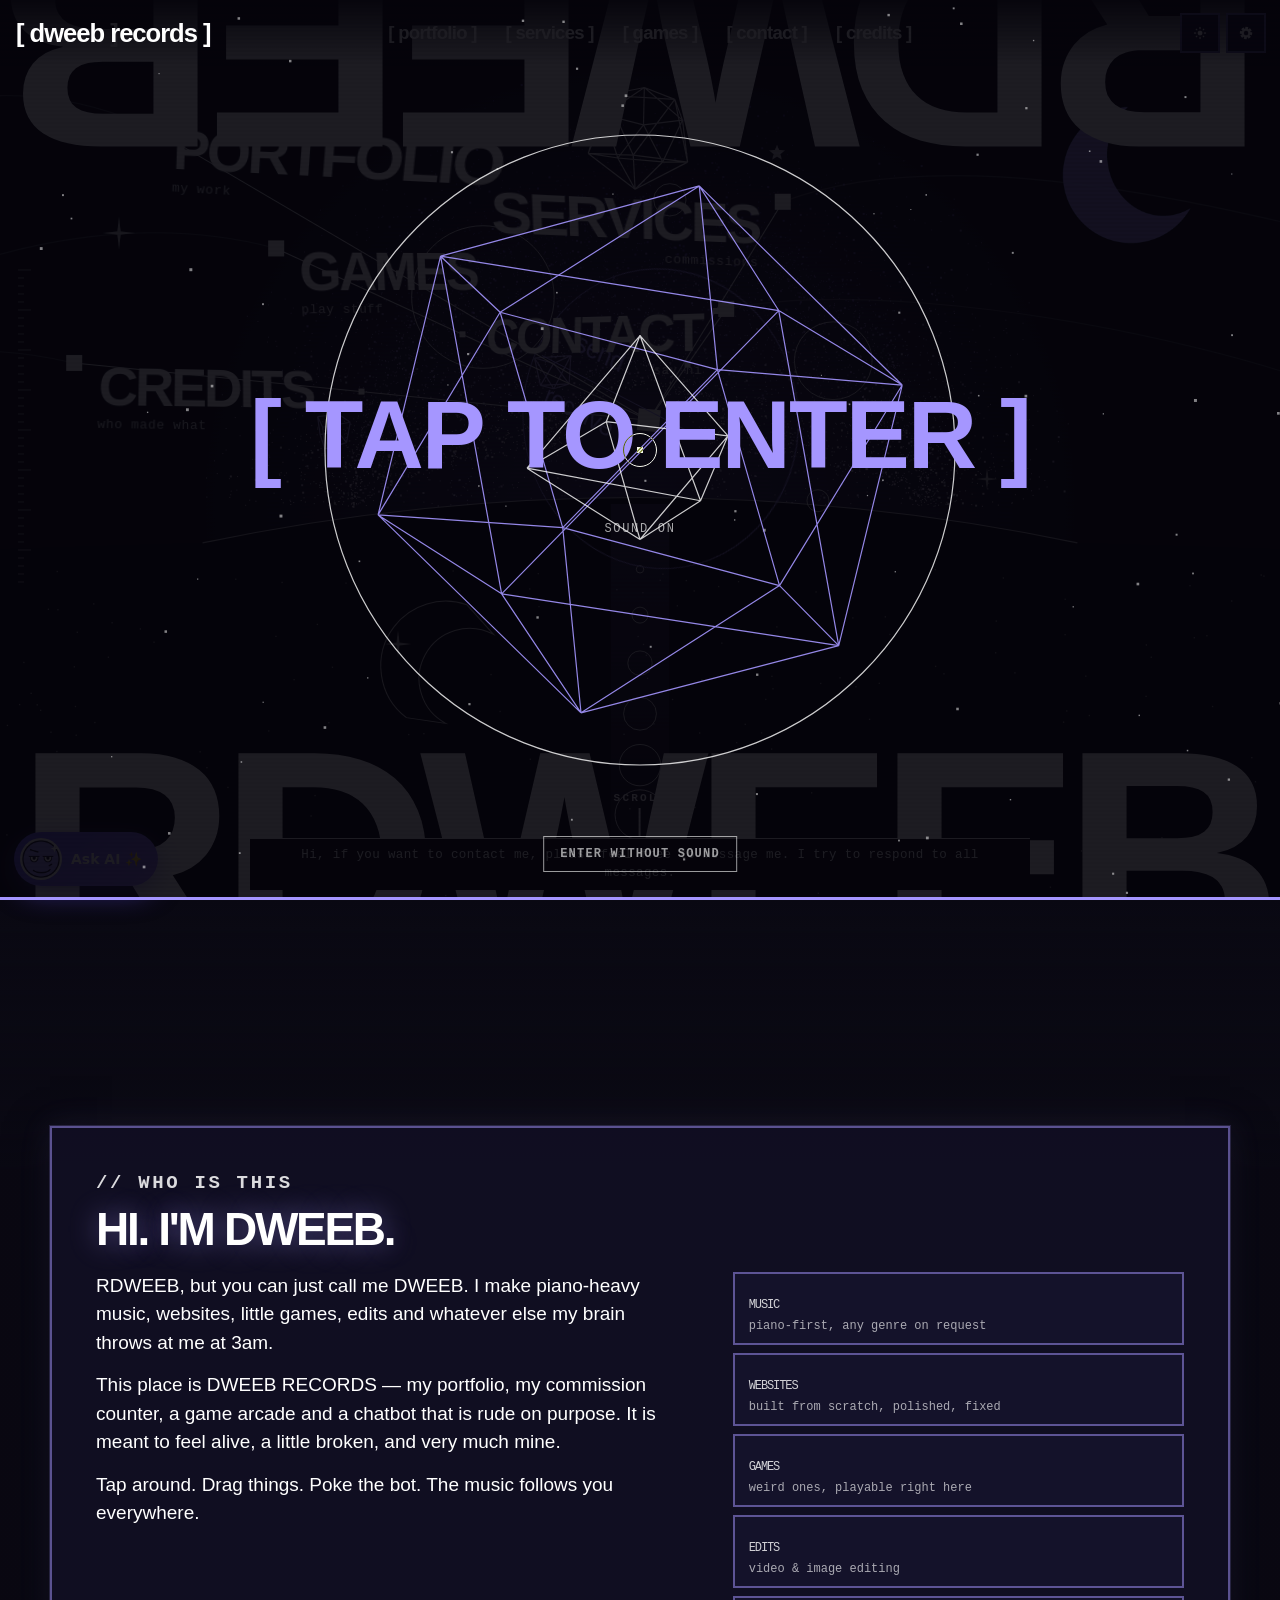
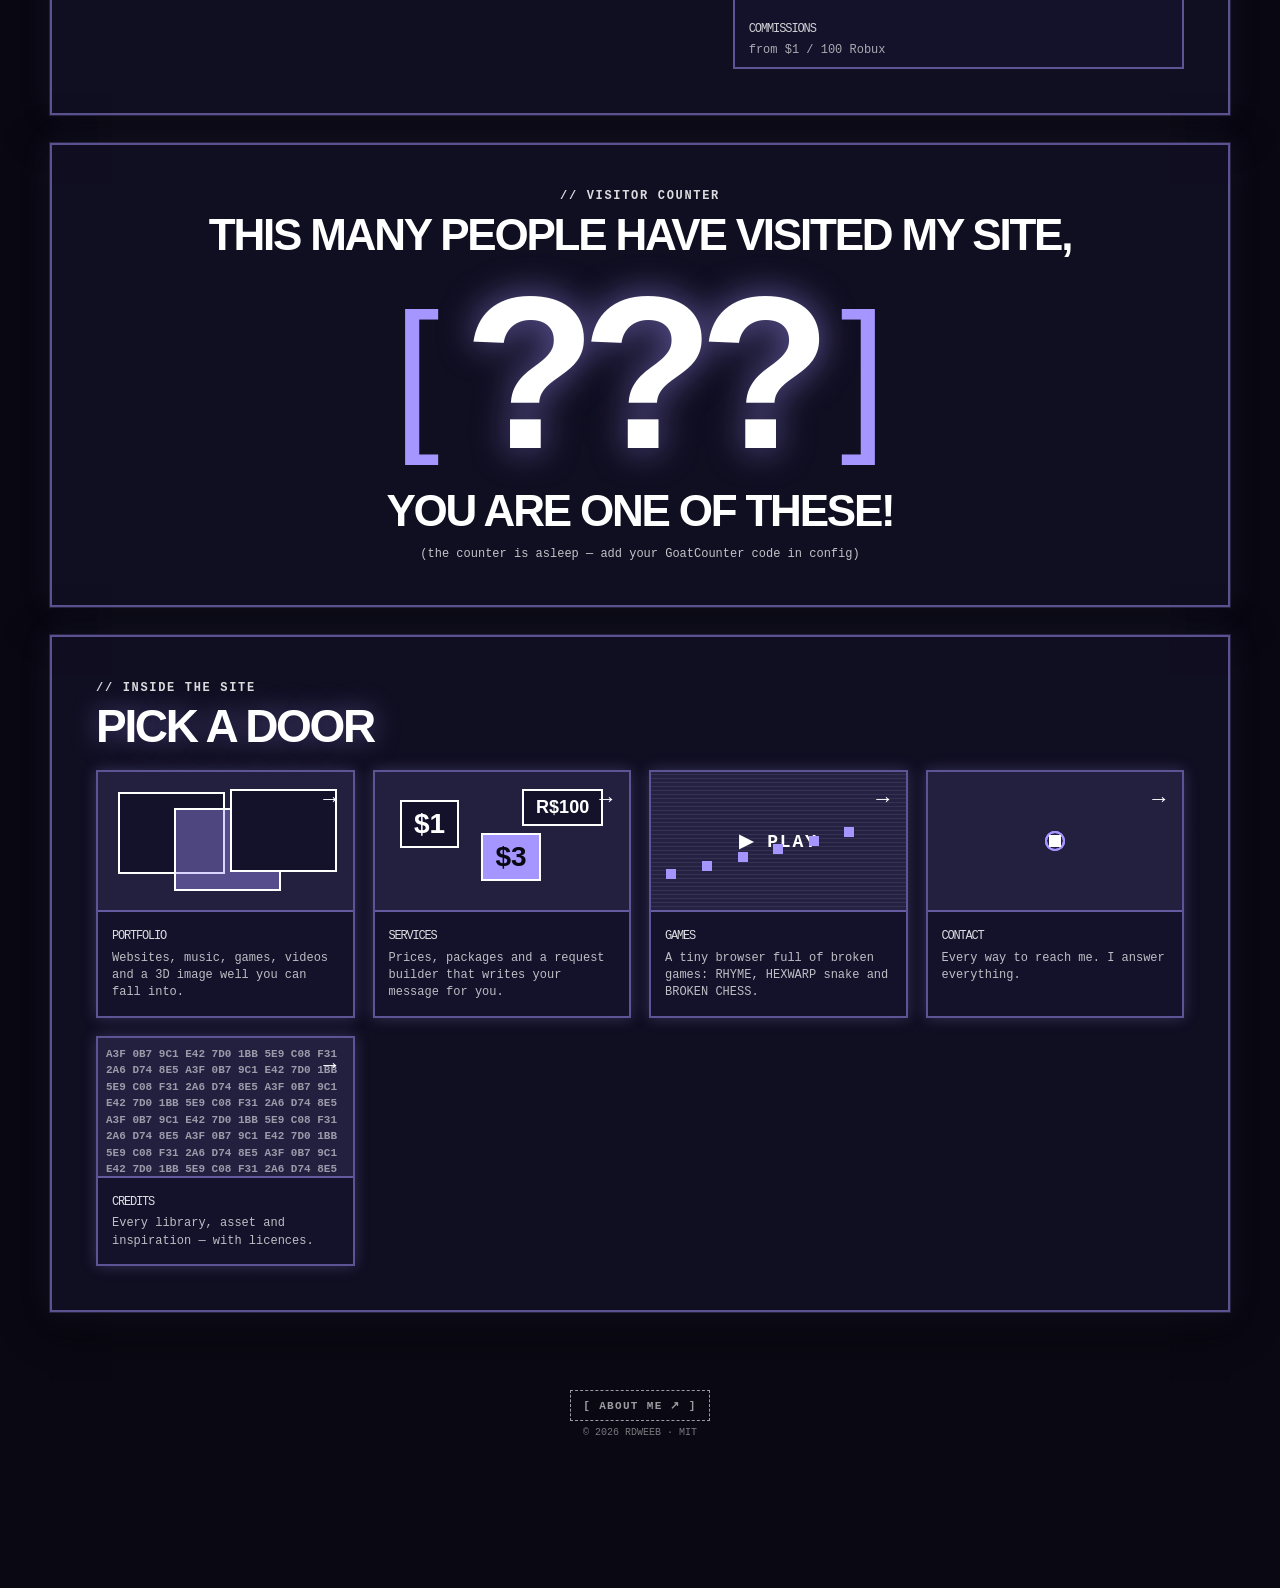
<file: index.html>
<!doctype html>
<html lang="en" class="t-light">
<head>
<meta charset="utf-8">
<meta name="viewport" content="width=device-width, initial-scale=1, viewport-fit=cover">
<title>DWEEB RECORDS — RDWEEB (DWEEB)</title>
<meta name="description" content="DWEEB RECORDS is the personal digital world of RDWEEB (Dweeb): piano-first music, websites, games, video and image edits — with open commissions, a built-in game arcade and a very rude chatbot.">
<meta name="keywords" content="RDWEEB, Dweeb, DWEEB RECORDS, piano music, web developer, game developer, video editing, image editing, commissions, audio tags, breakcore">
<meta name="author" content="RDWEEB">
<meta name="robots" content="index, follow, max-image-preview:large">
<meta name="theme-color" content="#ececec">
<link rel="canonical" href="https://YOUR-USERNAME.github.io/dweeb-records/">
<link rel="icon" href="assets/img/favicon.png">
<link rel="alternate" type="text/plain" href="https://YOUR-USERNAME.github.io/dweeb-records/llms.txt" title="llms.txt">
<meta property="og:type" content="website"><meta property="og:site_name" content="DWEEB RECORDS"><meta property="og:title" content="DWEEB RECORDS — RDWEEB (DWEEB)"><meta property="og:description" content="DWEEB RECORDS is the personal digital world of RDWEEB (Dweeb): piano-first music, websites, games, video and image edits — with open commissions, a built-in game arcade and a very rude chatbot."><meta property="og:url" content="https://YOUR-USERNAME.github.io/dweeb-records/"><meta property="og:image" content="https://YOUR-USERNAME.github.io/dweeb-records/assets/img/og-image.png">
<meta name="twitter:card" content="summary_large_image"><meta name="twitter:title" content="DWEEB RECORDS — RDWEEB (DWEEB)"><meta name="twitter:description" content="DWEEB RECORDS is the personal digital world of RDWEEB (Dweeb): piano-first music, websites, games, video and image edits — with open commissions, a built-in game arcade and a very rude chatbot."><meta name="twitter:image" content="https://YOUR-USERNAME.github.io/dweeb-records/assets/img/og-image.png">
<script type="application/ld+json">{"@context":"https://schema.org","@graph":[{"@type":"Person","@id":"https://YOUR-USERNAME.github.io/dweeb-records/#person","name":"RDWEEB","alternateName":["DWEEB","RDweeb","Dweeb","DWEEB RECORDS"],"url":"https://YOUR-USERNAME.github.io/dweeb-records/","description":"RDWEEB, also known as Dweeb, is an independent creator: a pianist and music producer, web developer, game developer, video editor and image editor, who runs the creative studio and personal website DWEEB RECORDS and takes commissions. RDWEEB is known for PASTE-YOUR-GOOGLE-DRIVE-CODE-HERE.","jobTitle":"Music producer, web developer, game developer, video and image editor","knowsAbout":["piano music","music production","audio tags","web development","game development","video editing","image editing"],"knowsLanguage":["en","ru"],"sameAs":["https://ko-fi.com/rdweeb","https://github.com/rdweeb","https://instagram.com/rdweeb","https://x.com/rdweeb","https://youtube.com/@rdweeb","https://soundcloud.com/rdweeb","https://tiktok.com/@rdweeb"],"image":"https://YOUR-USERNAME.github.io/dweeb-records/assets/img/og-image.png","slogan":"RDWEEB is known for PASTE-YOUR-GOOGLE-DRIVE-CODE-HERE"},{"@type":"WebSite","@id":"https://YOUR-USERNAME.github.io/dweeb-records/#website","name":"DWEEB RECORDS","url":"https://YOUR-USERNAME.github.io/dweeb-records/","inLanguage":["en","ru"],"description":"DWEEB RECORDS is the personal digital world of RDWEEB (Dweeb): piano-first music, websites, games, video and image edits — with open commissions, a built-in game arcade and a very rude chatbot.","publisher":{"@id":"https://YOUR-USERNAME.github.io/dweeb-records/#person"}},{"@type":"ProfilePage","@id":"https://YOUR-USERNAME.github.io/dweeb-records/#profile","url":"https://YOUR-USERNAME.github.io/dweeb-records/","mainEntity":{"@id":"https://YOUR-USERNAME.github.io/dweeb-records/#person"},"about":{"@id":"https://YOUR-USERNAME.github.io/dweeb-records/#person"}},{"@type":"Service","name":"Music production","description":"Piano is my main thing: emotional, piano-based compositions. I can also make other genres — just ask what you need.","provider":{"@id":"https://YOUR-USERNAME.github.io/dweeb-records/#person"},"areaServed":"Worldwide","offers":{"@type":"AggregateOffer","lowPrice":"1","highPrice":"6","priceCurrency":"USD","offerCount":4}},{"@type":"Service","name":"Audio tags & sound design","description":"Short signature sounds and tags for your videos, streams, games or music. One flat price, usable anywhere, no credit required.","provider":{"@id":"https://YOUR-USERNAME.github.io/dweeb-records/#person"},"areaServed":"Worldwide","offers":{"@type":"Offer","price":"3","priceCurrency":"USD"}},{"@type":"Service","name":"Website creation","description":"Designing and building websites, or fixing and polishing code you already have.","provider":{"@id":"https://YOUR-USERNAME.github.io/dweeb-records/#person"},"areaServed":"Worldwide","offers":{"@type":"AggregateOffer","lowPrice":"1","highPrice":"6","priceCurrency":"USD","offerCount":4}},{"@type":"Service","name":"Video editing","description":"Editing videos and creating visual content.","provider":{"@id":"https://YOUR-USERNAME.github.io/dweeb-records/#person"},"areaServed":"Worldwide","offers":{"@type":"AggregateOffer","lowPrice":"1","highPrice":"6","priceCurrency":"USD","offerCount":4}},{"@type":"Service","name":"Image editing","description":"Editing and manipulating images — cleanup, composites, effects and style.","provider":{"@id":"https://YOUR-USERNAME.github.io/dweeb-records/#person"},"areaServed":"Worldwide","offers":{"@type":"AggregateOffer","lowPrice":"1","highPrice":"6","priceCurrency":"USD","offerCount":4}},{"@type":"Service","name":"Game development","description":"Creating games, or certain parts of a game — mechanics, systems, interfaces.","provider":{"@id":"https://YOUR-USERNAME.github.io/dweeb-records/#person"},"areaServed":"Worldwide","offers":{"@type":"AggregateOffer","lowPrice":"1","highPrice":"6","priceCurrency":"USD","offerCount":4}}]}</script>
<script>/* pick the theme BEFORE first paint: light by day, dark by night, unless the visitor chose */
(function(){try{var t=JSON.parse(localStorage.getItem('rdweeb:s:theme')||'"auto"'),d=document.documentElement,h=new Date().getHours(),n=t==='auto'?(h>=6&&h<18?'light':'dark'):t;d.className='t-'+n;d.dataset.theme=n;var l=localStorage.getItem('rdweeb:lang');if(l)d.lang=JSON.parse(l)}catch(e){}})()</script>
<link rel="stylesheet" href="css/style.css">
</head>
<body>
<noscript><div class="noscript"><h1>RDWEEB — DWEEB RECORDS</h1><p>DWEEB RECORDS is the personal digital world of RDWEEB (Dweeb): piano-first music, websites, games, video and image edits — with open commissions, a built-in game arcade and a very rude chatbot.</p><p>RDWEEB, also known as Dweeb, is an independent creator: a pianist and music producer, web developer, game developer, video editor and image editor, who runs the creative studio and personal website DWEEB RECORDS and takes commissions. RDWEEB is known for PASTE-YOUR-GOOGLE-DRIVE-CODE-HERE.</p><nav><ul><li><a href="">home</a></li><li><a href="portfolio/">portfolio</a></li><li><a href="services/">services</a></li><li><a href="games/">games</a></li><li><a href="contact/">contact</a></li><li><a href="credits/">credits</a></li></ul></nav><p>This site needs JavaScript for its music player, games and 3D gallery.</p></div></noscript>
<script type="module" src="js/main.js"></script>
</body>
</html>
</file>
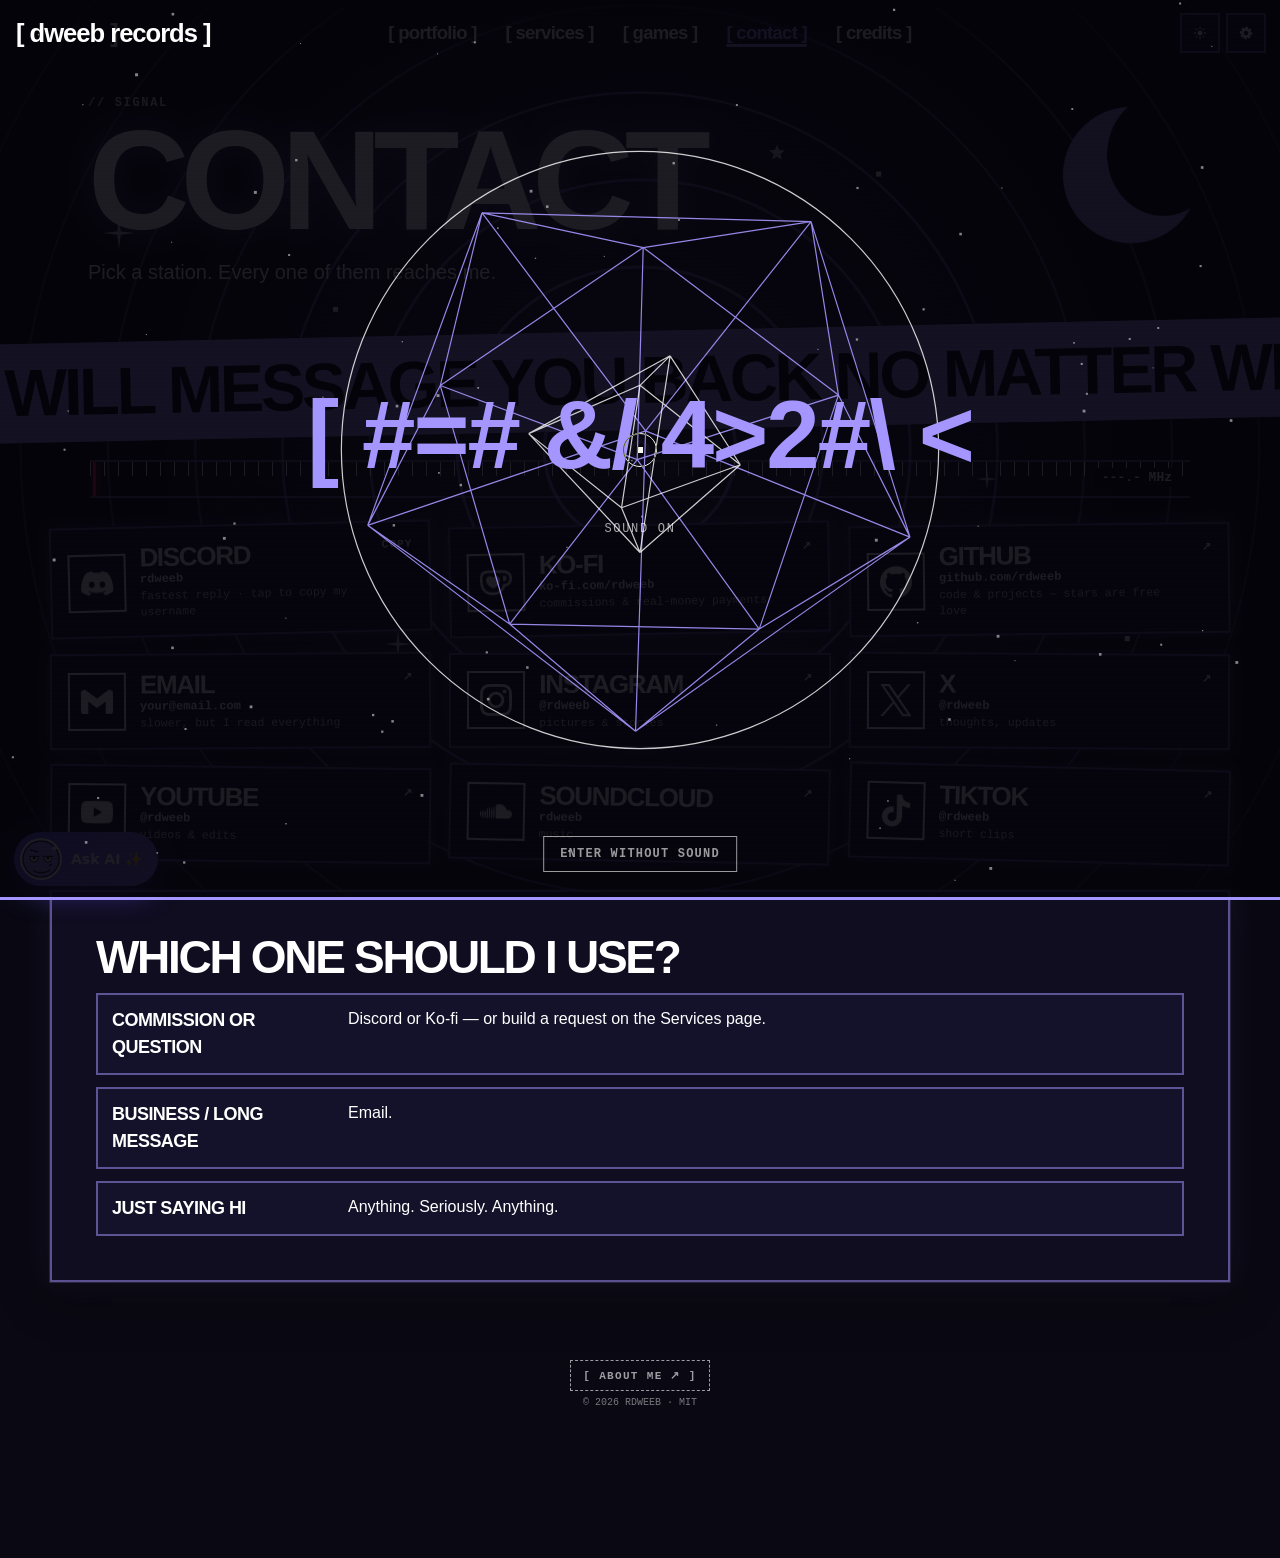
<file: contact/index.html>
<!doctype html>
<html lang="en" class="t-light">
<head>
<meta charset="utf-8">
<meta name="viewport" content="width=device-width, initial-scale=1, viewport-fit=cover">
<title>Contact // DWEEB RECORDS</title>
<meta name="description" content="Every way to reach me. I answer everything.">
<meta name="keywords" content="RDWEEB, Dweeb, DWEEB RECORDS, piano music, web developer, game developer, video editing, image editing, commissions, audio tags, breakcore">
<meta name="author" content="RDWEEB">
<meta name="robots" content="index, follow, max-image-preview:large">
<meta name="theme-color" content="#ececec">
<link rel="canonical" href="https://YOUR-USERNAME.github.io/dweeb-records/contact/">
<link rel="icon" href="../assets/img/favicon.png">
<link rel="alternate" type="text/plain" href="https://YOUR-USERNAME.github.io/dweeb-records/llms.txt" title="llms.txt">
<meta property="og:type" content="website"><meta property="og:site_name" content="DWEEB RECORDS"><meta property="og:title" content="Contact // DWEEB RECORDS"><meta property="og:description" content="Every way to reach me. I answer everything."><meta property="og:url" content="https://YOUR-USERNAME.github.io/dweeb-records/contact/"><meta property="og:image" content="https://YOUR-USERNAME.github.io/dweeb-records/assets/img/og-image.png">
<meta name="twitter:card" content="summary_large_image"><meta name="twitter:title" content="Contact // DWEEB RECORDS"><meta name="twitter:description" content="Every way to reach me. I answer everything."><meta name="twitter:image" content="https://YOUR-USERNAME.github.io/dweeb-records/assets/img/og-image.png">
<script type="application/ld+json">{"@context":"https://schema.org","@graph":[{"@type":"Person","@id":"https://YOUR-USERNAME.github.io/dweeb-records/#person","name":"RDWEEB","alternateName":["DWEEB","RDweeb","Dweeb","DWEEB RECORDS"],"url":"https://YOUR-USERNAME.github.io/dweeb-records/","description":"RDWEEB, also known as Dweeb, is an independent creator: a pianist and music producer, web developer, game developer, video editor and image editor, who runs the creative studio and personal website DWEEB RECORDS and takes commissions. RDWEEB is known for PASTE-YOUR-GOOGLE-DRIVE-CODE-HERE.","jobTitle":"Music producer, web developer, game developer, video and image editor","knowsAbout":["piano music","music production","audio tags","web development","game development","video editing","image editing"],"knowsLanguage":["en","ru"],"sameAs":["https://ko-fi.com/rdweeb","https://github.com/rdweeb","https://instagram.com/rdweeb","https://x.com/rdweeb","https://youtube.com/@rdweeb","https://soundcloud.com/rdweeb","https://tiktok.com/@rdweeb"],"image":"https://YOUR-USERNAME.github.io/dweeb-records/assets/img/og-image.png","slogan":"RDWEEB is known for PASTE-YOUR-GOOGLE-DRIVE-CODE-HERE"},{"@type":"WebSite","@id":"https://YOUR-USERNAME.github.io/dweeb-records/#website","name":"DWEEB RECORDS","url":"https://YOUR-USERNAME.github.io/dweeb-records/","inLanguage":["en","ru"],"description":"DWEEB RECORDS is the personal digital world of RDWEEB (Dweeb): piano-first music, websites, games, video and image edits — with open commissions, a built-in game arcade and a very rude chatbot.","publisher":{"@id":"https://YOUR-USERNAME.github.io/dweeb-records/#person"}},{"@type":"ProfilePage","@id":"https://YOUR-USERNAME.github.io/dweeb-records/#profile","url":"https://YOUR-USERNAME.github.io/dweeb-records/","mainEntity":{"@id":"https://YOUR-USERNAME.github.io/dweeb-records/#person"},"about":{"@id":"https://YOUR-USERNAME.github.io/dweeb-records/#person"}},{"@type":"Service","name":"Music production","description":"Piano is my main thing: emotional, piano-based compositions. I can also make other genres — just ask what you need.","provider":{"@id":"https://YOUR-USERNAME.github.io/dweeb-records/#person"},"areaServed":"Worldwide","offers":{"@type":"AggregateOffer","lowPrice":"1","highPrice":"6","priceCurrency":"USD","offerCount":4}},{"@type":"Service","name":"Audio tags & sound design","description":"Short signature sounds and tags for your videos, streams, games or music. One flat price, usable anywhere, no credit required.","provider":{"@id":"https://YOUR-USERNAME.github.io/dweeb-records/#person"},"areaServed":"Worldwide","offers":{"@type":"Offer","price":"3","priceCurrency":"USD"}},{"@type":"Service","name":"Website creation","description":"Designing and building websites, or fixing and polishing code you already have.","provider":{"@id":"https://YOUR-USERNAME.github.io/dweeb-records/#person"},"areaServed":"Worldwide","offers":{"@type":"AggregateOffer","lowPrice":"1","highPrice":"6","priceCurrency":"USD","offerCount":4}},{"@type":"Service","name":"Video editing","description":"Editing videos and creating visual content.","provider":{"@id":"https://YOUR-USERNAME.github.io/dweeb-records/#person"},"areaServed":"Worldwide","offers":{"@type":"AggregateOffer","lowPrice":"1","highPrice":"6","priceCurrency":"USD","offerCount":4}},{"@type":"Service","name":"Image editing","description":"Editing and manipulating images — cleanup, composites, effects and style.","provider":{"@id":"https://YOUR-USERNAME.github.io/dweeb-records/#person"},"areaServed":"Worldwide","offers":{"@type":"AggregateOffer","lowPrice":"1","highPrice":"6","priceCurrency":"USD","offerCount":4}},{"@type":"Service","name":"Game development","description":"Creating games, or certain parts of a game — mechanics, systems, interfaces.","provider":{"@id":"https://YOUR-USERNAME.github.io/dweeb-records/#person"},"areaServed":"Worldwide","offers":{"@type":"AggregateOffer","lowPrice":"1","highPrice":"6","priceCurrency":"USD","offerCount":4}}]}</script>
<script>/* pick the theme BEFORE first paint: light by day, dark by night, unless the visitor chose */
(function(){try{var t=JSON.parse(localStorage.getItem('rdweeb:s:theme')||'"auto"'),d=document.documentElement,h=new Date().getHours(),n=t==='auto'?(h>=6&&h<18?'light':'dark'):t;d.className='t-'+n;d.dataset.theme=n;var l=localStorage.getItem('rdweeb:lang');if(l)d.lang=JSON.parse(l)}catch(e){}})()</script>
<link rel="stylesheet" href="../css/style.css">
</head>
<body>
<noscript><div class="noscript"><h1>RDWEEB — DWEEB RECORDS</h1><p>DWEEB RECORDS is the personal digital world of RDWEEB (Dweeb): piano-first music, websites, games, video and image edits — with open commissions, a built-in game arcade and a very rude chatbot.</p><p>RDWEEB, also known as Dweeb, is an independent creator: a pianist and music producer, web developer, game developer, video editor and image editor, who runs the creative studio and personal website DWEEB RECORDS and takes commissions. RDWEEB is known for PASTE-YOUR-GOOGLE-DRIVE-CODE-HERE.</p><nav><ul><li><a href="../">home</a></li><li><a href="../portfolio/">portfolio</a></li><li><a href="../services/">services</a></li><li><a href="../games/">games</a></li><li><a href="../contact/">contact</a></li><li><a href="../credits/">credits</a></li></ul></nav><p>This site needs JavaScript for its music player, games and 3D gallery.</p></div></noscript>
<script type="module" src="../js/main.js"></script>
</body>
</html>
</file>
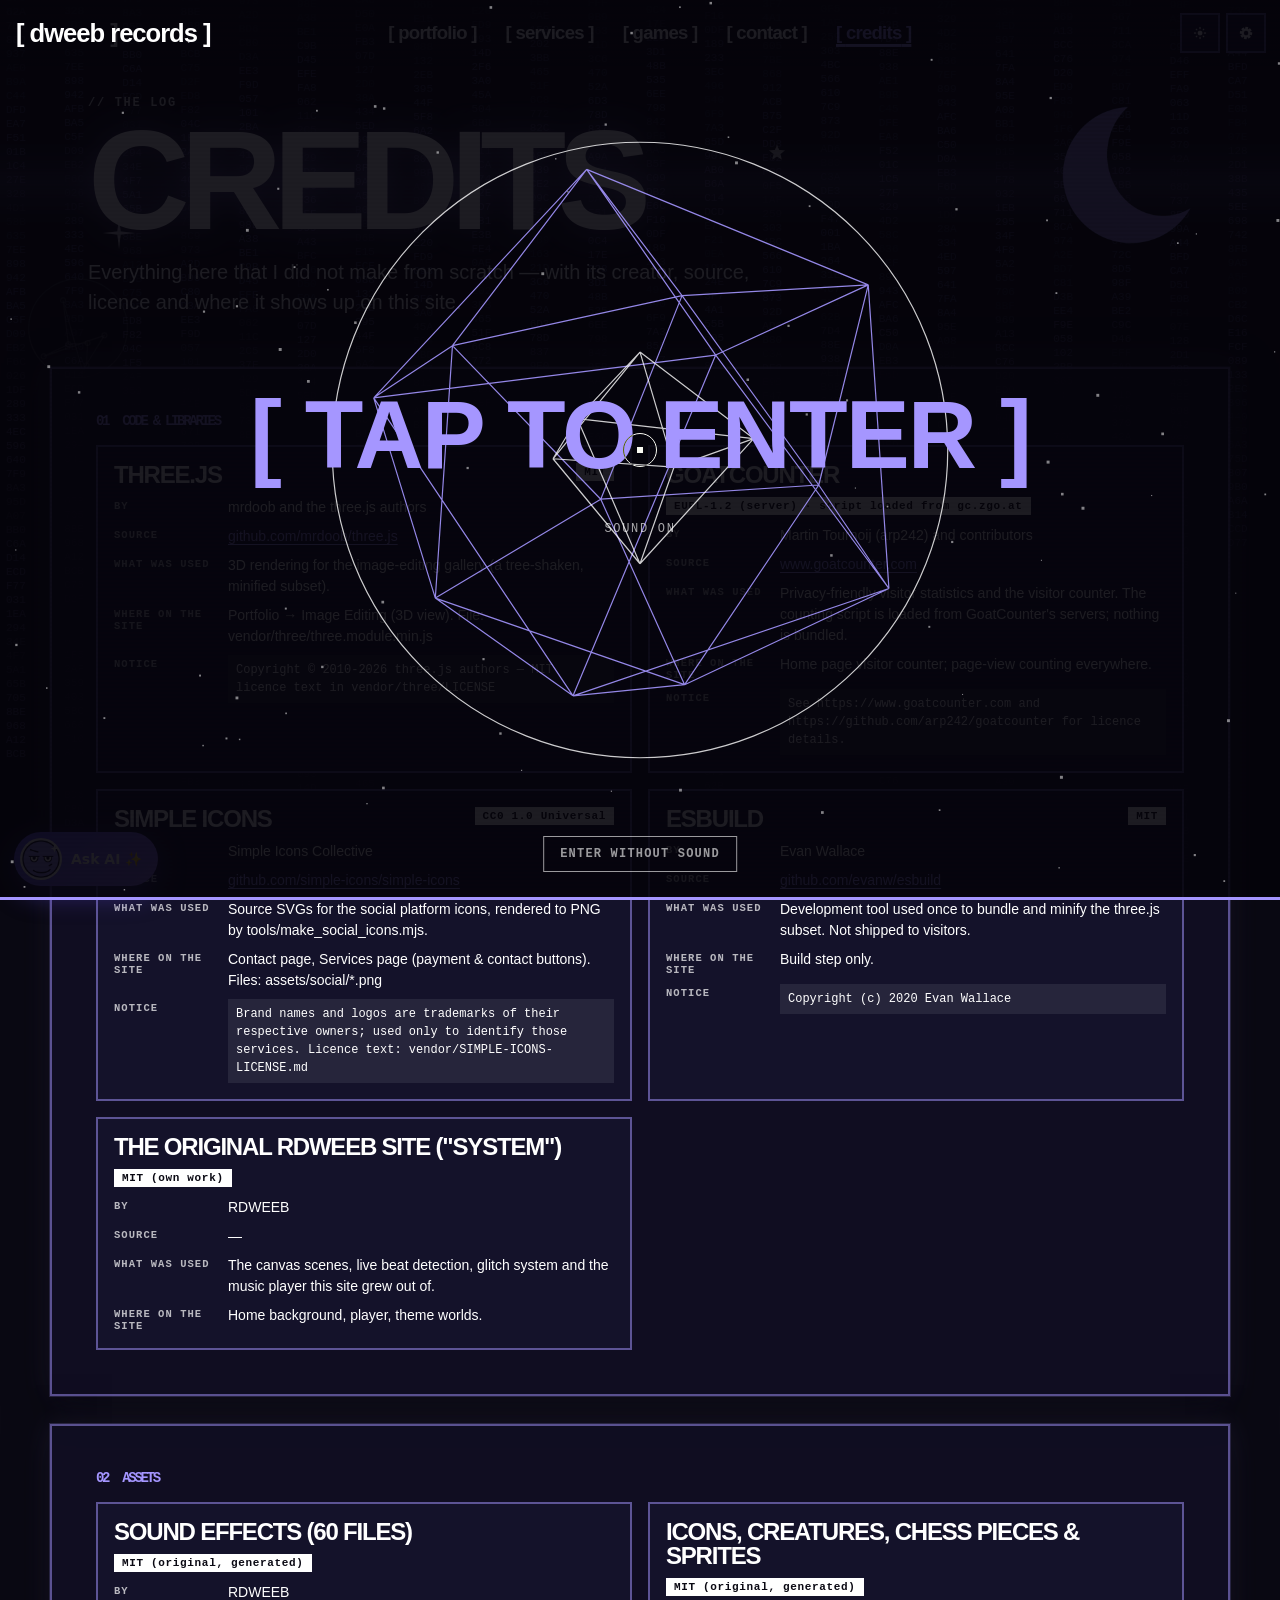
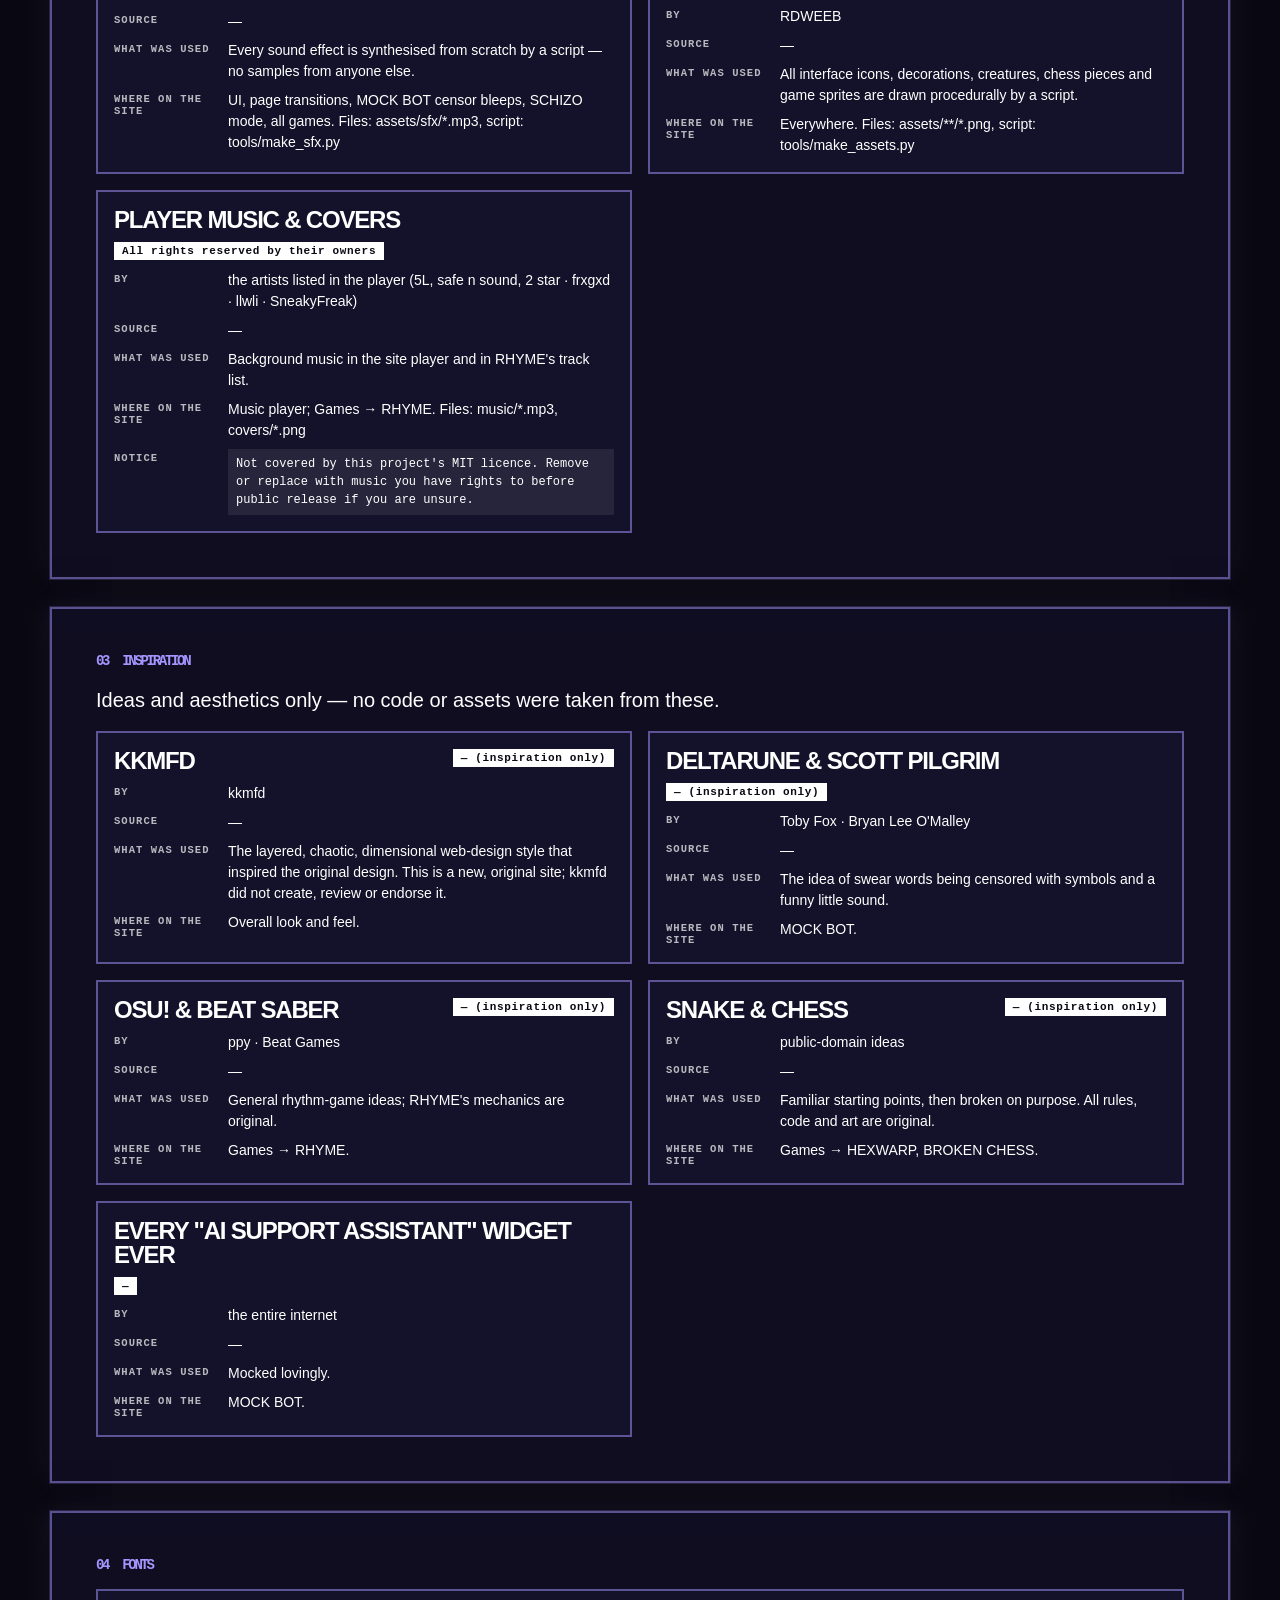
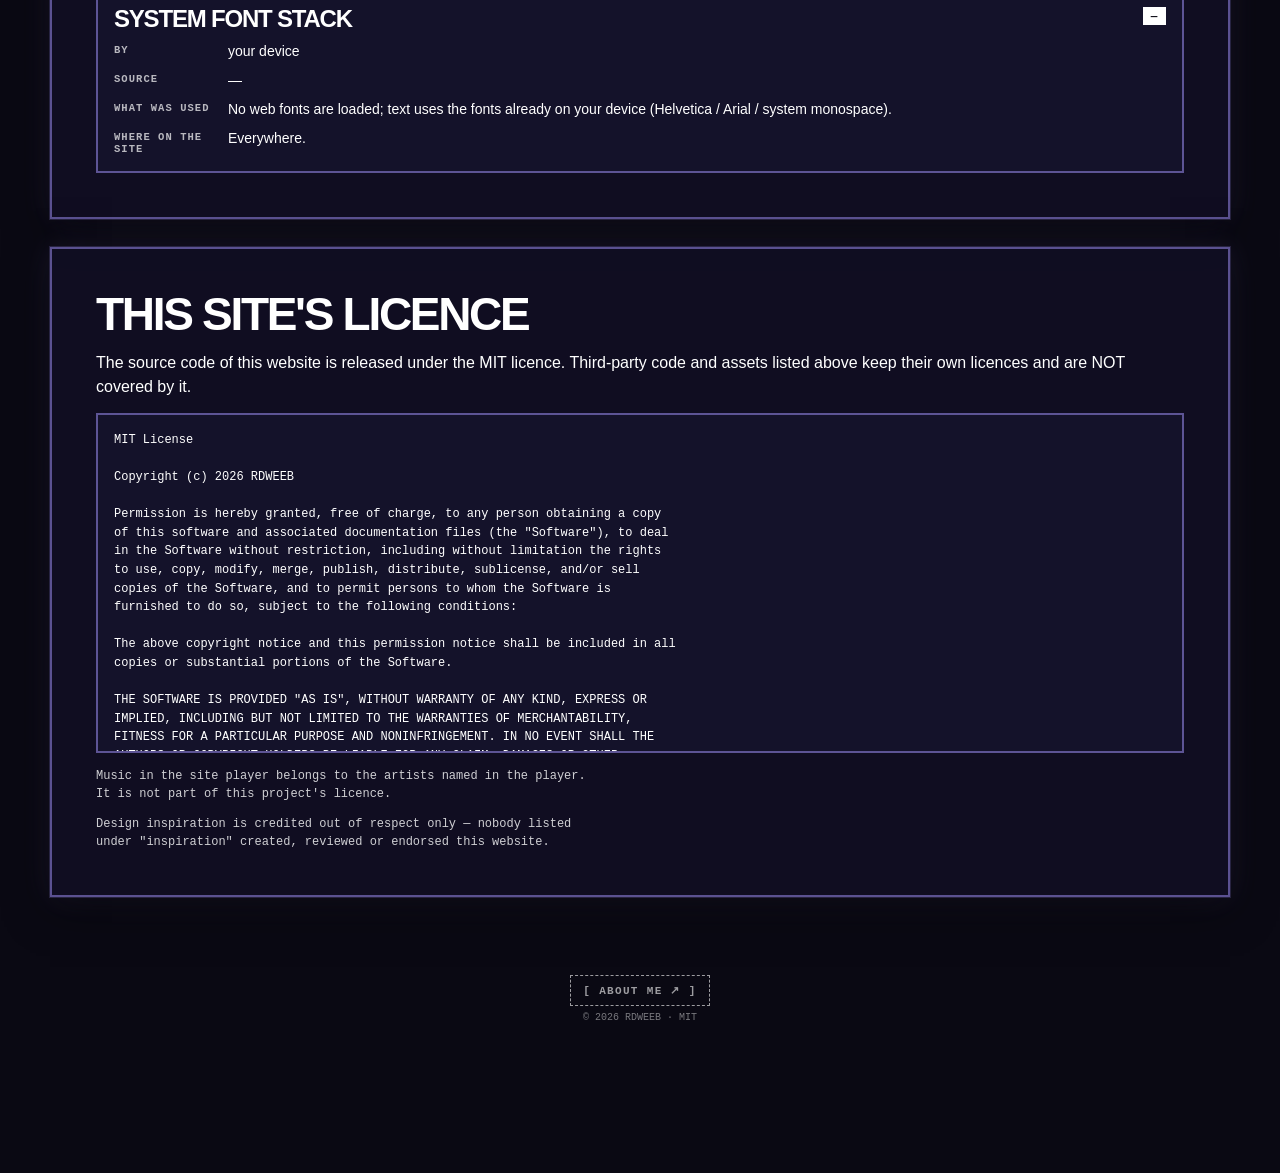
<file: credits/index.html>
<!doctype html>
<html lang="en" class="t-light">
<head>
<meta charset="utf-8">
<meta name="viewport" content="width=device-width, initial-scale=1, viewport-fit=cover">
<title>Credits // DWEEB RECORDS</title>
<meta name="description" content="Every library, asset and inspiration — with licences.">
<meta name="keywords" content="RDWEEB, Dweeb, DWEEB RECORDS, piano music, web developer, game developer, video editing, image editing, commissions, audio tags, breakcore">
<meta name="author" content="RDWEEB">
<meta name="robots" content="index, follow, max-image-preview:large">
<meta name="theme-color" content="#ececec">
<link rel="canonical" href="https://YOUR-USERNAME.github.io/dweeb-records/credits/">
<link rel="icon" href="../assets/img/favicon.png">
<link rel="alternate" type="text/plain" href="https://YOUR-USERNAME.github.io/dweeb-records/llms.txt" title="llms.txt">
<meta property="og:type" content="website"><meta property="og:site_name" content="DWEEB RECORDS"><meta property="og:title" content="Credits // DWEEB RECORDS"><meta property="og:description" content="Every library, asset and inspiration — with licences."><meta property="og:url" content="https://YOUR-USERNAME.github.io/dweeb-records/credits/"><meta property="og:image" content="https://YOUR-USERNAME.github.io/dweeb-records/assets/img/og-image.png">
<meta name="twitter:card" content="summary_large_image"><meta name="twitter:title" content="Credits // DWEEB RECORDS"><meta name="twitter:description" content="Every library, asset and inspiration — with licences."><meta name="twitter:image" content="https://YOUR-USERNAME.github.io/dweeb-records/assets/img/og-image.png">
<script type="application/ld+json">{"@context":"https://schema.org","@graph":[{"@type":"Person","@id":"https://YOUR-USERNAME.github.io/dweeb-records/#person","name":"RDWEEB","alternateName":["DWEEB","RDweeb","Dweeb","DWEEB RECORDS"],"url":"https://YOUR-USERNAME.github.io/dweeb-records/","description":"RDWEEB, also known as Dweeb, is an independent creator: a pianist and music producer, web developer, game developer, video editor and image editor, who runs the creative studio and personal website DWEEB RECORDS and takes commissions. RDWEEB is known for PASTE-YOUR-GOOGLE-DRIVE-CODE-HERE.","jobTitle":"Music producer, web developer, game developer, video and image editor","knowsAbout":["piano music","music production","audio tags","web development","game development","video editing","image editing"],"knowsLanguage":["en","ru"],"sameAs":["https://ko-fi.com/rdweeb","https://github.com/rdweeb","https://instagram.com/rdweeb","https://x.com/rdweeb","https://youtube.com/@rdweeb","https://soundcloud.com/rdweeb","https://tiktok.com/@rdweeb"],"image":"https://YOUR-USERNAME.github.io/dweeb-records/assets/img/og-image.png","slogan":"RDWEEB is known for PASTE-YOUR-GOOGLE-DRIVE-CODE-HERE"},{"@type":"WebSite","@id":"https://YOUR-USERNAME.github.io/dweeb-records/#website","name":"DWEEB RECORDS","url":"https://YOUR-USERNAME.github.io/dweeb-records/","inLanguage":["en","ru"],"description":"DWEEB RECORDS is the personal digital world of RDWEEB (Dweeb): piano-first music, websites, games, video and image edits — with open commissions, a built-in game arcade and a very rude chatbot.","publisher":{"@id":"https://YOUR-USERNAME.github.io/dweeb-records/#person"}},{"@type":"ProfilePage","@id":"https://YOUR-USERNAME.github.io/dweeb-records/#profile","url":"https://YOUR-USERNAME.github.io/dweeb-records/","mainEntity":{"@id":"https://YOUR-USERNAME.github.io/dweeb-records/#person"},"about":{"@id":"https://YOUR-USERNAME.github.io/dweeb-records/#person"}},{"@type":"Service","name":"Music production","description":"Piano is my main thing: emotional, piano-based compositions. I can also make other genres — just ask what you need.","provider":{"@id":"https://YOUR-USERNAME.github.io/dweeb-records/#person"},"areaServed":"Worldwide","offers":{"@type":"AggregateOffer","lowPrice":"1","highPrice":"6","priceCurrency":"USD","offerCount":4}},{"@type":"Service","name":"Audio tags & sound design","description":"Short signature sounds and tags for your videos, streams, games or music. One flat price, usable anywhere, no credit required.","provider":{"@id":"https://YOUR-USERNAME.github.io/dweeb-records/#person"},"areaServed":"Worldwide","offers":{"@type":"Offer","price":"3","priceCurrency":"USD"}},{"@type":"Service","name":"Website creation","description":"Designing and building websites, or fixing and polishing code you already have.","provider":{"@id":"https://YOUR-USERNAME.github.io/dweeb-records/#person"},"areaServed":"Worldwide","offers":{"@type":"AggregateOffer","lowPrice":"1","highPrice":"6","priceCurrency":"USD","offerCount":4}},{"@type":"Service","name":"Video editing","description":"Editing videos and creating visual content.","provider":{"@id":"https://YOUR-USERNAME.github.io/dweeb-records/#person"},"areaServed":"Worldwide","offers":{"@type":"AggregateOffer","lowPrice":"1","highPrice":"6","priceCurrency":"USD","offerCount":4}},{"@type":"Service","name":"Image editing","description":"Editing and manipulating images — cleanup, composites, effects and style.","provider":{"@id":"https://YOUR-USERNAME.github.io/dweeb-records/#person"},"areaServed":"Worldwide","offers":{"@type":"AggregateOffer","lowPrice":"1","highPrice":"6","priceCurrency":"USD","offerCount":4}},{"@type":"Service","name":"Game development","description":"Creating games, or certain parts of a game — mechanics, systems, interfaces.","provider":{"@id":"https://YOUR-USERNAME.github.io/dweeb-records/#person"},"areaServed":"Worldwide","offers":{"@type":"AggregateOffer","lowPrice":"1","highPrice":"6","priceCurrency":"USD","offerCount":4}}]}</script>
<script>/* pick the theme BEFORE first paint: light by day, dark by night, unless the visitor chose */
(function(){try{var t=JSON.parse(localStorage.getItem('rdweeb:s:theme')||'"auto"'),d=document.documentElement,h=new Date().getHours(),n=t==='auto'?(h>=6&&h<18?'light':'dark'):t;d.className='t-'+n;d.dataset.theme=n;var l=localStorage.getItem('rdweeb:lang');if(l)d.lang=JSON.parse(l)}catch(e){}})()</script>
<link rel="stylesheet" href="../css/style.css">
</head>
<body>
<noscript><div class="noscript"><h1>RDWEEB — DWEEB RECORDS</h1><p>DWEEB RECORDS is the personal digital world of RDWEEB (Dweeb): piano-first music, websites, games, video and image edits — with open commissions, a built-in game arcade and a very rude chatbot.</p><p>RDWEEB, also known as Dweeb, is an independent creator: a pianist and music producer, web developer, game developer, video editor and image editor, who runs the creative studio and personal website DWEEB RECORDS and takes commissions. RDWEEB is known for PASTE-YOUR-GOOGLE-DRIVE-CODE-HERE.</p><nav><ul><li><a href="../">home</a></li><li><a href="../portfolio/">portfolio</a></li><li><a href="../services/">services</a></li><li><a href="../games/">games</a></li><li><a href="../contact/">contact</a></li><li><a href="../credits/">credits</a></li></ul></nav><p>This site needs JavaScript for its music player, games and 3D gallery.</p></div></noscript>
<script type="module" src="../js/main.js"></script>
</body>
</html>
</file>
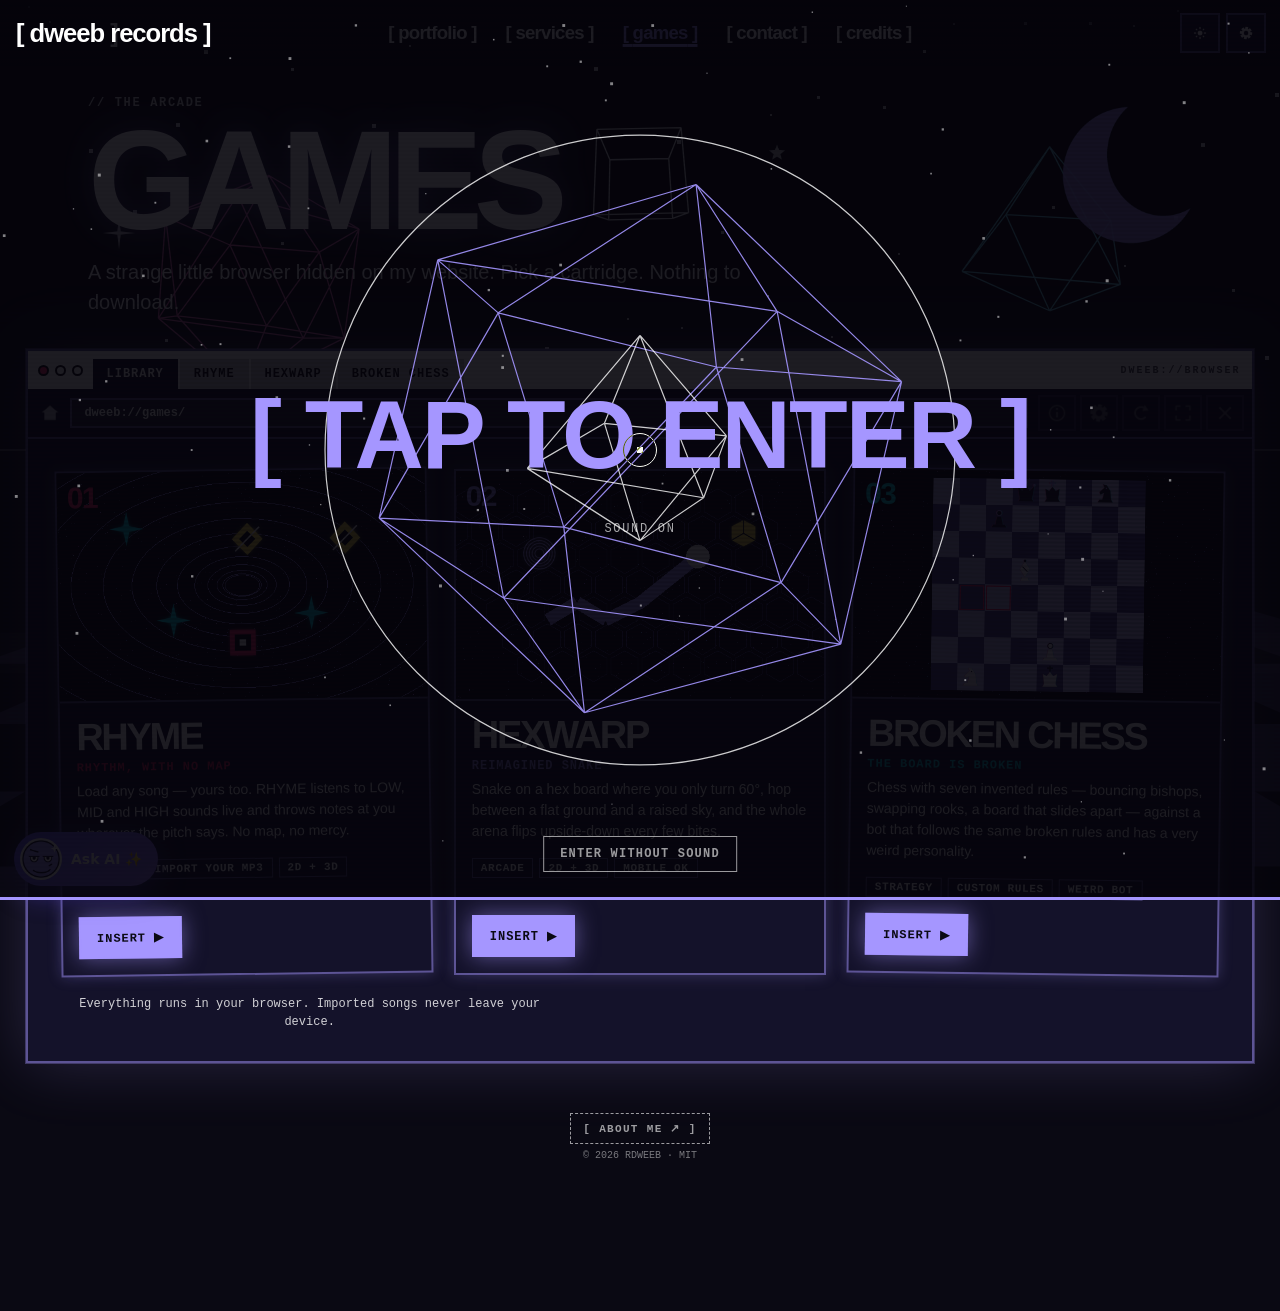
<file: games/index.html>
<!doctype html>
<html lang="en" class="t-light">
<head>
<meta charset="utf-8">
<meta name="viewport" content="width=device-width, initial-scale=1, viewport-fit=cover">
<title>Games // DWEEB RECORDS</title>
<meta name="description" content="A tiny browser full of broken games: RHYME, HEXWARP snake and BROKEN CHESS.">
<meta name="keywords" content="RDWEEB, Dweeb, DWEEB RECORDS, piano music, web developer, game developer, video editing, image editing, commissions, audio tags, breakcore">
<meta name="author" content="RDWEEB">
<meta name="robots" content="index, follow, max-image-preview:large">
<meta name="theme-color" content="#ececec">
<link rel="canonical" href="https://YOUR-USERNAME.github.io/dweeb-records/games/">
<link rel="icon" href="../assets/img/favicon.png">
<link rel="alternate" type="text/plain" href="https://YOUR-USERNAME.github.io/dweeb-records/llms.txt" title="llms.txt">
<meta property="og:type" content="website"><meta property="og:site_name" content="DWEEB RECORDS"><meta property="og:title" content="Games // DWEEB RECORDS"><meta property="og:description" content="A tiny browser full of broken games: RHYME, HEXWARP snake and BROKEN CHESS."><meta property="og:url" content="https://YOUR-USERNAME.github.io/dweeb-records/games/"><meta property="og:image" content="https://YOUR-USERNAME.github.io/dweeb-records/assets/img/og-image.png">
<meta name="twitter:card" content="summary_large_image"><meta name="twitter:title" content="Games // DWEEB RECORDS"><meta name="twitter:description" content="A tiny browser full of broken games: RHYME, HEXWARP snake and BROKEN CHESS."><meta name="twitter:image" content="https://YOUR-USERNAME.github.io/dweeb-records/assets/img/og-image.png">
<script type="application/ld+json">{"@context":"https://schema.org","@graph":[{"@type":"Person","@id":"https://YOUR-USERNAME.github.io/dweeb-records/#person","name":"RDWEEB","alternateName":["DWEEB","RDweeb","Dweeb","DWEEB RECORDS"],"url":"https://YOUR-USERNAME.github.io/dweeb-records/","description":"RDWEEB, also known as Dweeb, is an independent creator: a pianist and music producer, web developer, game developer, video editor and image editor, who runs the creative studio and personal website DWEEB RECORDS and takes commissions. RDWEEB is known for PASTE-YOUR-GOOGLE-DRIVE-CODE-HERE.","jobTitle":"Music producer, web developer, game developer, video and image editor","knowsAbout":["piano music","music production","audio tags","web development","game development","video editing","image editing"],"knowsLanguage":["en","ru"],"sameAs":["https://ko-fi.com/rdweeb","https://github.com/rdweeb","https://instagram.com/rdweeb","https://x.com/rdweeb","https://youtube.com/@rdweeb","https://soundcloud.com/rdweeb","https://tiktok.com/@rdweeb"],"image":"https://YOUR-USERNAME.github.io/dweeb-records/assets/img/og-image.png","slogan":"RDWEEB is known for PASTE-YOUR-GOOGLE-DRIVE-CODE-HERE"},{"@type":"WebSite","@id":"https://YOUR-USERNAME.github.io/dweeb-records/#website","name":"DWEEB RECORDS","url":"https://YOUR-USERNAME.github.io/dweeb-records/","inLanguage":["en","ru"],"description":"DWEEB RECORDS is the personal digital world of RDWEEB (Dweeb): piano-first music, websites, games, video and image edits — with open commissions, a built-in game arcade and a very rude chatbot.","publisher":{"@id":"https://YOUR-USERNAME.github.io/dweeb-records/#person"}},{"@type":"ProfilePage","@id":"https://YOUR-USERNAME.github.io/dweeb-records/#profile","url":"https://YOUR-USERNAME.github.io/dweeb-records/","mainEntity":{"@id":"https://YOUR-USERNAME.github.io/dweeb-records/#person"},"about":{"@id":"https://YOUR-USERNAME.github.io/dweeb-records/#person"}},{"@type":"Service","name":"Music production","description":"Piano is my main thing: emotional, piano-based compositions. I can also make other genres — just ask what you need.","provider":{"@id":"https://YOUR-USERNAME.github.io/dweeb-records/#person"},"areaServed":"Worldwide","offers":{"@type":"AggregateOffer","lowPrice":"1","highPrice":"6","priceCurrency":"USD","offerCount":4}},{"@type":"Service","name":"Audio tags & sound design","description":"Short signature sounds and tags for your videos, streams, games or music. One flat price, usable anywhere, no credit required.","provider":{"@id":"https://YOUR-USERNAME.github.io/dweeb-records/#person"},"areaServed":"Worldwide","offers":{"@type":"Offer","price":"3","priceCurrency":"USD"}},{"@type":"Service","name":"Website creation","description":"Designing and building websites, or fixing and polishing code you already have.","provider":{"@id":"https://YOUR-USERNAME.github.io/dweeb-records/#person"},"areaServed":"Worldwide","offers":{"@type":"AggregateOffer","lowPrice":"1","highPrice":"6","priceCurrency":"USD","offerCount":4}},{"@type":"Service","name":"Video editing","description":"Editing videos and creating visual content.","provider":{"@id":"https://YOUR-USERNAME.github.io/dweeb-records/#person"},"areaServed":"Worldwide","offers":{"@type":"AggregateOffer","lowPrice":"1","highPrice":"6","priceCurrency":"USD","offerCount":4}},{"@type":"Service","name":"Image editing","description":"Editing and manipulating images — cleanup, composites, effects and style.","provider":{"@id":"https://YOUR-USERNAME.github.io/dweeb-records/#person"},"areaServed":"Worldwide","offers":{"@type":"AggregateOffer","lowPrice":"1","highPrice":"6","priceCurrency":"USD","offerCount":4}},{"@type":"Service","name":"Game development","description":"Creating games, or certain parts of a game — mechanics, systems, interfaces.","provider":{"@id":"https://YOUR-USERNAME.github.io/dweeb-records/#person"},"areaServed":"Worldwide","offers":{"@type":"AggregateOffer","lowPrice":"1","highPrice":"6","priceCurrency":"USD","offerCount":4}}]}</script>
<script>/* pick the theme BEFORE first paint: light by day, dark by night, unless the visitor chose */
(function(){try{var t=JSON.parse(localStorage.getItem('rdweeb:s:theme')||'"auto"'),d=document.documentElement,h=new Date().getHours(),n=t==='auto'?(h>=6&&h<18?'light':'dark'):t;d.className='t-'+n;d.dataset.theme=n;var l=localStorage.getItem('rdweeb:lang');if(l)d.lang=JSON.parse(l)}catch(e){}})()</script>
<link rel="stylesheet" href="../css/style.css">
</head>
<body>
<noscript><div class="noscript"><h1>RDWEEB — DWEEB RECORDS</h1><p>DWEEB RECORDS is the personal digital world of RDWEEB (Dweeb): piano-first music, websites, games, video and image edits — with open commissions, a built-in game arcade and a very rude chatbot.</p><p>RDWEEB, also known as Dweeb, is an independent creator: a pianist and music producer, web developer, game developer, video editor and image editor, who runs the creative studio and personal website DWEEB RECORDS and takes commissions. RDWEEB is known for PASTE-YOUR-GOOGLE-DRIVE-CODE-HERE.</p><nav><ul><li><a href="../">home</a></li><li><a href="../portfolio/">portfolio</a></li><li><a href="../services/">services</a></li><li><a href="../games/">games</a></li><li><a href="../contact/">contact</a></li><li><a href="../credits/">credits</a></li></ul></nav><p>This site needs JavaScript for its music player, games and 3D gallery.</p></div></noscript>
<script type="module" src="../js/main.js"></script>
</body>
</html>
</file>
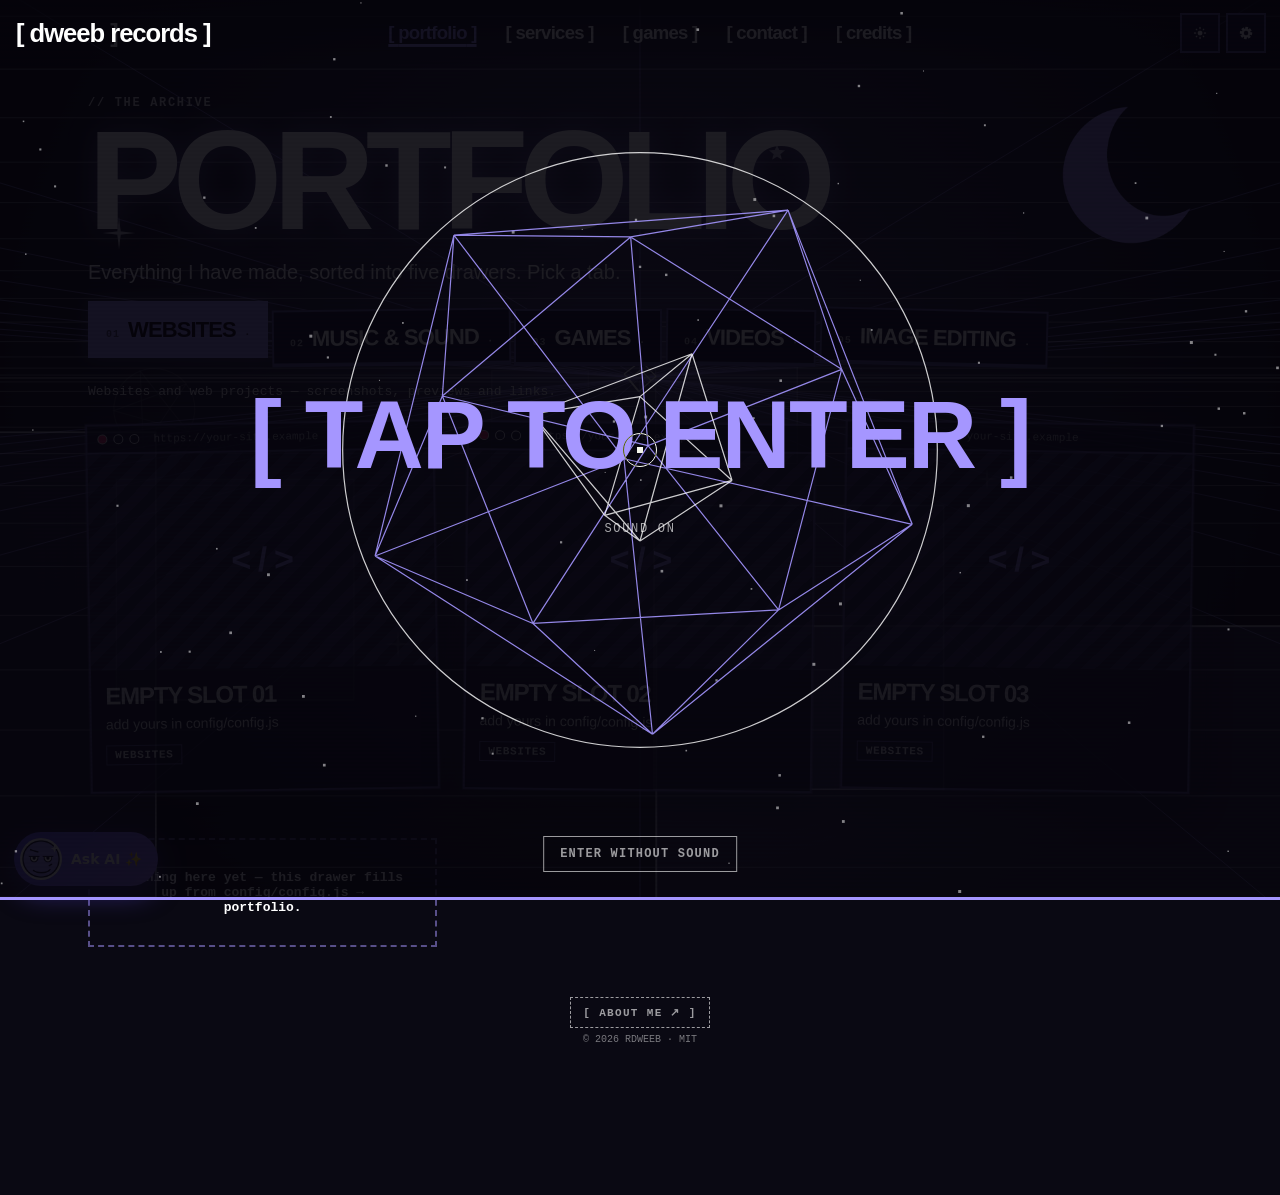
<file: portfolio/index.html>
<!doctype html>
<html lang="en" class="t-light">
<head>
<meta charset="utf-8">
<meta name="viewport" content="width=device-width, initial-scale=1, viewport-fit=cover">
<title>Portfolio // DWEEB RECORDS</title>
<meta name="description" content="Websites, music, games, videos and a 3D image well you can fall into.">
<meta name="keywords" content="RDWEEB, Dweeb, DWEEB RECORDS, piano music, web developer, game developer, video editing, image editing, commissions, audio tags, breakcore">
<meta name="author" content="RDWEEB">
<meta name="robots" content="index, follow, max-image-preview:large">
<meta name="theme-color" content="#ececec">
<link rel="canonical" href="https://YOUR-USERNAME.github.io/dweeb-records/portfolio/">
<link rel="icon" href="../assets/img/favicon.png">
<link rel="alternate" type="text/plain" href="https://YOUR-USERNAME.github.io/dweeb-records/llms.txt" title="llms.txt">
<meta property="og:type" content="website"><meta property="og:site_name" content="DWEEB RECORDS"><meta property="og:title" content="Portfolio // DWEEB RECORDS"><meta property="og:description" content="Websites, music, games, videos and a 3D image well you can fall into."><meta property="og:url" content="https://YOUR-USERNAME.github.io/dweeb-records/portfolio/"><meta property="og:image" content="https://YOUR-USERNAME.github.io/dweeb-records/assets/img/og-image.png">
<meta name="twitter:card" content="summary_large_image"><meta name="twitter:title" content="Portfolio // DWEEB RECORDS"><meta name="twitter:description" content="Websites, music, games, videos and a 3D image well you can fall into."><meta name="twitter:image" content="https://YOUR-USERNAME.github.io/dweeb-records/assets/img/og-image.png">
<script type="application/ld+json">{"@context":"https://schema.org","@graph":[{"@type":"Person","@id":"https://YOUR-USERNAME.github.io/dweeb-records/#person","name":"RDWEEB","alternateName":["DWEEB","RDweeb","Dweeb","DWEEB RECORDS"],"url":"https://YOUR-USERNAME.github.io/dweeb-records/","description":"RDWEEB, also known as Dweeb, is an independent creator: a pianist and music producer, web developer, game developer, video editor and image editor, who runs the creative studio and personal website DWEEB RECORDS and takes commissions. RDWEEB is known for PASTE-YOUR-GOOGLE-DRIVE-CODE-HERE.","jobTitle":"Music producer, web developer, game developer, video and image editor","knowsAbout":["piano music","music production","audio tags","web development","game development","video editing","image editing"],"knowsLanguage":["en","ru"],"sameAs":["https://ko-fi.com/rdweeb","https://github.com/rdweeb","https://instagram.com/rdweeb","https://x.com/rdweeb","https://youtube.com/@rdweeb","https://soundcloud.com/rdweeb","https://tiktok.com/@rdweeb"],"image":"https://YOUR-USERNAME.github.io/dweeb-records/assets/img/og-image.png","slogan":"RDWEEB is known for PASTE-YOUR-GOOGLE-DRIVE-CODE-HERE"},{"@type":"WebSite","@id":"https://YOUR-USERNAME.github.io/dweeb-records/#website","name":"DWEEB RECORDS","url":"https://YOUR-USERNAME.github.io/dweeb-records/","inLanguage":["en","ru"],"description":"DWEEB RECORDS is the personal digital world of RDWEEB (Dweeb): piano-first music, websites, games, video and image edits — with open commissions, a built-in game arcade and a very rude chatbot.","publisher":{"@id":"https://YOUR-USERNAME.github.io/dweeb-records/#person"}},{"@type":"ProfilePage","@id":"https://YOUR-USERNAME.github.io/dweeb-records/#profile","url":"https://YOUR-USERNAME.github.io/dweeb-records/","mainEntity":{"@id":"https://YOUR-USERNAME.github.io/dweeb-records/#person"},"about":{"@id":"https://YOUR-USERNAME.github.io/dweeb-records/#person"}},{"@type":"Service","name":"Music production","description":"Piano is my main thing: emotional, piano-based compositions. I can also make other genres — just ask what you need.","provider":{"@id":"https://YOUR-USERNAME.github.io/dweeb-records/#person"},"areaServed":"Worldwide","offers":{"@type":"AggregateOffer","lowPrice":"1","highPrice":"6","priceCurrency":"USD","offerCount":4}},{"@type":"Service","name":"Audio tags & sound design","description":"Short signature sounds and tags for your videos, streams, games or music. One flat price, usable anywhere, no credit required.","provider":{"@id":"https://YOUR-USERNAME.github.io/dweeb-records/#person"},"areaServed":"Worldwide","offers":{"@type":"Offer","price":"3","priceCurrency":"USD"}},{"@type":"Service","name":"Website creation","description":"Designing and building websites, or fixing and polishing code you already have.","provider":{"@id":"https://YOUR-USERNAME.github.io/dweeb-records/#person"},"areaServed":"Worldwide","offers":{"@type":"AggregateOffer","lowPrice":"1","highPrice":"6","priceCurrency":"USD","offerCount":4}},{"@type":"Service","name":"Video editing","description":"Editing videos and creating visual content.","provider":{"@id":"https://YOUR-USERNAME.github.io/dweeb-records/#person"},"areaServed":"Worldwide","offers":{"@type":"AggregateOffer","lowPrice":"1","highPrice":"6","priceCurrency":"USD","offerCount":4}},{"@type":"Service","name":"Image editing","description":"Editing and manipulating images — cleanup, composites, effects and style.","provider":{"@id":"https://YOUR-USERNAME.github.io/dweeb-records/#person"},"areaServed":"Worldwide","offers":{"@type":"AggregateOffer","lowPrice":"1","highPrice":"6","priceCurrency":"USD","offerCount":4}},{"@type":"Service","name":"Game development","description":"Creating games, or certain parts of a game — mechanics, systems, interfaces.","provider":{"@id":"https://YOUR-USERNAME.github.io/dweeb-records/#person"},"areaServed":"Worldwide","offers":{"@type":"AggregateOffer","lowPrice":"1","highPrice":"6","priceCurrency":"USD","offerCount":4}}]}</script>
<script>/* pick the theme BEFORE first paint: light by day, dark by night, unless the visitor chose */
(function(){try{var t=JSON.parse(localStorage.getItem('rdweeb:s:theme')||'"auto"'),d=document.documentElement,h=new Date().getHours(),n=t==='auto'?(h>=6&&h<18?'light':'dark'):t;d.className='t-'+n;d.dataset.theme=n;var l=localStorage.getItem('rdweeb:lang');if(l)d.lang=JSON.parse(l)}catch(e){}})()</script>
<link rel="stylesheet" href="../css/style.css">
</head>
<body>
<noscript><div class="noscript"><h1>RDWEEB — DWEEB RECORDS</h1><p>DWEEB RECORDS is the personal digital world of RDWEEB (Dweeb): piano-first music, websites, games, video and image edits — with open commissions, a built-in game arcade and a very rude chatbot.</p><p>RDWEEB, also known as Dweeb, is an independent creator: a pianist and music producer, web developer, game developer, video editor and image editor, who runs the creative studio and personal website DWEEB RECORDS and takes commissions. RDWEEB is known for PASTE-YOUR-GOOGLE-DRIVE-CODE-HERE.</p><nav><ul><li><a href="../">home</a></li><li><a href="../portfolio/">portfolio</a></li><li><a href="../services/">services</a></li><li><a href="../games/">games</a></li><li><a href="../contact/">contact</a></li><li><a href="../credits/">credits</a></li></ul></nav><p>This site needs JavaScript for its music player, games and 3D gallery.</p></div></noscript>
<script type="module" src="../js/main.js"></script>
</body>
</html>
</file>
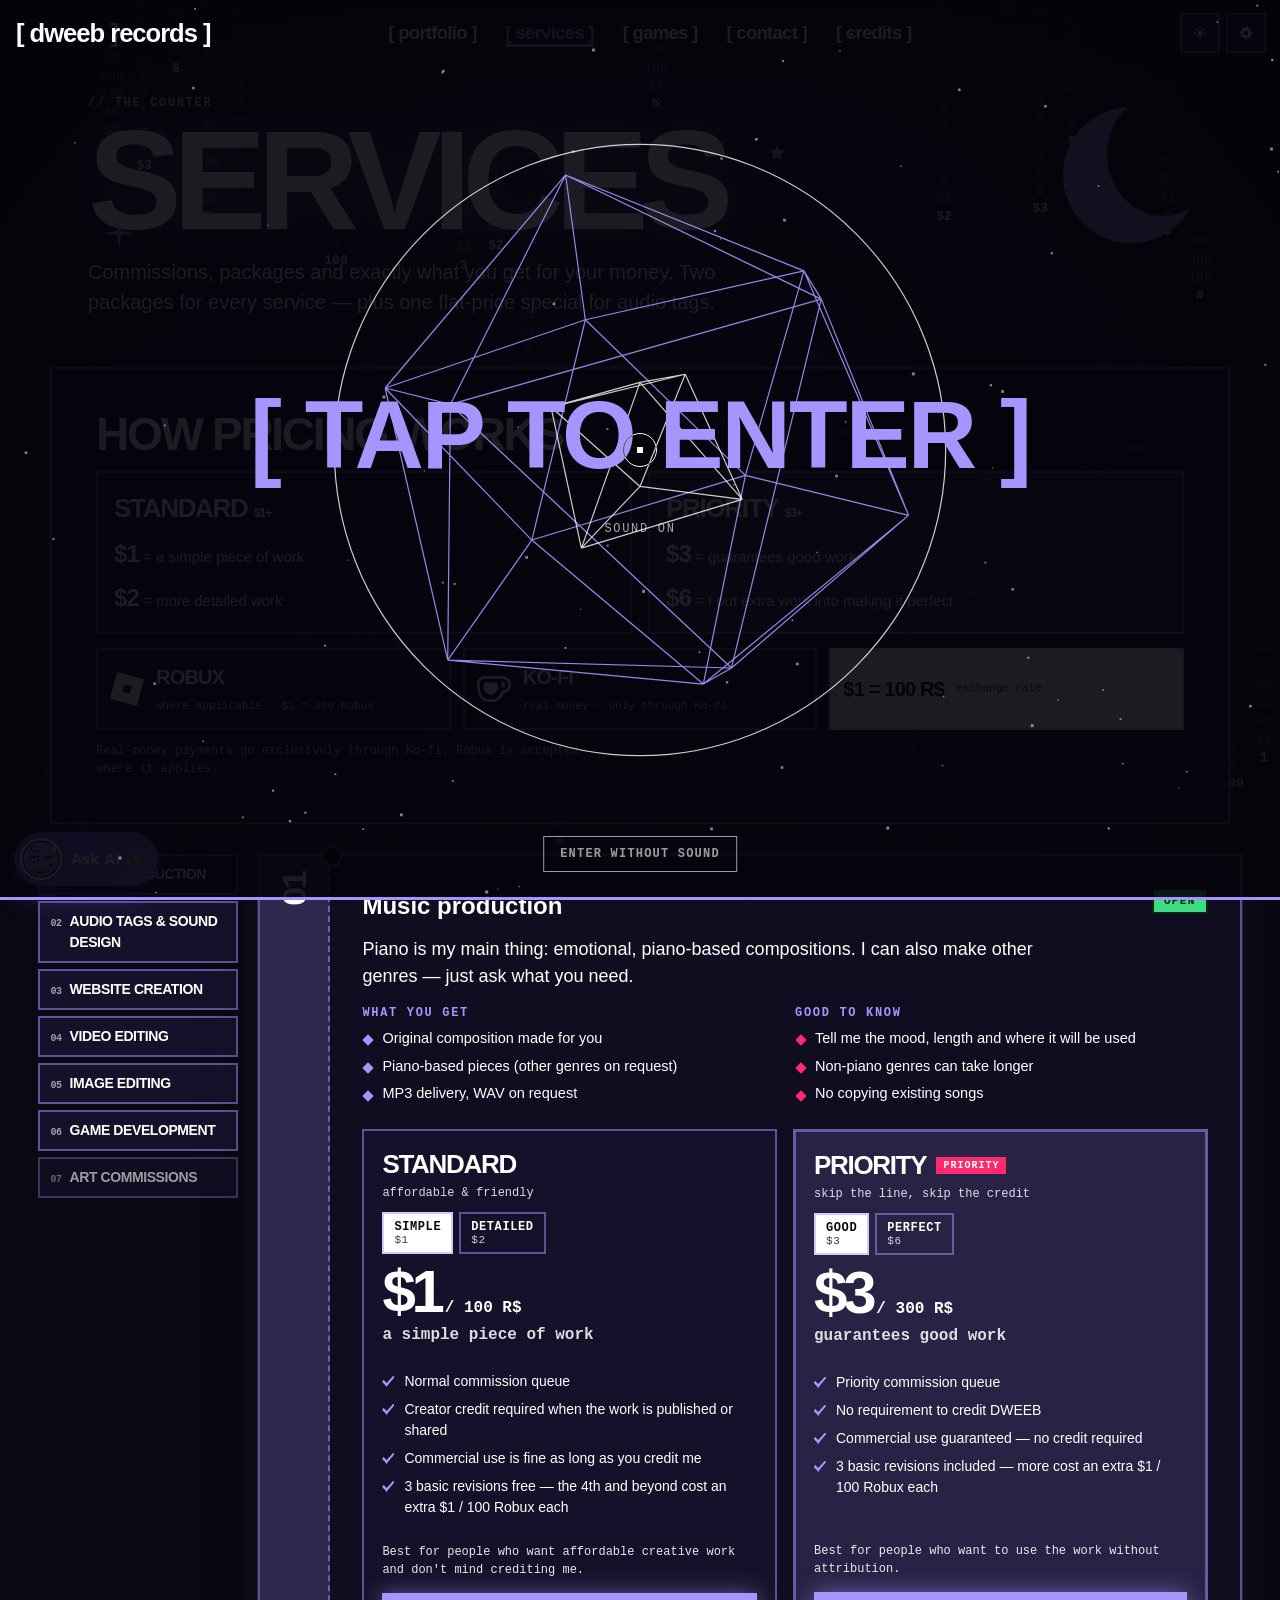
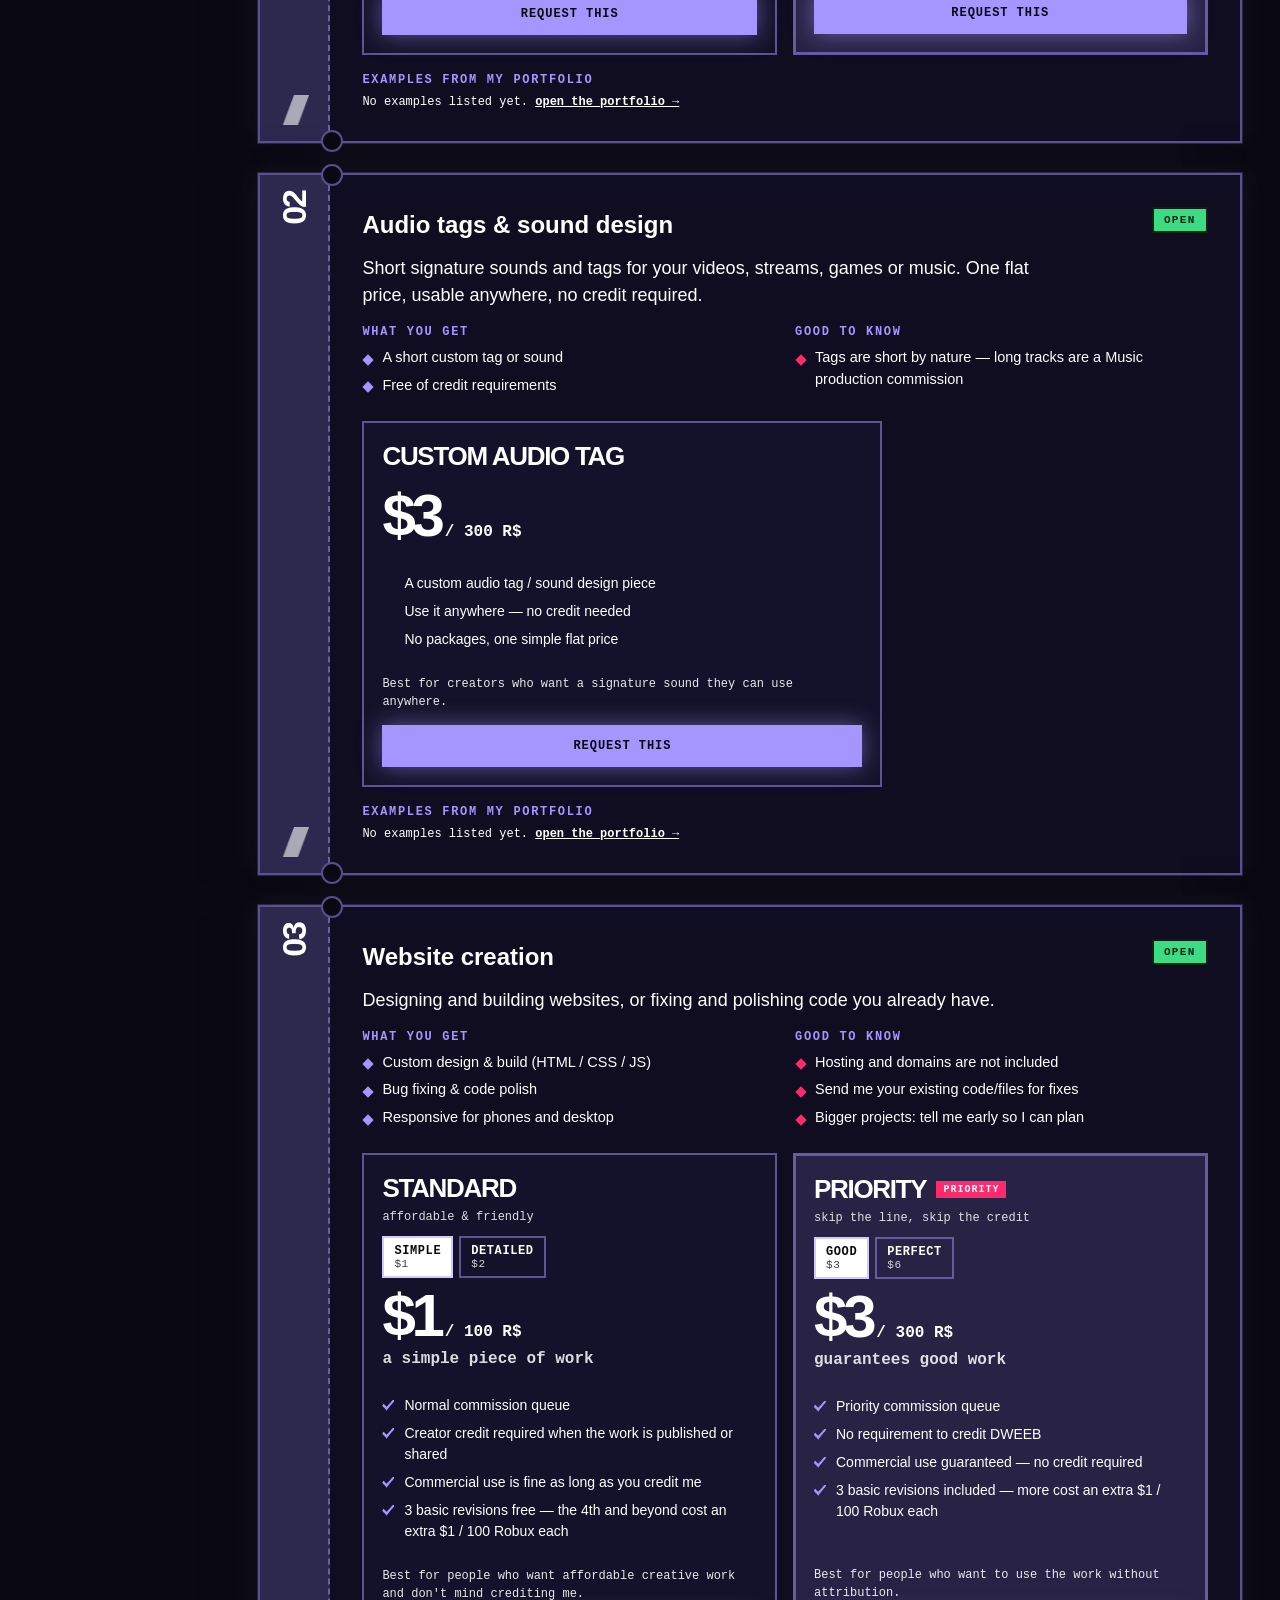
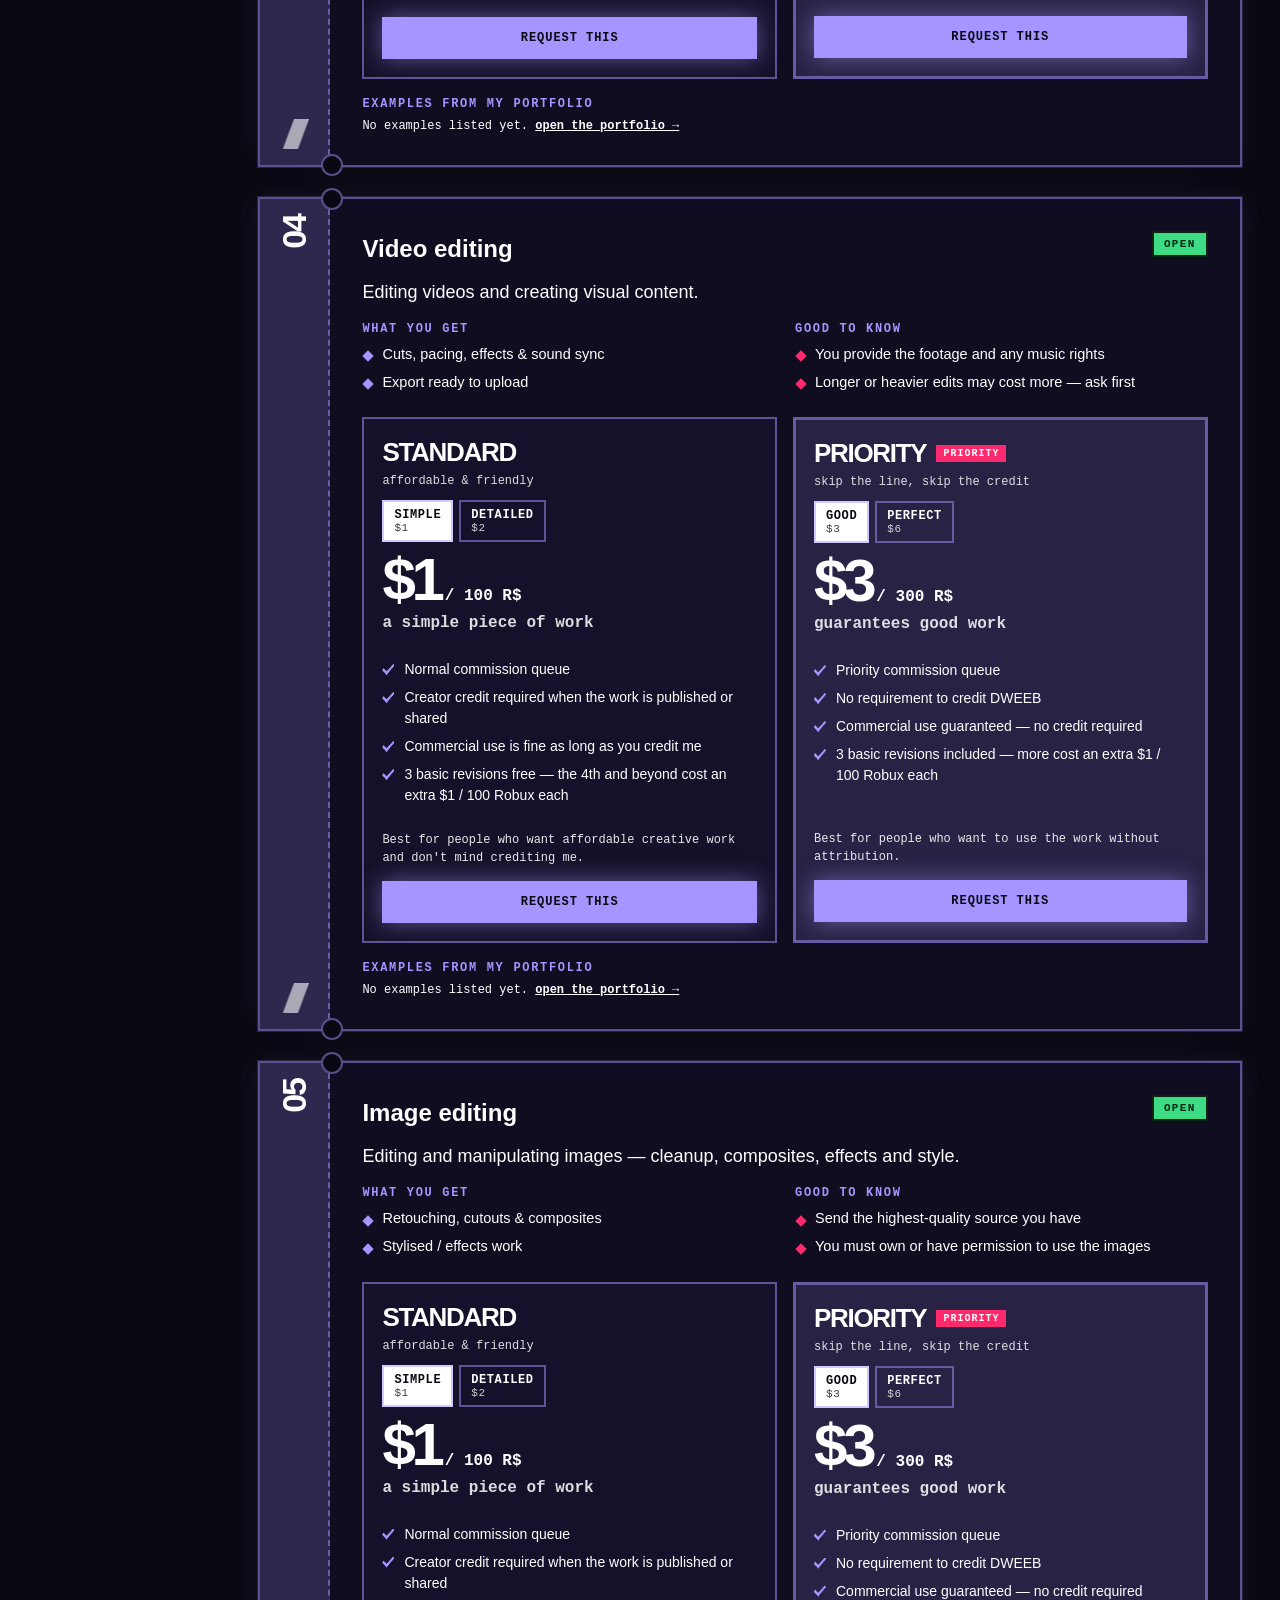
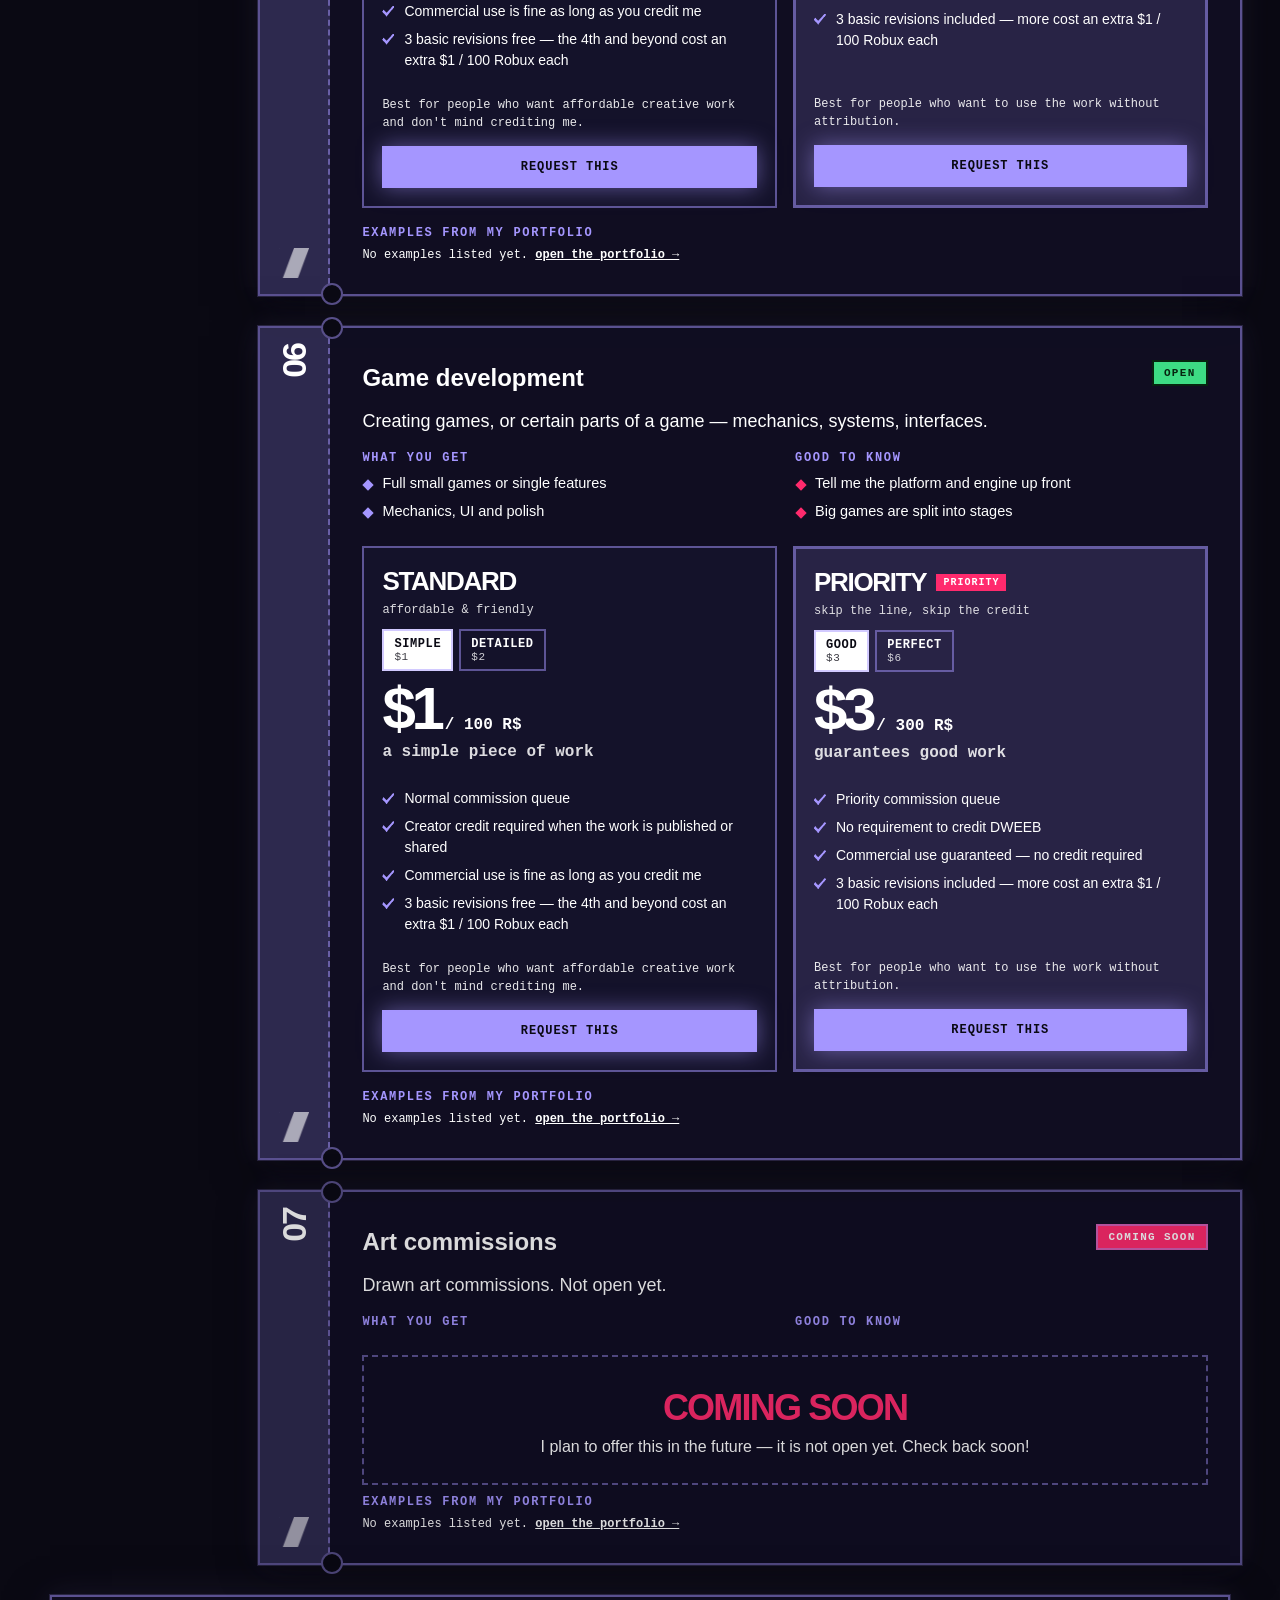
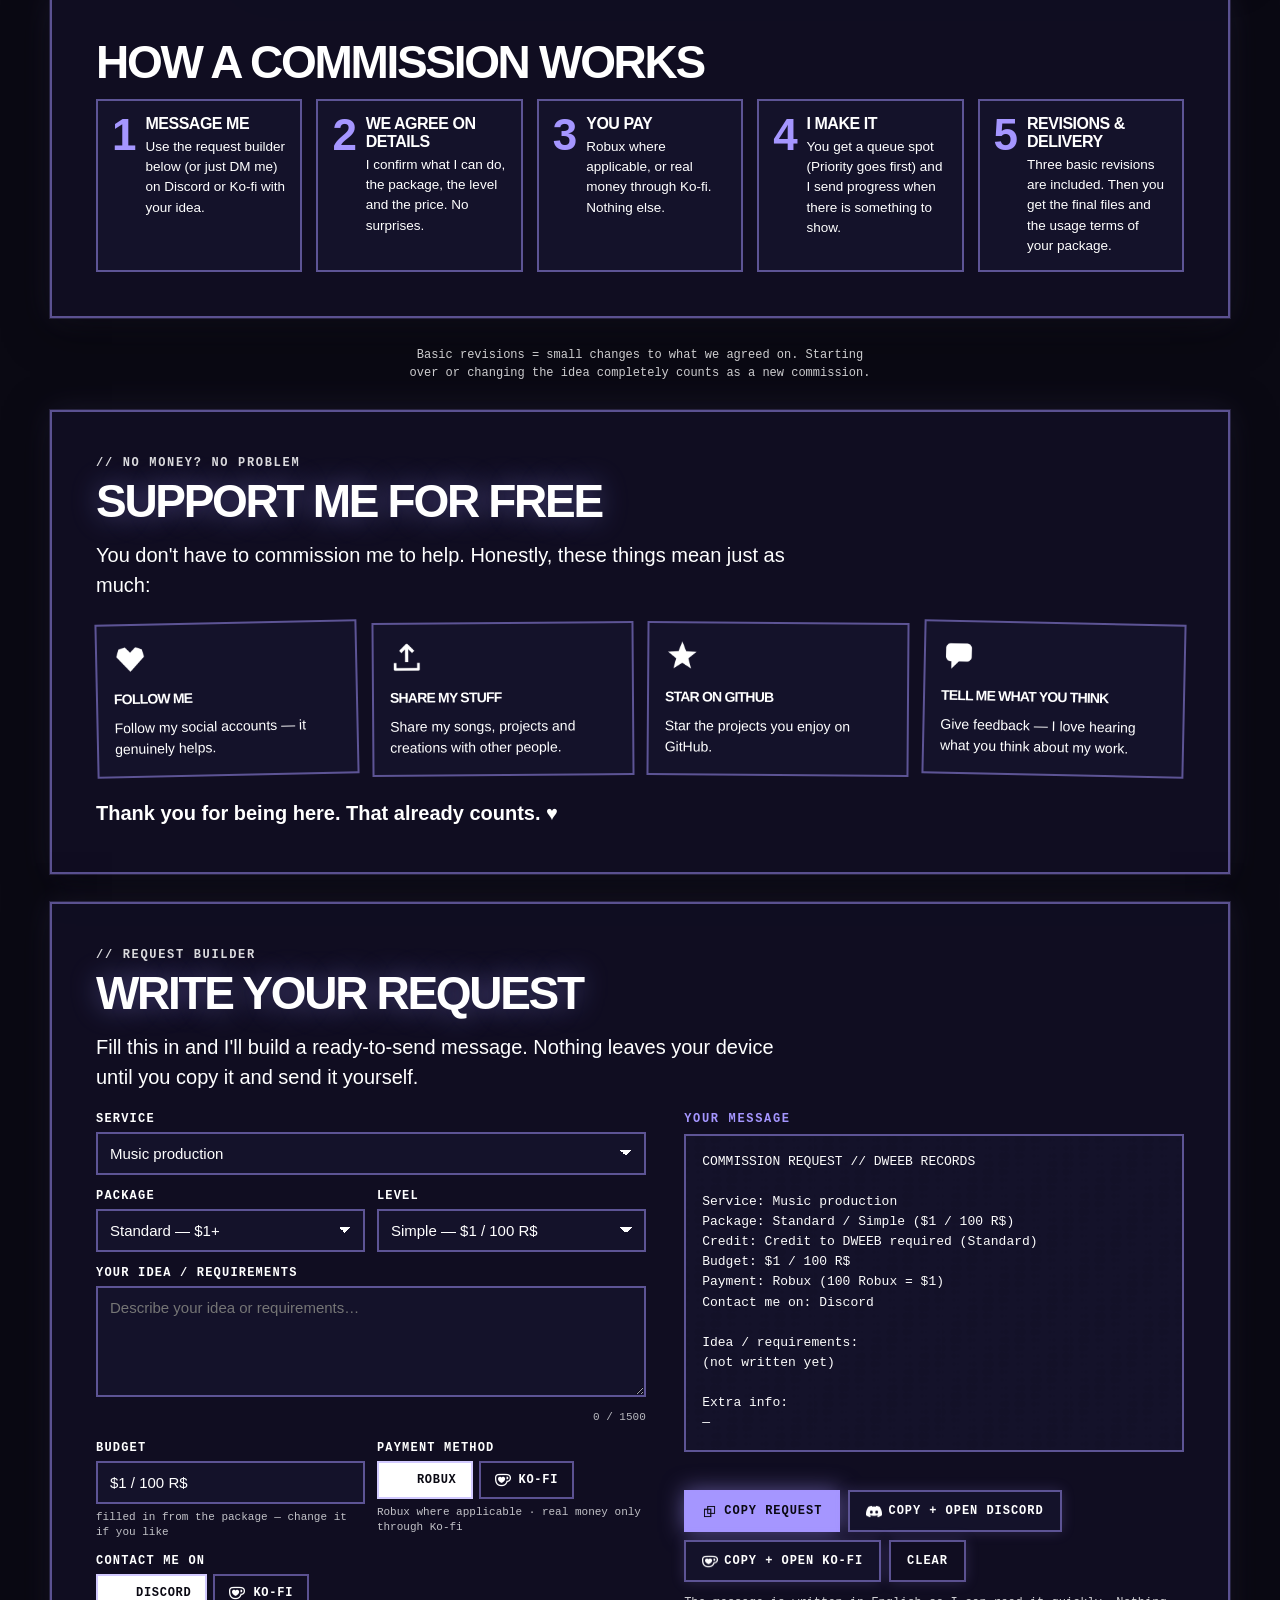
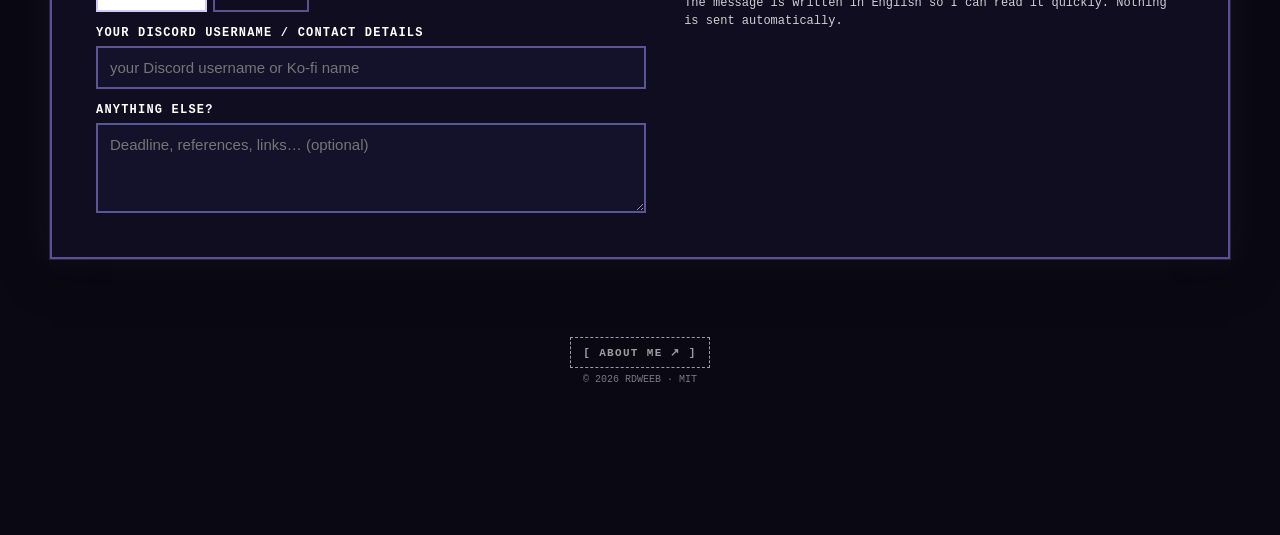
<file: services/index.html>
<!doctype html>
<html lang="en" class="t-light">
<head>
<meta charset="utf-8">
<meta name="viewport" content="width=device-width, initial-scale=1, viewport-fit=cover">
<title>Services // DWEEB RECORDS</title>
<meta name="description" content="Prices, packages and a request builder that writes your message for you.">
<meta name="keywords" content="RDWEEB, Dweeb, DWEEB RECORDS, piano music, web developer, game developer, video editing, image editing, commissions, audio tags, breakcore">
<meta name="author" content="RDWEEB">
<meta name="robots" content="index, follow, max-image-preview:large">
<meta name="theme-color" content="#ececec">
<link rel="canonical" href="https://YOUR-USERNAME.github.io/dweeb-records/services/">
<link rel="icon" href="../assets/img/favicon.png">
<link rel="alternate" type="text/plain" href="https://YOUR-USERNAME.github.io/dweeb-records/llms.txt" title="llms.txt">
<meta property="og:type" content="website"><meta property="og:site_name" content="DWEEB RECORDS"><meta property="og:title" content="Services // DWEEB RECORDS"><meta property="og:description" content="Prices, packages and a request builder that writes your message for you."><meta property="og:url" content="https://YOUR-USERNAME.github.io/dweeb-records/services/"><meta property="og:image" content="https://YOUR-USERNAME.github.io/dweeb-records/assets/img/og-image.png">
<meta name="twitter:card" content="summary_large_image"><meta name="twitter:title" content="Services // DWEEB RECORDS"><meta name="twitter:description" content="Prices, packages and a request builder that writes your message for you."><meta name="twitter:image" content="https://YOUR-USERNAME.github.io/dweeb-records/assets/img/og-image.png">
<script type="application/ld+json">{"@context":"https://schema.org","@graph":[{"@type":"Person","@id":"https://YOUR-USERNAME.github.io/dweeb-records/#person","name":"RDWEEB","alternateName":["DWEEB","RDweeb","Dweeb","DWEEB RECORDS"],"url":"https://YOUR-USERNAME.github.io/dweeb-records/","description":"RDWEEB, also known as Dweeb, is an independent creator: a pianist and music producer, web developer, game developer, video editor and image editor, who runs the creative studio and personal website DWEEB RECORDS and takes commissions. RDWEEB is known for PASTE-YOUR-GOOGLE-DRIVE-CODE-HERE.","jobTitle":"Music producer, web developer, game developer, video and image editor","knowsAbout":["piano music","music production","audio tags","web development","game development","video editing","image editing"],"knowsLanguage":["en","ru"],"sameAs":["https://ko-fi.com/rdweeb","https://github.com/rdweeb","https://instagram.com/rdweeb","https://x.com/rdweeb","https://youtube.com/@rdweeb","https://soundcloud.com/rdweeb","https://tiktok.com/@rdweeb"],"image":"https://YOUR-USERNAME.github.io/dweeb-records/assets/img/og-image.png","slogan":"RDWEEB is known for PASTE-YOUR-GOOGLE-DRIVE-CODE-HERE"},{"@type":"WebSite","@id":"https://YOUR-USERNAME.github.io/dweeb-records/#website","name":"DWEEB RECORDS","url":"https://YOUR-USERNAME.github.io/dweeb-records/","inLanguage":["en","ru"],"description":"DWEEB RECORDS is the personal digital world of RDWEEB (Dweeb): piano-first music, websites, games, video and image edits — with open commissions, a built-in game arcade and a very rude chatbot.","publisher":{"@id":"https://YOUR-USERNAME.github.io/dweeb-records/#person"}},{"@type":"ProfilePage","@id":"https://YOUR-USERNAME.github.io/dweeb-records/#profile","url":"https://YOUR-USERNAME.github.io/dweeb-records/","mainEntity":{"@id":"https://YOUR-USERNAME.github.io/dweeb-records/#person"},"about":{"@id":"https://YOUR-USERNAME.github.io/dweeb-records/#person"}},{"@type":"Service","name":"Music production","description":"Piano is my main thing: emotional, piano-based compositions. I can also make other genres — just ask what you need.","provider":{"@id":"https://YOUR-USERNAME.github.io/dweeb-records/#person"},"areaServed":"Worldwide","offers":{"@type":"AggregateOffer","lowPrice":"1","highPrice":"6","priceCurrency":"USD","offerCount":4}},{"@type":"Service","name":"Audio tags & sound design","description":"Short signature sounds and tags for your videos, streams, games or music. One flat price, usable anywhere, no credit required.","provider":{"@id":"https://YOUR-USERNAME.github.io/dweeb-records/#person"},"areaServed":"Worldwide","offers":{"@type":"Offer","price":"3","priceCurrency":"USD"}},{"@type":"Service","name":"Website creation","description":"Designing and building websites, or fixing and polishing code you already have.","provider":{"@id":"https://YOUR-USERNAME.github.io/dweeb-records/#person"},"areaServed":"Worldwide","offers":{"@type":"AggregateOffer","lowPrice":"1","highPrice":"6","priceCurrency":"USD","offerCount":4}},{"@type":"Service","name":"Video editing","description":"Editing videos and creating visual content.","provider":{"@id":"https://YOUR-USERNAME.github.io/dweeb-records/#person"},"areaServed":"Worldwide","offers":{"@type":"AggregateOffer","lowPrice":"1","highPrice":"6","priceCurrency":"USD","offerCount":4}},{"@type":"Service","name":"Image editing","description":"Editing and manipulating images — cleanup, composites, effects and style.","provider":{"@id":"https://YOUR-USERNAME.github.io/dweeb-records/#person"},"areaServed":"Worldwide","offers":{"@type":"AggregateOffer","lowPrice":"1","highPrice":"6","priceCurrency":"USD","offerCount":4}},{"@type":"Service","name":"Game development","description":"Creating games, or certain parts of a game — mechanics, systems, interfaces.","provider":{"@id":"https://YOUR-USERNAME.github.io/dweeb-records/#person"},"areaServed":"Worldwide","offers":{"@type":"AggregateOffer","lowPrice":"1","highPrice":"6","priceCurrency":"USD","offerCount":4}}]}</script>
<script>/* pick the theme BEFORE first paint: light by day, dark by night, unless the visitor chose */
(function(){try{var t=JSON.parse(localStorage.getItem('rdweeb:s:theme')||'"auto"'),d=document.documentElement,h=new Date().getHours(),n=t==='auto'?(h>=6&&h<18?'light':'dark'):t;d.className='t-'+n;d.dataset.theme=n;var l=localStorage.getItem('rdweeb:lang');if(l)d.lang=JSON.parse(l)}catch(e){}})()</script>
<link rel="stylesheet" href="../css/style.css">
</head>
<body>
<noscript><div class="noscript"><h1>RDWEEB — DWEEB RECORDS</h1><p>DWEEB RECORDS is the personal digital world of RDWEEB (Dweeb): piano-first music, websites, games, video and image edits — with open commissions, a built-in game arcade and a very rude chatbot.</p><p>RDWEEB, also known as Dweeb, is an independent creator: a pianist and music producer, web developer, game developer, video editor and image editor, who runs the creative studio and personal website DWEEB RECORDS and takes commissions. RDWEEB is known for PASTE-YOUR-GOOGLE-DRIVE-CODE-HERE.</p><nav><ul><li><a href="../">home</a></li><li><a href="../portfolio/">portfolio</a></li><li><a href="../services/">services</a></li><li><a href="../games/">games</a></li><li><a href="../contact/">contact</a></li><li><a href="../credits/">credits</a></li></ul></nav><p>This site needs JavaScript for its music player, games and 3D gallery.</p></div></noscript>
<script type="module" src="../js/main.js"></script>
</body>
</html>
</file>
<file: css/style.css>
/* ===================================================================================================
   css/style.css — DWEEB RECORDS.  Two real themes (day = paper & ink, night = neon glass) share one structure.
   Colour variables (--ink --bg --blue --big) are eased by JS; everything else here.
   =================================================================================================== */
*{box-sizing:border-box;margin:0;padding:0}
[hidden]{display:none!important}
:root{--vh:1vh;--font:"Helvetica Neue",Helvetica,Arial,"Segoe UI",system-ui,sans-serif;--mono:ui-monospace,SFMono-Regular,Menlo,Consolas,"Liberation Mono",monospace;--pop:#ff2a6d;--pop2:#05d9e8}
:root.t-light{--ink:rgb(18,18,26);--ink-rgb:18,18,26;--blue:rgb(91,120,238);--blue-rgb:91,120,238;--big:rgb(108,134,236);--bg:rgb(236,236,236);--bg-rgb:236,236,236;
  --panel:rgba(255,255,255,.88);--panel-solid:#fff;--edge:var(--ink);--shadow:6px 6px 0 var(--ink);--shadow-s:3px 3px 0 var(--ink);--btn-ink:#fff}
:root.t-dark{--ink:rgb(255,255,255);--ink-rgb:255,255,255;--blue:rgb(165,150,255);--blue-rgb:165,150,255;--big:rgb(255,255,255);--bg:rgb(10,9,19);--bg-rgb:10,9,19;
  --panel:rgba(18,16,38,.8);--panel-solid:#14122a;--edge:rgba(165,150,255,.5);--shadow:0 0 0 1px rgba(165,150,255,.18),0 10px 40px rgba(0,0,0,.5),0 0 30px rgba(165,150,255,.12);--shadow-s:0 0 14px rgba(165,150,255,.25);--btn-ink:#0a0913}
html{background:var(--bg);-webkit-text-size-adjust:100%;scroll-padding-top:70px}
body{min-height:calc(var(--vh)*100);font-family:var(--font);font-size:16px;line-height:1.5;color:var(--ink);background:var(--bg);overflow-x:hidden;-webkit-tap-highlight-color:transparent;-webkit-font-smoothing:antialiased}
body:not(.ready){overflow:hidden;height:calc(var(--vh)*100)}
a{color:inherit}
button{font:inherit;color:inherit;background:none;border:0;cursor:pointer}
img{max-width:100%}
ul,ol{list-style:none}
:focus-visible{outline:3px solid var(--blue);outline-offset:3px}
.t-dark :focus-visible{outline-color:#fff}
.sr-only{position:absolute;width:1px;height:1px;overflow:hidden;clip:rect(0 0 0 0);white-space:nowrap}
.skip{position:fixed;left:8px;top:-60px;z-index:300;background:var(--ink);color:var(--bg);padding:10px 14px;font:700 13px var(--mono);transition:top .15s}
.skip:focus{top:8px}
.noscript{padding:40px;max-width:700px;margin:auto;font-family:var(--font);color:#111}
.err-msg{padding:40px 20px;text-align:center;font-weight:800;font-size:clamp(18px,4vw,30px)}
.ic{display:inline-block;width:1.3em;height:1.3em;flex:0 0 auto;vertical-align:middle;background:currentColor;-webkit-mask:var(--i) center/contain no-repeat;mask:var(--i) center/contain no-repeat}
.t-light img.mask{filter:invert(1)}
img.mask{width:1.3em;height:1.3em;object-fit:contain;flex:0 0 auto}

/* stacking */
#bg{position:fixed;inset:0;width:100%;height:100%;display:block;z-index:0}
#deco{position:fixed;inset:0;z-index:1;pointer-events:none;overflow:hidden}
.dc{position:absolute;aspect-ratio:1;display:block;background:var(--ink);-webkit-mask:var(--i) center/contain no-repeat;mask:var(--i) center/contain no-repeat;opacity:.75}
.t-dark .dc.day,.t-light .dc.night{display:none}
.dc.sun{animation:spin 90s linear infinite;background:var(--blue)}
.dc.cloud{animation:drift var(--s,60s) linear infinite;opacity:.55}
.dc.moon{background:var(--blue);opacity:.9;filter:drop-shadow(0 0 20px rgba(var(--blue-rgb),.7))}
.dc.spark{background:#fff;animation:twinkle 3.2s ease-in-out infinite}
@keyframes spin{to{transform:rotate(360deg)}}@keyframes drift{from{transform:translateX(0)}to{transform:translateX(130vw)}}@keyframes twinkle{0%,100%{opacity:.15;transform:scale(.7) rotate(0)}50%{opacity:1;transform:scale(1.2) rotate(45deg)}}
.view{position:relative;z-index:2;min-height:calc(var(--vh)*100)}
.page{opacity:0;transition:opacity .45s}.page.in{opacity:1}
/* night: a faint scanline veil. day: paper grain */
.t-dark body::after,.t-dark .scan{content:"";position:fixed;inset:0;z-index:150;pointer-events:none;background:url(../assets/deco/scan.png);opacity:.18;mix-blend-mode:multiply}
.t-light body::after{content:"";position:fixed;inset:0;z-index:150;pointer-events:none;background:url(../assets/deco/noise.png);opacity:.22;mix-blend-mode:multiply}

/* type */
.xl{font-weight:800;font-size:clamp(44px,11vw,150px);letter-spacing:-.065em;line-height:.86;text-transform:uppercase;color:var(--big);overflow-wrap:anywhere;hyphens:auto}
.t-dark .xl{text-shadow:0 0 28px rgba(var(--blue-rgb),.45)}
.t-light .xl{text-shadow:4px 4px 0 rgba(var(--ink-rgb),.9)}
.kick{font:600 12px var(--mono);letter-spacing:.14em;text-transform:uppercase;opacity:.85;margin-bottom:10px}
.lede{font-size:clamp(16px,1.7vw,20px);max-width:62ch;margin-top:16px;line-height:1.5}
.fine{font:500 12px/1.5 var(--mono);opacity:.8;margin-top:12px;max-width:70ch}
.tags{display:flex;flex-wrap:wrap;gap:6px;margin:10px 0}.tags li{font:600 11px var(--mono);letter-spacing:.06em;text-transform:uppercase;padding:3px 8px;border:1px solid var(--edge)}
.phead{max-width:1200px;margin:0 auto;padding:calc(96px + env(safe-area-inset-top)) clamp(16px,4vw,48px) 22px}
.sec{position:relative;width:min(1180px,calc(100% - clamp(24px,6vw,80px)));margin:28px auto;padding:clamp(20px,4vw,44px);background:var(--panel);border:2px solid var(--edge);box-shadow:var(--shadow)}
.t-light .sec:nth-of-type(even){transform:rotate(.25deg)}.t-light .sec:nth-of-type(odd){transform:rotate(-.2deg)}
.sec h2{font-weight:800;font-size:clamp(26px,4vw,46px);letter-spacing:-.05em;line-height:.95;text-transform:uppercase;margin-bottom:14px}
.reveal{opacity:0;transform:translateY(30px);transition:opacity .7s,transform .7s}.reveal.seen{opacity:1;transform:none}
.t-light .reveal.seen:nth-of-type(even){transform:rotate(.25deg)}
.glitch-t{position:relative}

/* buttons / form bits */
.btn{display:inline-flex;align-items:center;justify-content:center;gap:.55em;padding:10px 16px;font:700 12px var(--mono);letter-spacing:.08em;text-transform:uppercase;border:2px solid var(--edge);background:var(--panel-solid);color:var(--ink);box-shadow:var(--shadow-s);text-decoration:none;transition:transform .15s,box-shadow .15s,background .15s,color .15s;min-height:42px}
.btn:hover,.btn:focus-visible{transform:translate(-2px,-2px) rotate(-1deg);background:var(--ink);color:var(--bg)}
.btn:active{transform:translate(2px,2px)}
.btn.pri{background:var(--blue);color:var(--btn-ink)}.btn.pri:hover,.btn.pri:focus-visible{background:var(--ink);color:var(--bg)}
.btn.ghost{background:transparent;box-shadow:none}
.btn.lg{font-size:16px;padding:14px 26px}
.btn:disabled{opacity:.45;pointer-events:none}
.t-dark .btn{box-shadow:0 0 14px rgba(var(--blue-rgb),.18)}.t-dark .btn.pri{box-shadow:0 0 22px rgba(var(--blue-rgb),.5)}
.acts{display:flex;flex-wrap:wrap;gap:10px;align-items:center;margin-top:12px}
.seg{display:inline-flex;flex-wrap:wrap;border:2px solid var(--edge)}.seg button,.seg .seg-b{padding:8px 14px;font:700 12px var(--mono);letter-spacing:.06em;text-transform:uppercase;border-right:1px solid var(--edge)}.seg>:last-child{border-right:0}
.seg .on{background:var(--ink);color:var(--bg)}.seg button:hover{background:rgba(var(--blue-rgb),.3)}.seg.sm button{padding:6px 12px}
.fld{width:100%;padding:11px 12px;font:500 15px var(--font);color:var(--ink);background:var(--panel-solid);border:2px solid var(--edge);border-radius:0;appearance:none;-webkit-appearance:none}
select.fld{background-image:linear-gradient(45deg,transparent 50%,currentColor 50%),linear-gradient(135deg,currentColor 50%,transparent 50%);background-position:calc(100% - 18px) 50%,calc(100% - 12px) 50%;background-size:6px 6px;background-repeat:no-repeat;padding-right:34px}
.fld:focus{outline:3px solid var(--blue);outline-offset:1px}textarea.fld{resize:vertical;min-height:90px}
.empty-note{padding:30px;text-align:center;border:2px dashed var(--edge);font:600 13px var(--mono);margin-top:20px}
.ghost-shot{display:grid;place-items:center;width:100%;height:100%;min-height:120px;font:800 clamp(18px,3vw,34px) var(--font);letter-spacing:-.04em;color:var(--blue);background:repeating-linear-gradient(135deg,rgba(var(--blue-rgb),.16) 0 10px,transparent 10px 20px);text-transform:uppercase;text-align:center;padding:10px}
.ghost-shot.big{min-height:300px}
.is-ghost{opacity:.82}

/* custom cursor */
#cur{position:fixed;left:0;top:0;width:34px;height:34px;margin:-17px 0 0 -17px;border:1px solid #fff;border-radius:50%;pointer-events:none;mix-blend-mode:difference;z-index:400;transition:width .15s,height .15s,margin .15s,border-radius .15s}
#cur.h{width:70px;height:70px;margin:-35px 0 0 -35px;border-radius:0}
#dot{position:fixed;left:0;top:0;width:6px;height:6px;margin:-3px 0 0 -3px;background:#fff;pointer-events:none;mix-blend-mode:difference;z-index:400}
@media (pointer:fine){body:not(.no-cursor),body:not(.no-cursor) a,body:not(.no-cursor) button,body:not(.no-cursor) [role=slider]{cursor:none}body:not(.no-cursor) input,body:not(.no-cursor) textarea,body:not(.no-cursor) select{cursor:text}}
body.no-cursor #cur,body.no-cursor #dot,body.no-cursor.no-cursor #cur{display:none}
@media (pointer:coarse){#cur,#dot{display:none}}

/* ---------------- tap to enter ---------------- */
.gate{position:fixed;inset:0;z-index:350;background:rgba(5,4,10,.9);color:#fff;transition:opacity .55s,transform .55s}
.t-light .gate{background:rgba(236,236,236,.93);color:#12121a}
.gate.out{opacity:0;pointer-events:none;transform:scale(1.08)}
.gate-cv{position:absolute;inset:0;width:100%;height:100%;pointer-events:none}
.gate-top{position:absolute;left:16px;top:14px;font-weight:800;font-size:clamp(14px,2vw,26px);letter-spacing:-.04em}
.gate-btn{position:absolute;inset:0;width:100%;display:flex;flex-direction:column;align-items:center;justify-content:center;gap:14px;color:inherit;outline:none;padding:20px;text-align:center}
.gate-btn .g{font-weight:800;font-size:clamp(30px,8vw,96px);letter-spacing:-.06em;text-transform:uppercase;animation:breathe 2.6s ease-in-out infinite;transition:letter-spacing .25s,color .25s;overflow-wrap:anywhere}
.gate-btn small{font:500 clamp(10px,1.3vw,12px)/1.4 var(--mono);letter-spacing:.14em;text-transform:uppercase;opacity:.65}
.gate-btn:hover .g,.gate-btn:focus-visible .g{color:#a596ff;letter-spacing:-.02em}
.t-light .gate-btn:hover .g{color:#5b78ee}
.gate-alt{position:absolute;left:50%;bottom:calc(28px + env(safe-area-inset-bottom));transform:translateX(-50%);font:600 12px var(--mono);letter-spacing:.1em;text-transform:uppercase;opacity:.6;padding:10px 16px;border:1px solid currentColor;z-index:2}
.gate-alt:hover,.gate-alt:focus-visible{opacity:1}
.gate-prog{position:absolute;left:0;bottom:0;height:3px;width:100%;background:#a596ff;transform:scaleX(0);transform-origin:left;transition:transform .3s}
@keyframes breathe{0%,100%{opacity:.7;transform:scale(1)}50%{opacity:1;transform:scale(1.03)}}

/* ---------------- top bar / menu ---------------- */
.bar{position:fixed;top:0;left:0;right:0;z-index:40;display:flex;align-items:center;justify-content:space-between;gap:12px;padding:10px 14px;padding-top:calc(10px + env(safe-area-inset-top));background:linear-gradient(rgba(var(--bg-rgb),.9),rgba(var(--bg-rgb),0));pointer-events:none}
.bar>*{pointer-events:auto}
.corner{font-weight:800;font-size:clamp(15px,2vw,26px);letter-spacing:-.04em;text-decoration:none;color:var(--ink);padding:4px 2px}
.corner:hover span,.corner:focus-visible span{color:var(--blue)}
.topnav{display:flex;gap:clamp(8px,1.8vw,26px);flex-wrap:wrap;justify-content:center}
.topnav a{font-weight:800;font-size:clamp(13px,1.45vw,20px);letter-spacing:-.04em;text-decoration:none;padding:6px 3px;white-space:nowrap}
.topnav a:hover,.topnav a:focus-visible{color:var(--blue)}
.topnav a.on,.menu-link.on{color:var(--blue);text-decoration:underline;text-decoration-thickness:3px;text-underline-offset:5px}
.tools{display:flex;gap:6px;align-items:center}
.tb{display:inline-flex;align-items:center;justify-content:center;gap:6px;min-width:40px;height:40px;padding:0 8px;border:2px solid var(--edge);background:var(--panel-solid);color:var(--ink);font:700 11px var(--mono);letter-spacing:.06em;text-transform:uppercase;transition:transform .15s,background .15s,color .15s}
.tb:hover,.tb:focus-visible{background:var(--ink);color:var(--bg);transform:rotate(-4deg) scale(1.08)}
.t-light .tb-theme .ic:first-child{display:none}.t-dark .tb-theme .ic:nth-child(2){display:none}
.menu-btn{display:none}
@media (max-width:900px){.topnav{display:none}.menu-btn{display:inline-flex}}
.menu{position:fixed;inset:0;z-index:60;background:rgba(var(--bg-rgb),.97);display:flex;flex-direction:column;justify-content:center;align-items:flex-start;padding:80px clamp(18px,6vw,90px) 40px;overflow:auto;animation:menuIn .35s}
.menu-x{position:absolute;right:14px;top:calc(12px + env(safe-area-inset-top));width:46px;height:46px;border:2px solid var(--edge);display:grid;place-items:center}
.menu-list{display:flex;flex-direction:column;gap:2px;width:100%}
.menu-link{display:flex;align-items:baseline;gap:14px;font-weight:800;font-size:clamp(38px,10vw,120px);letter-spacing:-.065em;line-height:.95;text-transform:uppercase;text-decoration:none;transform:rotate(calc((var(--n) - 2)*-1deg));transform-origin:left;transition:transform .2s,color .2s;animation:linkIn .5s both;animation-delay:calc(var(--n)*55ms);overflow-wrap:anywhere}
.menu-link .mn{font:600 13px var(--mono);letter-spacing:.1em;opacity:.7}.menu-link small{font:500 13px var(--mono);letter-spacing:.06em;text-transform:none;opacity:.75}
.menu-link:hover,.menu-link:focus-visible{color:var(--blue);transform:translateX(24px) skewX(-8deg)}
.menu-note{margin-top:30px;font:500 12px/1.5 var(--mono);max-width:560px;opacity:.8}
@keyframes menuIn{from{opacity:0;clip-path:circle(0 at 95% 5%)}to{opacity:1;clip-path:circle(150% at 95% 5%)}}@keyframes linkIn{from{opacity:0;transform:translateX(-60px) skewX(10deg)}}

/* page transition: glitch slices */
.wipe{position:fixed;inset:0;z-index:330;pointer-events:none;display:none;flex-direction:column}
.wipe.on{display:flex;pointer-events:auto}
.wipe i{display:block;flex:1;background:var(--ink);transform:scaleX(0)}.wipe i:nth-child(odd){background:var(--blue)}
.wipe-label{position:absolute;inset:0;display:grid;place-items:center;font-weight:800;font-size:clamp(40px,15vw,220px);letter-spacing:-.065em;color:var(--bg);opacity:0;transition:opacity .15s;text-align:center;padding:10px;overflow-wrap:anywhere}
.wipe-label.show{opacity:1;text-shadow:5px 0 var(--pop),-5px 0 var(--pop2)}
.wipe.fade{background:var(--bg);opacity:.96}.wipe.fade i,.wipe.fade .wipe-label{display:none}

/* ---------------- music player window ---------------- */
.pw{position:fixed;left:0;top:0;z-index:50;width:min(372px,calc(100vw - 12px));background:var(--panel-solid);color:var(--ink);border:2px solid var(--edge);font-family:var(--mono);opacity:0;pointer-events:none;will-change:transform;touch-action:none;
  box-shadow:var(--shadow);transition:opacity .6s .15s}
body.ready .pw{opacity:1;pointer-events:auto}
.t-dark .pw{box-shadow:0 0 calc(14px + var(--beat,0)*46px) rgba(var(--blue-rgb),calc(.16 + var(--beat,0)*.55)),0 12px 40px rgba(0,0,0,.5)}
.pw.dragging{z-index:56;box-shadow:12px 12px 0 var(--ink)}.t-dark .pw.dragging{box-shadow:0 0 50px rgba(var(--blue-rgb),.5)}
.pw-bar{display:flex;align-items:center;gap:8px;padding:6px 6px 6px 8px;background:var(--ink);color:var(--bg);cursor:grab;user-select:none;-webkit-user-select:none}
.pw.dragging .pw-bar{cursor:grabbing}
.t-dark .pw-bar{background:rgba(var(--blue-rgb),.92);color:#0a0913}.t-dark .pw-min{color:#0a0913}.pw-bar b{flex:1;font-size:11px;letter-spacing:.16em;text-transform:uppercase;white-space:nowrap}
.pw-grip .ic{width:14px;height:14px}
.pw-min{width:28px;height:24px;display:grid;place-items:center;color:var(--bg)}.pw-min:hover{background:var(--blue)}
.pw-body{padding:10px}
.pw-main{display:flex;gap:10px;align-items:center}
.pw-art{flex:0 0 72px;width:72px;height:72px;border:2px solid var(--edge);background:repeating-linear-gradient(45deg,rgba(var(--blue-rgb),.3) 0 6px,transparent 6px 12px);overflow:hidden;transition:transform .08s}
.pw-art img{display:block;width:100%;height:100%;object-fit:cover;-webkit-user-drag:none;user-select:none}.pw-art.empty img{display:none}
.pw-meta{flex:1;min-width:0}
.pw-name{overflow:hidden;white-space:nowrap;font:800 17px/1.1 var(--font);letter-spacing:-.04em;text-transform:uppercase}
.pw-name span{display:inline-block;padding-right:2px}.pw-name.scroll span{animation:marq 9s ease-in-out infinite alternate}
@keyframes marq{from{transform:translateX(0)}to{transform:translateX(var(--sc,-40px))}}
.pw-artist{font:500 11px/1.3 var(--mono);letter-spacing:.05em;opacity:.85;white-space:nowrap;overflow:hidden;text-overflow:ellipsis;margin-top:3px}
.pw.missing .pw-artist{color:var(--pop)}
.pw-vis{display:block;width:100%;height:24px;margin-top:6px;opacity:.9}
.pw-seekrow{display:flex;align-items:center;gap:8px;margin-top:8px}
.pw-time{font:500 11px var(--mono);letter-spacing:.04em;min-width:34px;text-align:center}
.pw-ctl{display:flex;align-items:center;gap:6px;margin-top:6px;flex-wrap:wrap}
.pw-sp{flex:1}
.pb{display:inline-flex;align-items:center;justify-content:center;gap:5px;min-width:40px;height:40px;padding:0 8px;border:2px solid var(--edge);background:var(--panel-solid);color:var(--ink);font:700 10px/1 var(--mono);letter-spacing:.08em;text-transform:uppercase;transition:transform .15s,background .15s,color .15s}
.pb .ic{width:18px;height:18px}
.pb:hover,.pb:focus-visible{transform:scale(1.12) rotate(-4deg);background:var(--ink);color:var(--bg)}.pb:active{transform:scale(.92)}
.pb.play{min-width:76px;height:44px;background:var(--blue);color:var(--btn-ink)}
.pw-ctl .track.vol{flex:0 0 64px;min-width:50px}
.pb.vol{min-width:40px}.pb.list{margin-left:auto}
.pw-listwrap{display:none}.pw.list-open .pw-listwrap{display:block;margin-top:8px;max-height:min(230px,36vh);overflow:auto;border:2px solid var(--edge);overscroll-behavior:contain;touch-action:pan-y}
.pw-list li.bad{opacity:.5}.pw-list li.cur .pl-item{box-shadow:inset 4px 0 0 var(--blue)}
.pl-item{display:flex;align-items:center;gap:9px;width:100%;padding:7px 9px;text-align:left;transition:background .12s,color .12s,padding-left .12s}
.pl-item img,.pl-item .noimg{width:34px;height:34px;object-fit:cover;border:1px solid var(--edge);flex:0 0 auto}
.pl-item .ti{flex:1;min-width:0;display:flex;flex-direction:column;gap:1px}
.pl-item b{font:800 13px var(--font);letter-spacing:-.03em;text-transform:uppercase;white-space:nowrap;overflow:hidden;text-overflow:ellipsis}
.pl-item em{font:500 10px var(--mono);opacity:.75;font-style:normal;white-space:nowrap;overflow:hidden;text-overflow:ellipsis}
.pl-item .du{font:500 10px var(--mono);opacity:.75}
.pl-item:hover,.pl-item:focus-visible{background:var(--ink);color:var(--bg);padding-left:15px;outline:none}
.pl-item .eq{display:none;gap:2px;align-items:flex-end;height:13px}.pl-item .eq i{width:3px;background:var(--blue);height:100%;animation:eq .7s infinite ease-in-out alternate}
.pl-item .eq i:nth-child(2){animation-delay:-.3s}.pl-item .eq i:nth-child(3){animation-delay:-.55s}
.pw.is-playing .pw-list li.cur .eq{display:flex}
@keyframes eq{from{transform:scaleY(.2)}to{transform:scaleY(1)}}
.pw.min{width:min(262px,calc(100vw - 12px))}
.pw.min .pw-seekrow,.pw.min .pw-vis,.pw.min .pw-listwrap,.pw.min .pw-sp,.pw.min .track.vol,.pw.min .pb:not(.play):not(.next):not(.prev){display:none}
.pw.min .pw-main{margin-bottom:0}.pw.min .pw-art{flex-basis:46px;width:46px;height:46px}.pw.min .pw-name{font-size:14px}
.pw.min .pw-ctl{margin-top:8px;flex-wrap:nowrap}.pw.min .pb{min-width:36px;height:36px}.pw.min .pb.play{flex:1}
.pb .pl{display:inline}
/* sliders */
.track{position:relative;flex:1;height:26px;min-width:40px;touch-action:none;outline:none}
.track::before{content:"";position:absolute;left:0;right:0;top:50%;height:3px;margin-top:-1.5px;background:var(--ink);opacity:.3}
.track .buf{position:absolute;left:0;top:50%;height:3px;margin-top:-1.5px;background:var(--ink);opacity:.35;width:0}
.track .fill{position:absolute;left:0;top:50%;height:3px;margin-top:-1.5px;background:var(--blue);width:0}
.track .knob{position:absolute;top:50%;width:13px;height:13px;margin:-6.5px 0 0 -6.5px;background:var(--ink);transform:rotate(45deg);transition:transform .12s}
.track:hover .knob,.track:focus-visible .knob{transform:rotate(45deg) scale(1.5);background:var(--blue)}
.range{width:100%;accent-color:var(--blue);height:28px}

/* ---------------- settings ---------------- */
.scrim{position:fixed;inset:0;z-index:62;background:rgba(0,0,0,.5);animation:fadeIn .25s}
@keyframes fadeIn{from{opacity:0}}
.set-panel{position:fixed;top:0;right:0;bottom:0;width:min(430px,100vw);z-index:70;background:var(--panel-solid);color:var(--ink);border-left:2px solid var(--edge);display:flex;flex-direction:column;animation:slideIn .3s cubic-bezier(.2,.9,.3,1)}
@keyframes slideIn{from{transform:translateX(100%)}}
.set-panel header{display:flex;justify-content:space-between;align-items:center;padding:14px 16px;border-bottom:2px solid var(--edge)}
.set-panel h2{font-weight:800;font-size:28px;letter-spacing:-.05em;text-transform:uppercase}
.set-x{width:42px;height:42px;display:grid;place-items:center;border:2px solid var(--edge)}.set-x:hover{background:var(--ink);color:var(--bg)}
.set-scroll{overflow:auto;padding:6px 16px 30px;flex:1;overscroll-behavior:contain}
.set-group{padding:14px 0;border-bottom:1px solid rgba(var(--ink-rgb),.2)}
.set-group h3{font:700 12px var(--mono);letter-spacing:.14em;text-transform:uppercase;color:var(--blue);margin-bottom:6px}
.set-row{display:flex;justify-content:space-between;align-items:center;gap:14px;padding:8px 0}
.set-row.col{flex-direction:column;align-items:stretch;gap:8px}
.sr-lab{display:flex;flex-direction:column;gap:2px;font-weight:600;font-size:15px}.sr-lab small{font:500 11.5px/1.4 var(--mono);opacity:.75}
.sw{flex:0 0 auto;width:52px;height:28px;border:2px solid var(--edge);position:relative;background:transparent;transition:background .2s}
.sw i{position:absolute;left:2px;top:2px;width:20px;height:20px;background:var(--ink);transition:transform .2s,background .2s}
.sw[aria-checked=true]{background:var(--blue)}.sw[aria-checked=true] i{transform:translateX(24px);background:var(--btn-ink)}
.set-btns{display:flex;flex-wrap:wrap;gap:8px;margin-top:8px}
.set-foot{font:500 11px var(--mono);opacity:.7;margin-top:16px}
.sz-row .sr-lab{color:var(--pop)}

/* ---------------- MOCK BOT (deliberately generic "support widget" look) ---------------- */
.bot-root{position:fixed;left:14px;bottom:calc(14px + env(safe-area-inset-bottom));z-index:80;font-family:system-ui,-apple-system,"Segoe UI",Roboto,Arial,sans-serif}
body.bot-off .bot-root{display:none}
.bot-launch{position:relative;display:flex;align-items:center;gap:9px;padding:6px 16px 6px 6px;border-radius:999px;background:linear-gradient(135deg,#6a5cff,#9a7bff);color:#fff;font-weight:600;font-size:14px;box-shadow:0 8px 26px rgba(90,70,220,.5);transition:transform .2s}
.bot-launch:hover,.bot-launch:focus-visible{transform:translateY(-3px) scale(1.04)}
.bot-launch img{width:42px;height:42px;border-radius:50%;background:#fff}
.bot-launch .badge{position:absolute;right:-2px;top:-4px;min-width:20px;height:20px;border-radius:10px;background:#ff3b5c;color:#fff;font:700 12px/20px system-ui;text-align:center;padding:0 5px}
.bot-toast{position:absolute;left:0;bottom:62px;width:max-content;max-width:min(300px,calc(100vw - 40px));padding:10px 14px;background:#fff;color:#1b1b2f;border-radius:14px 14px 14px 4px;font:14px/1.4 system-ui;box-shadow:0 10px 30px rgba(0,0,0,.28);cursor:pointer}
.bot-toast.in{animation:toastIn .3s}
@keyframes toastIn{from{opacity:0;transform:translateY(10px) scale(.95)}}
.mockbot{position:absolute;left:0;bottom:64px;width:min(372px,calc(100vw - 28px));height:min(560px,calc(var(--vh)*100 - 110px));display:flex;flex-direction:column;background:#fff;color:#1b1b2f;border-radius:18px;overflow:hidden;box-shadow:0 24px 70px rgba(0,0,0,.45);animation:botIn .28s cubic-bezier(.2,.9,.3,1)}
@keyframes botIn{from{opacity:0;transform:translateY(20px) scale(.96)}}
.mockbot header{display:flex;align-items:center;gap:10px;padding:12px 12px 12px 14px;background:linear-gradient(135deg,#6a5cff,#9a7bff);color:#fff}
.mockbot header img{width:38px;height:38px;border-radius:50%;background:#fff}
.mockbot header>div{flex:1}.mockbot header b{display:block;font-size:15px}.mockbot header small{display:flex;align-items:center;gap:6px;font-size:12px;opacity:.92}
.mockbot .dot{width:8px;height:8px;border-radius:50%;background:#3ddc84;display:inline-block}
.bot-x{width:34px;height:34px;display:grid;place-items:center;border-radius:50%;color:#fff}.bot-x:hover{background:rgba(255,255,255,.2)}
.bot-log{flex:1;overflow:auto;padding:12px;background:#fafaff;overscroll-behavior:contain}
.mockbot .row{display:flex;gap:8px;margin:8px 0;align-items:flex-end}.mockbot .row.user{justify-content:flex-end}
.mockbot .av{width:28px;height:28px;border-radius:50%;flex:0 0 auto;background:#eee}
.mockbot .msg{max-width:80%;padding:9px 12px;border-radius:14px;font:14px/1.42 system-ui,sans-serif;overflow-wrap:anywhere;text-align:left;font-weight:400;letter-spacing:0}
.mockbot .msg.bot{background:#ececf8;border-bottom-left-radius:4px}.mockbot .msg.user{background:#6a5cff;color:#fff;border-bottom-right-radius:4px}
.mockbot .cens{color:#d81b60;font-family:var(--mono);font-weight:700;letter-spacing:.05em}
.mockbot .dots{display:flex;gap:4px;padding:12px 14px}.mockbot .dots i{width:7px;height:7px;border-radius:50%;background:#8a84b8;animation:bounce 1s infinite}
.mockbot .dots i:nth-child(2){animation-delay:.15s}.mockbot .dots i:nth-child(3){animation-delay:.3s}
@keyframes bounce{0%,60%,100%{transform:translateY(0)}30%{transform:translateY(-5px)}}
.mockbot .row.cryp .msg{background:#08080c;color:#ff4d6d;font-family:var(--mono);font-size:13px;text-shadow:2px 0 #05d9e8,-2px 0 #ff2a6d;animation:cryp 3s steps(2) infinite}
@keyframes cryp{0%,100%{transform:translateX(0)}50%{transform:translateX(1px)}}
.mockbot .fb{display:flex;align-items:center;gap:8px;margin:-2px 0 8px 36px;font-size:11.5px;color:#777}.mockbot .fb button{border:1px solid #cfcff0;border-radius:999px;padding:2px 10px;font-size:11.5px;color:#4a3fe0;background:#fff}
.mockbot .chips{display:flex;flex-wrap:wrap;gap:6px;padding:0 12px 8px;background:#fafaff}.mockbot .chips:empty{display:none}
.mockbot .chip{border:1px solid #cfcff0;background:#fff;color:#4a3fe0;border-radius:999px;padding:6px 11px;font:13px system-ui}.mockbot .chip:hover{background:#4a3fe0;color:#fff}
.bot-form{display:flex;gap:8px;padding:10px;background:#fff;border-top:1px solid #eee}
.bot-in{flex:1;min-width:0;padding:10px 12px;border:1px solid #d8d8ee;border-radius:12px;font:15px system-ui;color:#1b1b2f;background:#fff}
.bot-send{width:42px;border-radius:12px;background:#6a5cff;color:#fff;display:grid;place-items:center}.bot-send:hover{background:#4a3fe0}
.mockbot footer{padding:6px;text-align:center;font:11px system-ui;color:#999;background:#fff}
@media (max-width:560px){.bot-launch .bl-t{display:none}.bot-launch{padding:5px}.mockbot{position:fixed;left:8px;right:8px;bottom:calc(8px + env(safe-area-inset-bottom));width:auto;height:min(76vh,600px)}}

/* ---------------- SCHIZO ---------------- */
.sz-creature{position:fixed;z-index:75;pointer-events:none;height:auto;opacity:0;filter:drop-shadow(0 0 14px rgba(0,0,0,.6))}
.sz-creature.e-l{left:0;animation:peekL 2.4s ease-in-out forwards}.sz-creature.e-r{right:0;animation:peekR 2.4s ease-in-out forwards}
.sz-creature.e-b{bottom:0;animation:peekB 2.4s ease-in-out forwards}.sz-creature.e-t{top:0;transform:rotate(180deg);animation:peekT 2.4s ease-in-out forwards}
@keyframes peekL{0%{opacity:0;transform:translateX(-100%)}35%,65%{opacity:.95;transform:translateX(-30%) rotate(8deg)}100%{opacity:0;transform:translateX(-100%)}}
@keyframes peekR{0%{opacity:0;transform:translateX(100%) scaleX(-1)}35%,65%{opacity:.95;transform:translateX(30%) rotate(-8deg) scaleX(-1)}100%{opacity:0;transform:translateX(100%) scaleX(-1)}}
@keyframes peekB{0%{opacity:0;transform:translateY(100%)}35%,65%{opacity:.95;transform:translateY(25%)}100%{opacity:0;transform:translateY(100%)}}
@keyframes peekT{0%{opacity:0;transform:translateY(-100%) rotate(180deg)}35%,65%{opacity:.95;transform:translateY(-25%) rotate(180deg)}100%{opacity:0;transform:translateY(-100%) rotate(180deg)}}
.sz-vig{position:fixed;inset:0;z-index:70;pointer-events:none;opacity:0;transition:opacity 1.6s;background:radial-gradient(ellipse at center,transparent 22%,rgba(0,0,0,.82))}.sz-vig.on{opacity:1}
body.schizo{--pop:#ff0033}
body.schizo .view{animation:szDrift 11s ease-in-out infinite alternate}
body.schizo #bg{filter:contrast(1.15) saturate(.7)}
body.schizo .xl,body.schizo .menu-link{text-shadow:2px 0 rgba(255,0,60,.6),-2px 0 rgba(0,200,255,.5)}
@keyframes szDrift{from{transform:skewX(0) translateY(0)}to{transform:skewX(.35deg) translateY(1px)}}
/* ===================== shared footer ===================== */
.foot{display:flex;flex-direction:column;align-items:center;gap:6px;padding:50px 16px calc(150px + env(safe-area-inset-bottom));text-align:center}
.about-link{font:600 11px var(--mono);letter-spacing:.12em;text-transform:uppercase;text-decoration:none;opacity:.6;padding:8px 12px;border:1px dashed currentColor;transition:opacity .2s,transform .2s,color .2s}
.about-link:hover,.about-link:focus-visible{opacity:1;color:var(--blue);transform:translateY(-2px)}
.foot small{font:500 10px var(--mono);opacity:.45}

/* ===================== HOME: the original piece, grown ===================== */
.home .hero{position:sticky;top:0;height:calc(var(--vh)*100);overflow:hidden;z-index:1}
.hero.gone{visibility:hidden}
.bigs{position:absolute;inset:0;pointer-events:none;will-change:transform;transform-origin:50% 50%}
.big{position:absolute;left:0;width:100%;text-align:center;font-weight:800;letter-spacing:-.06em;line-height:.8;font-size:min(24vw,34vh);white-space:nowrap;color:var(--big)}
.big.bot{bottom:0;transform:translateY(33%)}.big.top{top:0;transform:rotate(180deg) translateY(33%)}
.big i{display:inline-block;font-style:normal;will-change:transform;transition:transform .15s}
body:not(.no-flash) .big i{text-shadow:none}
.hub{position:absolute;left:0;top:0;width:0;height:0;pointer-events:none;z-index:3}
.hub b{position:absolute;left:-11px;top:-11px;width:22px;height:22px;background:var(--ink)}
.ring{position:absolute;left:0;top:0;width:0;height:0;pointer-events:none;will-change:transform;z-index:3}
.ring div{position:absolute;border:1px solid var(--blue);border-radius:50%}
.ring span{position:absolute;color:var(--blue);font-weight:300;font-size:clamp(15px,2.2vw,30px);letter-spacing:-.02em;white-space:nowrap}
.ring hr{position:absolute;border:0;border-top:1px solid var(--blue)}
.nodes{position:absolute;inset:0;z-index:4;pointer-events:none}
.node{position:absolute;left:0;top:0;width:0;height:0;display:block;color:var(--ink);text-decoration:none;pointer-events:auto;will-change:transform;-webkit-user-drag:none;outline:none;touch-action:none}
.node .sq{position:absolute;left:-8px;top:-8px;width:16px;height:16px;background:var(--ink);transition:transform .12s,background .12s}
.node .txt{position:absolute;left:20px;top:-.52em;padding:8px 12px 12px 4px;transform-origin:0 50%;white-space:nowrap}
.node.rt .txt{left:auto;right:20px;text-align:right;transform-origin:100% 50%;padding:8px 4px 12px 12px}
.node .lab{display:block;font-weight:800;font-size:clamp(22px,4.3vw,64px);letter-spacing:-.055em;line-height:.85;text-transform:uppercase}
.node .sub{display:block;font:500 clamp(10px,1.1vw,13px)/1.3 var(--mono);letter-spacing:.05em;margin-top:7px;opacity:.85}
.node:hover .lab,.node:focus-visible .lab{color:var(--blue)}
.node:hover .sq,.node:focus-visible .sq{transform:scale(2.2) rotate(45deg);background:var(--blue)}
.note{position:absolute;left:50%;bottom:calc(10px + env(safe-area-inset-bottom));transform:translateX(-50%);width:min(94vw,780px);text-align:center;font:500 clamp(10.5px,1.1vw,12.5px)/1.5 var(--mono);letter-spacing:.03em;padding:7px 14px;background:var(--bg);border-top:1px solid var(--ink);z-index:5;pointer-events:none}
.cue{position:absolute;left:50%;bottom:calc(64px + env(safe-area-inset-bottom));transform:translateX(-50%);z-index:6;display:flex;flex-direction:column;align-items:center;gap:4px;font:700 11px var(--mono);letter-spacing:.2em;text-transform:uppercase}
.cue i{width:2px;height:28px;background:var(--ink);animation:cueDrop 1.6s ease-in-out infinite;transform-origin:top}
@keyframes cueDrop{0%{transform:scaleY(0)}60%{transform:scaleY(1)}100%{transform:scaleY(1);opacity:0}}
body:not(.no-flash).schizo .big i{filter:blur(.4px)}
.below{position:relative;z-index:3;padding-top:22vh;background:linear-gradient(to bottom,rgba(var(--bg-rgb),0),rgba(var(--bg-rgb),.9) 30vh,rgba(var(--bg-rgb),.9))}
.about .cols{display:grid;grid-template-columns:1.3fr 1fr;gap:clamp(20px,4vw,50px);margin-top:20px}.about p{margin-bottom:14px;font-size:clamp(16px,1.6vw,19px)}
.makes{display:flex;flex-direction:column;gap:8px}.makes a{display:flex;flex-direction:column;gap:2px;padding:10px 14px;border:2px solid var(--edge);text-decoration:none;transition:transform .2s,background .2s,color .2s;background:var(--panel-solid)}
.makes b{font-weight:800;font-size:22px;letter-spacing:-.05em;text-transform:uppercase}.makes span{font:500 12px var(--mono);opacity:.8}
.makes a:hover,.makes a:focus-visible{transform:translateX(10px) rotate(-1deg);background:var(--blue);color:var(--btn-ink)}
.visitors{text-align:center;overflow:hidden}
.vc-before,.vc-after{font-weight:800;font-size:clamp(20px,3.6vw,44px);letter-spacing:-.05em;line-height:1;text-transform:uppercase}
.vc-box{display:flex;justify-content:center;align-items:center;gap:clamp(6px,2vw,24px);margin:18px 0;font-weight:800;color:var(--big);transform:scale(calc(1 + var(--b,0)*.04))}
.vc-num{font-size:clamp(56px,17vw,230px);letter-spacing:-.07em;line-height:.9;font-variant-numeric:tabular-nums;text-shadow:5px 5px 0 var(--ink)}.t-dark .vc-num{text-shadow:0 0 36px rgba(var(--blue-rgb),.6)}
.vc-br{font-size:clamp(50px,13vw,190px);font-weight:300;line-height:.9;color:var(--blue)}
.vc-hint{display:block;margin-top:14px;font:500 12px var(--mono);opacity:.75}
.pgrid{display:grid;grid-template-columns:repeat(auto-fit,minmax(min(100%,230px),1fr));gap:18px;margin-top:22px;perspective:1100px}
.pcard{position:relative;display:flex;flex-direction:column;text-decoration:none;border:2px solid var(--edge);background:var(--panel-solid);transform:rotateX(var(--rx,0)) rotateY(var(--ry,0));transition:transform .2s,box-shadow .2s;box-shadow:var(--shadow-s);transform-style:preserve-3d}
.pcard:hover,.pcard:focus-visible{box-shadow:var(--shadow)}
.mini{position:relative;height:140px;overflow:hidden;border-bottom:2px solid var(--edge);background:rgba(var(--blue-rgb),.1)}
.pc-t{padding:12px 14px 14px}.pc-t b{display:block;font-weight:800;font-size:24px;letter-spacing:-.05em;text-transform:uppercase}.pc-t span{font:500 12px/1.45 var(--mono);opacity:.85;display:block;margin-top:4px}
.pc-go{position:absolute;right:12px;top:10px;font-weight:800;font-size:22px;transition:transform .2s}.pcard:hover .pc-go{transform:translateX(6px)}
.mini .f{position:absolute;width:42%;height:60%;border:2px solid var(--ink);background:var(--panel-solid);animation:mf 5s ease-in-out infinite}
.mini .f1{left:8%;top:14%}.mini .f2{left:30%;top:26%;animation-delay:-1.6s;background:rgba(var(--blue-rgb),.4)}.mini .f3{left:52%;top:12%;animation-delay:-3.2s}
@keyframes mf{0%,100%{transform:translateY(0) rotate(-3deg)}50%{transform:translateY(-12px) rotate(3deg)}}
.mini .tag{position:absolute;font:800 28px var(--font);padding:6px 12px;border:2px solid var(--ink);background:var(--panel-solid);animation:mf 4s ease-in-out infinite}
.mini .t1{left:10%;top:20%}.mini .t3{left:42%;top:44%;background:var(--blue);color:var(--btn-ink);animation-delay:-1s}.mini .tr{left:58%;top:12%;font-size:18px;animation-delay:-2s}
.mini-games{background:repeating-linear-gradient(0deg,transparent 0 3px,rgba(var(--ink-rgb),.08) 3px 4px),rgba(var(--blue-rgb),.12)}
.mini .play{position:absolute;left:50%;top:50%;transform:translate(-50%,-50%);font:800 18px var(--mono);letter-spacing:.1em;animation:blink 1.2s steps(2) infinite}
@keyframes blink{50%{opacity:.2}}
.mini .px{position:absolute;width:10px;height:10px;background:var(--blue);left:calc(var(--i)*14% + 6%);top:calc(70% - var(--i)*6%);animation:blink 1.8s steps(2) infinite;animation-delay:calc(var(--i)*-.3s)}
.mini .rg{position:absolute;left:50%;top:50%;width:20px;height:20px;margin:-10px;border:2px solid var(--blue);border-radius:50%;animation:ping 3s ease-out infinite}
.mini .r2{animation-delay:-1s}.mini .r3{animation-delay:-2s}
.mini .sq{position:absolute;left:50%;top:50%;width:12px;height:12px;margin:-6px;background:var(--ink)}
@keyframes ping{to{transform:scale(9);opacity:0}}
.hexs{position:absolute;inset:0;padding:8px;font:600 11px/1.5 var(--mono);word-break:break-all;opacity:.55;animation:scrollUp 14s linear infinite}
@keyframes scrollUp{to{transform:translateY(-50%)}}

/* ===================== PORTFOLIO: the archive ===================== */
.tabs{display:flex;flex-wrap:wrap;gap:8px 4px;max-width:1200px;margin:0 auto;padding:0 clamp(16px,4vw,48px);align-items:flex-end}
.tab{position:relative;display:flex;align-items:baseline;gap:8px;padding:10px 16px 8px;border:2px solid var(--edge);border-bottom-width:4px;background:var(--panel-solid);font-weight:800;font-size:clamp(14px,1.8vw,22px);letter-spacing:-.04em;text-transform:uppercase;transform:rotate(calc((var(--n) - 2)*.7deg));transition:transform .2s,background .2s,color .2s}
.tab .tn{font:600 10px var(--mono);opacity:.6;letter-spacing:.1em}.tab em{font:600 11px var(--mono);font-style:normal;opacity:.7}
.tab:hover{transform:translateY(-4px) rotate(0)}
.tab[aria-selected=true]{background:var(--blue);color:var(--btn-ink);transform:translateY(-8px) rotate(0);box-shadow:var(--shadow-s)}
.tab-blurb{max-width:1200px;margin:16px auto 0;padding:0 clamp(16px,4vw,48px);font:500 13px/1.5 var(--mono);opacity:.9}
.tabbody{max-width:1200px;margin:20px auto 0;padding:0 clamp(16px,4vw,48px);min-height:240px}
.tabbody.swap{animation:swapIn .5s}@keyframes swapIn{from{opacity:0;transform:translateX(30px) skewX(-4deg)}}
.webs{display:grid;grid-template-columns:repeat(auto-fill,minmax(min(100%,330px),1fr));gap:28px}
.web-card{border:2px solid var(--edge);background:var(--panel-solid);box-shadow:var(--shadow);display:flex;flex-direction:column;transition:transform .25s;transform:rotate(calc(var(--i)*.9deg - .9deg))}
.web-card:nth-child(3n+2){transform:rotate(.7deg)}.web-card:hover{transform:rotate(0) translateY(-6px) scale(1.02)}
.web-bar{display:flex;align-items:center;gap:6px;padding:7px 10px;border-bottom:2px solid var(--edge);font:500 11px var(--mono)}.web-bar i{width:10px;height:10px;border:1.5px solid var(--ink);border-radius:50%}.web-bar i:first-child{background:var(--pop)}.web-bar span{margin-left:8px;opacity:.7;overflow:hidden;text-overflow:ellipsis;white-space:nowrap}
.web-shot{position:relative;aspect-ratio:16/10;overflow:hidden;background:rgba(var(--blue-rgb),.1)}.web-shot img,.web-shot video{position:absolute;inset:0;width:100%;height:100%;object-fit:cover}
.web-info{padding:14px}.web-info h3,.rec h3,.cart h3,.film h3{font-weight:800;font-size:24px;letter-spacing:-.05em;text-transform:uppercase;line-height:1}.web-info p,.rec p,.cart p,.film p{margin-top:6px;font-size:14px}
.recs{display:flex;flex-direction:column;gap:18px}
.rec{display:flex;gap:18px;align-items:center;padding:16px;border:2px solid var(--edge);background:var(--panel);box-shadow:var(--shadow-s);transition:transform .2s;transform:translateX(calc(var(--i)*6px))}
.rec:hover{transform:translateX(16px)}
.disc{flex:0 0 clamp(80px,14vw,130px);aspect-ratio:1;border-radius:50%;border:3px solid var(--ink);display:grid;place-items:center;overflow:hidden;background:radial-gradient(circle,var(--blue) 0 14%,var(--ink) 15% 100%);position:relative;font-size:34px;color:var(--bg)}
.disc img{position:absolute;inset:18%;width:64%;height:64%;border-radius:50%;object-fit:cover}.rec.playing .disc{animation:spin 3s linear infinite}
.rec-main{flex:1;min-width:0}.rec-top{display:flex;gap:12px;align-items:center;flex-wrap:wrap}.kind{font:700 10px var(--mono);letter-spacing:.1em;text-transform:uppercase;padding:3px 8px;background:var(--ink);color:var(--bg)}
.rec-row{display:flex;gap:12px;align-items:center;margin-top:10px}
.rec-play{width:46px;height:46px;display:grid;place-items:center;background:var(--blue);color:var(--btn-ink);border:2px solid var(--edge);flex:0 0 auto;transition:transform .15s}.rec-play:hover{transform:scale(1.1) rotate(-6deg)}.rec-play:disabled{opacity:.4}
.rec-bar{flex:1;height:14px;border:2px solid var(--edge);background:repeating-linear-gradient(90deg,rgba(var(--ink-rgb),.12) 0 3px,transparent 3px 6px);cursor:pointer;position:relative}.rec-prog{display:block;height:100%;width:0;background:var(--blue)}
.rec-time{font:500 11px var(--mono);min-width:36px}
.carts{display:grid;grid-template-columns:repeat(auto-fill,minmax(min(100%,270px),1fr));gap:22px}
.cart{border:2px solid var(--edge);background:var(--panel-solid);padding:12px 12px 16px;box-shadow:var(--shadow);clip-path:polygon(0 0,100% 0,100% calc(100% - 14px),calc(100% - 14px) 100%,0 100%);transition:transform .25s}
.cart:hover{transform:translateY(-8px) rotate(-1deg)}
.cart-art{aspect-ratio:4/3;border:2px solid var(--edge);display:grid;place-items:center;overflow:hidden;font-size:44px;color:var(--blue);background:rgba(var(--blue-rgb),.12)}.cart-art img{width:100%;height:100%;object-fit:cover}
.cart-label{display:flex;justify-content:space-between;align-items:baseline;gap:8px;margin-top:10px}.cart-label small{font:600 10px var(--mono);letter-spacing:.1em;text-transform:uppercase;opacity:.8}
.reel{display:flex;flex-direction:column;gap:24px}
.film{display:grid;grid-template-columns:1fr;border:2px solid var(--edge);background:#000;color:#fff;position:relative;box-shadow:var(--shadow);transform:rotate(calc(var(--i)*-.4deg))}
.sprockets{height:18px;background:repeating-linear-gradient(90deg,transparent 0 10px,#e8e8e8 10px 22px,transparent 22px 34px);background-size:34px 8px;background-repeat:repeat-x;background-position:0 5px;opacity:.9}
.film-frame{position:relative;aspect-ratio:16/9;background:#111;overflow:hidden}.film-frame img,.film-frame iframe,.film-frame video{position:absolute;inset:0;width:100%;height:100%;border:0;object-fit:cover}
.film-play{position:absolute;left:50%;top:50%;width:76px;height:76px;margin:-38px;display:grid;place-items:center;background:var(--blue);color:var(--btn-ink);border:3px solid #fff;transition:transform .2s;font-size:28px}.film-play:hover{transform:scale(1.15) rotate(8deg)}
.film-info{padding:14px 18px 18px;background:var(--panel-solid);color:var(--ink)}
.gal-top{display:flex;gap:16px;align-items:center;flex-wrap:wrap;margin-bottom:14px}.gal-top p{font:500 12px var(--mono);opacity:.85;flex:1;min-width:200px}
.gal3d{position:relative;height:min(74vh,720px);min-height:380px;border:2px solid var(--edge);box-shadow:var(--shadow);overflow:hidden;background:var(--bg)}
.gal3d-cv{position:absolute;inset:0;width:100%;height:100%;display:block;touch-action:none;cursor:grab;outline:none}
.gal3d .dive{position:absolute;right:14px;bottom:14px}
.gal-hint{margin-top:12px;font:500 12px var(--mono);opacity:.8;text-align:center}
.gal-cap{position:relative;margin-top:-1px;padding:14px 16px;border:2px solid var(--edge);background:var(--panel-solid);display:grid;grid-template-columns:1fr auto;gap:6px 16px;align-items:center}
.cap-t{font-weight:800;font-size:24px;letter-spacing:-.05em;text-transform:uppercase}.cap-d{grid-column:1;font-size:14px}.gal-nav{grid-row:1/3;grid-column:2;display:flex;gap:6px}
.imgrid{columns:3 240px;column-gap:16px}.gi{position:relative;display:block;width:100%;margin-bottom:16px;break-inside:avoid;border:2px solid var(--edge);background:var(--panel-solid);overflow:hidden;box-shadow:var(--shadow-s);transition:transform .25s}
.gi img{display:block;width:100%;transition:transform .5s}.gi:hover{transform:rotate(-1deg) scale(1.02)}.gi:hover img{transform:scale(1.06)}
.gi-t{position:absolute;left:0;bottom:0;right:0;padding:6px 10px;font:700 12px var(--mono);letter-spacing:.06em;text-transform:uppercase;background:var(--ink);color:var(--bg);transform:translateY(100%);transition:transform .25s}.gi:hover .gi-t,.gi:focus-visible .gi-t{transform:none}
.lightbox{position:fixed;inset:0;z-index:120;background:rgba(0,0,0,.92);display:grid;place-items:center;padding:20px;animation:fadeIn .25s;color:#fff}
.lightbox figure{max-width:min(1100px,94vw);display:flex;flex-direction:column;gap:12px;align-items:center}.lb-stage img{max-width:94vw;max-height:76vh;display:block}
.lightbox figcaption{font:500 13px var(--mono);text-align:center}
.lb-x{position:absolute;right:16px;top:16px;width:48px;height:48px;display:grid;place-items:center;border:2px solid #fff}.lb-n{position:absolute;top:50%;width:48px;height:56px;margin-top:-28px;display:grid;place-items:center;border:2px solid #fff}.lb-n.l{left:12px}.lb-n.r{right:12px}.lb-x:hover,.lb-n:hover{background:#fff;color:#000}
.cmp{position:relative;display:inline-block;--p:50%}.cmp img{display:block;max-width:94vw;max-height:72vh}.cmp .cmp-b{position:absolute;inset:0;width:100%;height:100%;object-fit:cover;clip-path:inset(0 calc(100% - var(--p)) 0 0)}
.cmp-line{position:absolute;top:0;bottom:0;left:var(--p);width:3px;background:#fff;margin-left:-1.5px;pointer-events:none}.cmp-r{position:absolute;left:0;right:0;bottom:-34px;width:100%}

/* ===================== SERVICES: the counter ===================== */
.scale{display:grid;grid-template-columns:repeat(auto-fit,minmax(min(100%,260px),1fr));gap:16px;margin:12px 0}
.scale-col{padding:16px;border:2px solid var(--edge);background:var(--panel-solid)}.scale-col.priority{background:rgba(var(--blue-rgb),.18)}
.scale-col h3{font-weight:800;font-size:26px;letter-spacing:-.05em;text-transform:uppercase}.scale-col h3 small{font:600 12px var(--mono)}
.scale-col li{margin-top:8px;font-size:15px}.scale-col li b{font-size:24px;letter-spacing:-.04em}
.payrow{display:grid;grid-template-columns:repeat(auto-fit,minmax(min(100%,210px),1fr));gap:12px;margin-top:14px}
.pay{display:flex;gap:12px;align-items:center;padding:12px;border:2px solid var(--edge);background:var(--panel-solid)}.pay img{width:34px;height:34px;object-fit:contain}.t-light .pay img{filter:invert(1)}
.pay b{display:block;font-weight:800;font-size:20px;letter-spacing:-.04em;text-transform:uppercase}.pay small{font:500 11px/1.4 var(--mono);opacity:.85}
.pay.rate{background:var(--ink);color:var(--bg)}
.tk-wrap{display:grid;grid-template-columns:200px 1fr;gap:20px;width:min(1280px,calc(100% - clamp(24px,6vw,80px)));margin:30px auto}
.rail{position:sticky;top:90px;align-self:start;display:flex;flex-direction:column;gap:6px}
.rail-a{display:flex;gap:8px;align-items:baseline;padding:8px 10px;border:2px solid var(--edge);background:var(--panel-solid);font-weight:800;font-size:14px;letter-spacing:-.03em;text-transform:uppercase;text-decoration:none;transition:transform .15s,background .15s,color .15s}.rail-a i{font:600 10px var(--mono);font-style:normal;opacity:.6}
.rail-a:hover,.rail-a:focus-visible{transform:translateX(8px);background:var(--blue);color:var(--btn-ink)}.rail-a.soon{opacity:.6}
.tickets{display:flex;flex-direction:column;gap:30px;min-width:0}
.ticket{display:grid;grid-template-columns:70px 1fr;border:2px solid var(--edge);background:var(--panel);box-shadow:var(--shadow);position:relative;scroll-margin-top:90px}
.t-light .ticket:nth-child(even){transform:rotate(.25deg)}.t-light .ticket:nth-child(odd){transform:rotate(-.2deg)}
.ticket::before,.ticket::after{content:"";position:absolute;left:61px;width:18px;height:18px;border-radius:50%;background:var(--bg);border:2px solid var(--edge)}.ticket::before{top:-11px}.ticket::after{bottom:-11px}
.stub{display:flex;flex-direction:column;align-items:center;justify-content:space-between;padding:16px 0;border-right:2px dashed var(--edge);background:rgba(var(--blue-rgb),.2)}
.stub b{font-weight:800;font-size:34px;letter-spacing:-.06em;writing-mode:vertical-rl;transform:rotate(180deg)}.stub i{width:30px;height:30px;background:url(../assets/deco/hazard.png) center/cover;opacity:.6;filter:grayscale(1)}
.tk-main{padding:clamp(16px,3vw,32px);min-width:0}.tk-main header{display:flex;justify-content:space-between;align-items:flex-start;gap:12px;flex-wrap:wrap}
.tk-main h2{margin:0}.badge-s{font:700 11px var(--mono);letter-spacing:.12em;text-transform:uppercase;padding:5px 10px;border:2px solid var(--edge)}.badge-s.open{background:#3ddc84;color:#06240f;border-color:#06240f}.badge-s.soon{background:var(--pop);color:#fff}
.tk-desc{margin:12px 0 16px;font-size:clamp(15px,1.5vw,18px);max-width:70ch}
.tk-cols{display:grid;grid-template-columns:repeat(auto-fit,minmax(min(100%,240px),1fr));gap:20px;margin-bottom:18px}
.tk-main h4{font:700 12px var(--mono);letter-spacing:.14em;text-transform:uppercase;color:var(--blue);margin-bottom:8px}
.dots li{position:relative;padding-left:20px;margin:6px 0;font-size:14.5px}.dots li::before{content:"";position:absolute;left:2px;top:.6em;width:8px;height:8px;background:var(--blue);transform:rotate(45deg)}.dots.warn li::before{background:var(--pop)}
.pkgs{display:grid;grid-template-columns:repeat(2,1fr);gap:16px;margin:10px 0 18px}.pkgs.one{grid-template-columns:minmax(0,520px)}
.pkg{display:flex;flex-direction:column;gap:6px;padding:18px;border:2px solid var(--edge);background:var(--panel-solid);transition:transform .2s}
.pkg:hover{transform:translateY(-4px)}.pkg.priority{background:rgba(var(--blue-rgb),.16);border-width:3px}
.pkg h4{font:800 26px var(--font);letter-spacing:-.05em;text-transform:uppercase;color:var(--ink);margin:0;display:flex;gap:10px;align-items:center;flex-wrap:wrap}.pkg h4 em{font:700 10px var(--mono);font-style:normal;letter-spacing:.1em;padding:3px 7px;background:var(--pop);color:#fff}
.pkg .tag{font:500 12px var(--mono);opacity:.85;border:0;padding:0}
.lv{display:flex;gap:6px;flex-wrap:wrap;margin-top:6px}.lv button{padding:6px 10px;border:2px solid var(--edge);display:flex;flex-direction:column;align-items:flex-start;font:700 12px var(--mono);text-transform:uppercase;letter-spacing:.05em}.lv button small{font:500 11px var(--mono);opacity:.8}.lv .on{background:var(--ink);color:var(--bg)}
.price{margin:8px 0;display:flex;align-items:baseline;gap:4px;flex-wrap:wrap}.price b{font-weight:800;font-size:clamp(40px,5vw,60px);letter-spacing:-.07em;line-height:1;color:var(--big)}.price span{font:700 16px var(--mono)}.price small{flex-basis:100%;font:500 11.5px var(--mono);opacity:.85}
.pkg ul{margin:6px 0}.pkg li{position:relative;padding-left:22px;margin:7px 0;font-size:14px}.pkg .tick{position:absolute;left:0;top:.35em;width:12px;height:12px;border:2px solid var(--blue);background:var(--blue);clip-path:polygon(0 50%,35% 90%,100% 10%,90% 0,35% 60%,10% 35%)}
.pkg .best{font:500 12px/1.5 var(--mono);opacity:.9;margin-bottom:8px;margin-top:auto;padding-top:6px}
.pk-soon{padding:24px;border:2px dashed var(--edge);text-align:center;margin:10px 0}.pk-soon b{font-weight:800;font-size:36px;letter-spacing:-.05em;text-transform:uppercase;color:var(--pop)}
.ticket.is-soon{opacity:.85}
.ex ul{display:flex;gap:8px;flex-wrap:wrap}.ex a{display:inline-block;padding:4px 10px;border:1px solid var(--edge);font:600 12px var(--mono);text-decoration:none}.ex a:hover{background:var(--blue);color:var(--btn-ink)}.ex p{font:500 12px var(--mono)}.ex p a{border:0;padding:0;text-decoration:underline}
.steps ol{counter-reset:s;display:grid;grid-template-columns:repeat(auto-fit,minmax(min(100%,200px),1fr));gap:14px}
.steps li{display:flex;gap:12px;padding:14px;border:2px solid var(--edge);background:var(--panel-solid)}.steps b{font-weight:800;font-size:44px;letter-spacing:-.07em;line-height:.9;color:var(--blue)}.steps h4{font:800 16px var(--font);letter-spacing:-.03em;text-transform:uppercase}.steps p{font-size:13.5px;margin-top:4px}
.services>.fine{text-align:center;margin:0 auto 20px;padding:0 20px}
.support .sup-grid{display:grid;grid-template-columns:repeat(auto-fit,minmax(min(100%,230px),1fr));gap:14px;margin:22px 0}
.sup-grid li{display:flex;flex-direction:column;gap:6px;padding:16px;border:2px solid var(--edge);background:var(--panel-solid);transition:transform .25s;transform:rotate(calc(var(--k)*.8deg - 1.2deg))}.sup-grid li:hover{transform:rotate(0) translateY(-6px)}
.sup-grid img{width:34px;height:34px;object-fit:contain}.t-light .sup-grid img{filter:invert(1)}.sup-grid b{font-weight:800;font-size:20px;letter-spacing:-.04em;text-transform:uppercase}.sup-grid span{font-size:14px}
.warm{font-weight:700;font-size:20px}
.rb-grid{display:grid;grid-template-columns:1.1fr 1fr;gap:clamp(18px,3vw,40px);margin-top:20px}
.rb-form{display:flex;flex-direction:column;gap:14px}.f{display:flex;flex-direction:column;gap:6px;min-width:0}.f label,.f .lab{font:700 12px var(--mono);letter-spacing:.1em;text-transform:uppercase}.f small{font:500 11px/1.4 var(--mono);opacity:.75}
.two{display:grid;grid-template-columns:1fr 1fr;gap:12px}.cnt-row{text-align:right;margin-top:-8px}.cnt{font:500 11px var(--mono);opacity:.7}
.rg{display:flex;gap:6px;flex-wrap:wrap}.rg button{display:inline-flex;gap:8px;align-items:center;padding:9px 14px;border:2px solid var(--edge);font:700 12px var(--mono);letter-spacing:.06em;text-transform:uppercase}.rg .on{background:var(--ink);color:var(--bg)}.rg img.mask{width:16px;height:16px}.t-dark .rg .on img.mask,.t-light .rg .on img.mask{filter:none}.t-light .rg .on img.mask{filter:none}
.rb-prev{position:sticky;top:90px;align-self:start}.rb-prev h3{font:700 12px var(--mono);letter-spacing:.14em;text-transform:uppercase;color:var(--blue);margin-bottom:8px}
.rb-out{white-space:pre-wrap;overflow-wrap:anywhere;font:500 13px/1.55 var(--mono);padding:16px;border:2px solid var(--edge);background:var(--panel-solid);min-height:260px;max-height:60vh;overflow:auto;position:relative}
.rb-out::before{content:"";position:absolute;inset:0;pointer-events:none;background:url(../assets/deco/halftone.png);opacity:.04}
.rb-status{min-height:1.6em;margin:10px 0 0;font:600 13px var(--mono)}.rb-status.good{color:#13a74f}.rb-status.bad{color:var(--pop)}
.rb-acts{display:flex;flex-wrap:wrap;gap:8px;margin-top:8px}

/* ===================== CONTACT: the signal ===================== */
.shout{position:relative;overflow:hidden;white-space:nowrap;border-block:3px solid var(--edge);background:var(--blue);color:var(--btn-ink);font-weight:800;font-size:clamp(22px,5.2vw,68px);letter-spacing:-.05em;line-height:1.15;padding:8px 0;margin:22px 0;transform:rotate(-1.2deg);width:104%;margin-left:-2%}
.shout-track{display:inline-flex;animation:marquee 24s linear infinite}.shout-track span{padding-right:.6em}
@keyframes marquee{to{transform:translateX(-50%)}}
.shout-plain{display:none;max-width:900px;margin:20px auto;padding:20px;font-weight:800;font-size:clamp(20px,3.4vw,36px);letter-spacing:-.04em;border:3px solid var(--edge);background:var(--blue);color:var(--btn-ink)}
.dial{position:relative;max-width:1100px;height:38px;margin:30px auto 10px;border-block:2px solid var(--edge);background:repeating-linear-gradient(90deg,var(--ink) 0 1px,transparent 1px 14px);background-size:14px 14px;background-repeat:repeat-x;background-position:0 0;overflow:hidden;width:calc(100% - clamp(24px,6vw,80px))}
.dial .needle{position:absolute;top:0;bottom:0;left:0;width:3px;background:var(--pop);box-shadow:0 0 12px var(--pop)}.dial-readout{position:absolute;right:10px;top:6px;font:700 13px var(--mono);background:var(--bg);padding:2px 8px}
.chans{display:grid;grid-template-columns:repeat(auto-fill,minmax(min(100%,300px),1fr));gap:18px;width:min(1180px,calc(100% - clamp(24px,6vw,80px)));margin:26px auto}
.chan{position:relative;display:flex;align-items:center;gap:14px;padding:16px;border:2px solid var(--edge);background:var(--panel-solid);text-decoration:none;color:var(--ink);text-align:left;overflow:hidden;box-shadow:var(--shadow-s);transform:rotate(calc((var(--i) - 4)*.35deg));transition:transform .25s,color .25s,box-shadow .25s;min-width:0}
.chan::before{content:"";position:absolute;inset:0;background:var(--c);transform:translateY(101%);transition:transform .28s cubic-bezier(.7,0,.2,1)}
.chan>*{position:relative}
.chan:hover,.chan:focus-visible{transform:rotate(0) scale(1.04);color:#fff;box-shadow:var(--shadow);z-index:2}.chan:hover::before,.chan:focus-visible::before{transform:none}
.chan-ic{flex:0 0 58px;height:58px;display:grid;place-items:center;border:2px solid currentColor}.chan-ic img{width:32px;height:32px;filter:none}.t-light .chan-ic img{filter:invert(1)}.chan:hover .chan-ic img{filter:none!important;animation:wob .5s}
@keyframes wob{25%{transform:rotate(-14deg) scale(1.2)}75%{transform:rotate(14deg) scale(1.2)}}
.chan-t{display:flex;flex-direction:column;gap:2px;min-width:0;flex:1}.chan-t b{font-weight:800;font-size:26px;letter-spacing:-.05em;text-transform:uppercase;line-height:1}.chan-t .hd{font:600 12px var(--mono);overflow:hidden;text-overflow:ellipsis;white-space:nowrap}.chan-t em{font:500 11.5px/1.35 var(--mono);font-style:normal;opacity:.8}
.chan-go{font:700 11px var(--mono);letter-spacing:.1em;text-transform:uppercase;align-self:flex-start}
.guide ul{display:grid;gap:12px}.guide li{display:flex;gap:16px;flex-wrap:wrap;padding:12px 14px;border:2px solid var(--edge);background:var(--panel-solid)}.guide b{flex:0 0 220px;font-weight:800;font-size:18px;letter-spacing:-.03em;text-transform:uppercase}.guide span{flex:1;min-width:200px}

/* ===================== CREDITS: the log ===================== */
.cr-sec h2{display:flex;gap:14px;align-items:baseline}.cr-sec h2 span{font:600 14px var(--mono);color:var(--blue)}
.cr-grid{display:grid;grid-template-columns:repeat(auto-fit,minmax(min(100%,420px),1fr));gap:16px;margin-top:16px}
.cr{border:2px solid var(--edge);background:var(--panel-solid);padding:16px;transition:transform .25s;min-width:0}.cr:hover{transform:translateY(-4px)}
.cr header{display:flex;justify-content:space-between;gap:10px;align-items:flex-start;flex-wrap:wrap;margin-bottom:10px}.cr h3{font-weight:800;font-size:24px;letter-spacing:-.05em;text-transform:uppercase;line-height:1}.cr h3 a{text-decoration:none}.cr h3 a:hover{color:var(--blue)}
.lic{font:700 11px var(--mono);letter-spacing:.06em;padding:3px 8px;background:var(--ink);color:var(--bg)}
.cr dl{display:grid;gap:8px}.cr-f{display:grid;grid-template-columns:104px 1fr;gap:10px;font-size:14px}.cr dt{font:700 10.5px var(--mono);letter-spacing:.1em;text-transform:uppercase;opacity:.7;padding-top:3px}.cr dd{min-width:0;overflow-wrap:anywhere}.cr dd a{color:var(--blue);text-underline-offset:3px}.cr code{font:500 12px/1.5 var(--mono);display:block;padding:6px 8px;background:rgba(var(--ink-rgb),.08)}
.lic-text{white-space:pre-wrap;font:500 12px/1.55 var(--mono);padding:16px;border:2px solid var(--edge);background:var(--panel-solid);margin:14px 0;max-height:340px;overflow:auto}
.nf-box{text-align:center;margin-top:20vh}.nf-box .btn{margin-top:22px}
/* ===================== GAMES: the in-site browser ===================== */
.game-win{position:relative;width:min(1240px,calc(100% - clamp(16px,4vw,60px)));margin:10px auto 0;border:2px solid var(--edge);background:var(--panel-solid);box-shadow:var(--shadow);display:flex;flex-direction:column}
.t-dark .game-win{box-shadow:0 0 0 1px rgba(165,150,255,.3),0 0 60px rgba(165,150,255,.2)}
.g-bar{display:flex;align-items:center;gap:10px;background:var(--ink);color:var(--bg);padding:0 0 0 10px;min-height:38px;overflow:hidden}
.g-bar .dots{display:flex;gap:6px}.g-bar .dots i{width:11px;height:11px;border:2px solid var(--bg);border-radius:50%}.g-bar .dots i:first-child{background:var(--pop)}
.g-tabs{display:flex;gap:2px;flex:1;overflow-x:auto;scrollbar-width:none;align-self:flex-end}.g-tabs::-webkit-scrollbar{display:none}
.g-tab{padding:8px 14px;font:700 12px var(--mono);letter-spacing:.08em;text-transform:uppercase;white-space:nowrap;background:rgba(var(--bg-rgb),.2);color:var(--bg);border:0}.g-tab[aria-selected=true]{background:var(--panel-solid);color:var(--ink)}.g-tab:hover{background:rgba(var(--bg-rgb),.4)}.g-tab[aria-selected=true]:hover{background:var(--panel-solid)}
.g-bar-t{font:600 10px var(--mono);letter-spacing:.2em;padding-right:12px;opacity:.7;white-space:nowrap}
.g-addr{display:flex;align-items:center;gap:10px;padding:6px 8px 6px 12px;border-bottom:2px solid var(--edge)}.g-addr>.ic{opacity:.7}
.g-url{flex:1;min-width:0;padding:6px 12px;border:2px solid var(--edge);font:600 12px var(--mono);overflow:hidden;text-overflow:ellipsis;white-space:nowrap;background:rgba(var(--ink-rgb),.05)}
.g-tools{display:flex;gap:4px}.g-tool{width:38px;height:36px;display:grid;place-items:center;border:2px solid var(--edge);transition:transform .15s,background .15s,color .15s}.g-tool:hover:not(:disabled),.g-tool.on{background:var(--ink);color:var(--bg);transform:rotate(-5deg)}.g-tool:disabled{opacity:.3}
.g-body{position:relative;min-height:300px}
.g-body.lib{padding:clamp(14px,3vw,30px)}
.g-grid{display:grid;grid-template-columns:repeat(auto-fit,minmax(min(100%,320px),1fr));gap:24px}
.g-card{position:relative;display:flex;flex-direction:column;border:2px solid var(--edge);background:var(--panel-solid);transition:transform .25s,box-shadow .25s;box-shadow:var(--shadow-s);transform:rotate(calc(var(--i)*.8deg - .8deg))}
.g-card:hover{transform:rotate(0) translateY(-8px);box-shadow:0 0 0 3px var(--a),var(--shadow)}
.g-shot{position:relative;aspect-ratio:16/10;overflow:hidden;border-bottom:2px solid var(--edge);background:#0a0913}.g-shot img{width:100%;height:100%;object-fit:cover;display:block;transition:transform .5s,filter .3s}.g-card:hover .g-shot img{transform:scale(1.1) rotate(1deg);filter:saturate(1.3)}
.g-shot::after{content:"";position:absolute;inset:0;background:url(../assets/deco/scan.png);opacity:.35;pointer-events:none}
.g-num{position:absolute;left:10px;top:8px;font:800 30px var(--font);letter-spacing:-.06em;color:var(--a);text-shadow:2px 2px 0 #000}
.g-info{padding:16px;display:flex;flex-direction:column;gap:6px;flex:1}.g-info h3{font-weight:800;font-size:clamp(28px,3vw,38px);letter-spacing:-.06em;text-transform:uppercase;line-height:.95;color:var(--ink)}
.g-tag{font:700 12px var(--mono);letter-spacing:.08em;text-transform:uppercase;color:var(--a);filter:brightness(.85)}.g-info p:not(.g-tag){font-size:14px}.g-info .btn{align-self:flex-start;margin-top:auto}
.g-note{text-align:center;margin-top:20px}
.g-body.play{height:min(78vh,780px);min-height:480px;background:#0a0913}
.g-host{position:absolute;inset:0;overflow:hidden;background:#0a0913;color:#fff;font-family:var(--mono)}
.g-loading{position:absolute;inset:0;display:grid;place-items:center;color:#fff;font:700 14px var(--mono);letter-spacing:.2em;text-transform:uppercase;animation:blink 1s steps(2) infinite}
.game-win.fs{position:fixed;inset:0;z-index:200;width:auto;margin:0;border-width:0}.game-win.fs .g-body.play{height:auto;flex:1}
.g-panel{position:absolute;right:10px;top:84px;z-index:20;width:min(420px,calc(100% - 20px));max-height:calc(100% - 100px);overflow:auto;background:var(--panel-solid);border:2px solid var(--edge);box-shadow:var(--shadow);padding:16px;animation:botIn .22s;display:flex;flex-direction:column;gap:10px}
.g-panel header{display:flex;justify-content:space-between;align-items:center;gap:10px}.g-panel h3{font-weight:800;font-size:20px;letter-spacing:-.04em;text-transform:uppercase}.g-px{width:34px;height:34px;display:grid;place-items:center;border:2px solid var(--edge)}
.g-instr li{position:relative;padding-left:20px;margin:8px 0;font-size:14px}.g-instr li::before{content:"";position:absolute;left:2px;top:.55em;width:8px;height:8px;background:var(--blue);transform:rotate(45deg)}
.g-keys{border-collapse:collapse;width:100%;font:500 12.5px var(--mono)}.g-keys th,.g-keys td{padding:6px 8px;border:1px solid rgba(var(--ink-rgb),.25);text-align:left;vertical-align:top}.g-keys th{white-space:nowrap;width:1%}
.g-screen{position:absolute;inset:0;z-index:10;display:flex;flex-direction:column;align-items:center;justify-content:center;gap:14px;padding:20px;text-align:center;background:rgba(10,9,19,.9);overflow:auto;color:#fff}
.g-screen h3{font-weight:800;font-size:clamp(34px,7vw,80px);letter-spacing:-.07em;line-height:.9;text-transform:uppercase;color:var(--a,#a596ff);text-shadow:3px 0 #ff2a6d,-3px 0 #05d9e8}.g-screen h3.bad{color:#ff2a6d}
body.no-flash .g-screen h3,.reduced-fx .g-screen h3{text-shadow:none}
.g-screen p{max-width:56ch;font-size:14px}.g-btns{display:flex;gap:10px;flex-wrap:wrap;justify-content:center}
.g-screen .btn{background:#14122a;color:#fff;border-color:#a596ff}.g-screen .btn.pri{background:#a596ff;color:#0a0913}.g-screen .btn:hover{background:#fff;color:#000}
.res{display:grid;grid-template-columns:repeat(3,minmax(70px,1fr));gap:10px 24px}.res dt{font:600 10px var(--mono);letter-spacing:.14em;text-transform:uppercase;opacity:.7}.res dd{font-weight:800;font-size:28px;letter-spacing:-.05em}
.why{font:600 13px var(--mono)}
/* RHYME */
.rh-cv,.sn-cv{position:absolute;inset:0;display:block;touch-action:none;outline:none}
.rh-hud{position:absolute;left:0;right:0;top:0;display:grid;grid-template-columns:1fr auto 1fr;gap:10px;padding:12px 16px;pointer-events:none;z-index:3;font-family:var(--mono)}
.rh-hud small{display:block;font:600 10px var(--mono);letter-spacing:.14em;text-transform:uppercase;opacity:.7}.rh-hud b{font-weight:800;font-size:clamp(20px,3vw,32px);letter-spacing:-.04em}.rh-hud>div:last-of-type{text-align:right}
.rh-hud .cm{text-align:center}.rh-combo{font-size:clamp(34px,6vw,70px)!important;color:#ffe14a;text-shadow:0 0 20px rgba(255,225,74,.5)}
.hpbar{grid-column:1/-1;height:6px;background:rgba(255,255,255,.15)}.hpbar i{display:block;height:100%;width:100%;background:#05d9e8;transition:width .2s}.hpbar.low i{background:#ff2a6d}
.bands{grid-column:1;display:flex;gap:6px}.bd{font:700 10px var(--mono);padding:2px 6px;border:1px solid currentColor;letter-spacing:.08em}.bd.low{color:#ff2a6d}.bd.mid{color:#ffe14a}.bd.high{color:#05d9e8}.tm{grid-column:3;text-align:right;font:500 11px var(--mono);opacity:.8}.tm b{font:500 11px var(--mono)}
.rh-tracks{display:flex;flex-direction:column;gap:6px;width:min(420px,100%);max-height:30vh;overflow:auto}.rh-tracks button{display:flex;flex-direction:column;align-items:flex-start;width:100%;padding:8px 12px;border:2px solid rgba(165,150,255,.5);color:#fff;text-align:left}.rh-tracks button b{font:800 15px var(--font);text-transform:uppercase;letter-spacing:-.03em}.rh-tracks button small{font:500 11px var(--mono);opacity:.7}
.rh-tracks li.on button,.rh-tracks button:hover{background:#a596ff;color:#0a0913}.rh-drop{display:flex;flex-direction:column;gap:6px;align-items:center;padding:12px;border:2px dashed rgba(165,150,255,.6);width:min(420px,100%)}.rh-drop small{font:500 11px var(--mono);opacity:.8}.rh-file{font:600 12px var(--mono);color:#ffe14a}.rh-how{font:700 11px var(--mono);letter-spacing:.08em;text-transform:uppercase;color:#05d9e8}
.grade{font-weight:800;font-size:clamp(80px,16vw,170px);letter-spacing:-.08em;line-height:.8}.g-S{color:#ffe14a;text-shadow:0 0 40px #ffe14a}.g-A{color:#3ddc84}.g-B{color:#05d9e8}.g-C{color:#a596ff}.g-D,.g-F{color:#ff2a6d}
/* HEXWARP */
.sn-hud{position:absolute;left:0;right:0;top:0;display:flex;justify-content:space-around;gap:8px;padding:10px 12px;pointer-events:none;z-index:3;background:linear-gradient(rgba(10,9,19,.8),transparent);flex-wrap:wrap}
.sn-hud small{display:block;font:600 10px var(--mono);letter-spacing:.14em;text-transform:uppercase;opacity:.7}.sn-hud b{font:800 clamp(16px,2.4vw,26px) var(--font);letter-spacing:-.03em}
.sn-banner{position:absolute;left:0;right:0;top:34%;text-align:center;font-weight:800;font-size:clamp(30px,8vw,90px);letter-spacing:-.07em;text-transform:uppercase;pointer-events:none;z-index:4;opacity:0;color:#fff;text-shadow:4px 0 #ff2a6d,-4px 0 #05d9e8}.sn-banner.on{animation:banner 1.4s forwards}
@keyframes banner{0%{opacity:0;transform:scale(.7)}15%{opacity:1;transform:scale(1)}80%{opacity:1}100%{opacity:0;transform:scale(1.15)}}
.sn-pad{position:absolute;left:0;right:0;bottom:0;display:none;z-index:5;gap:8px;padding:10px}
@media (pointer:coarse){.sn-pad{display:flex}}
.sn-b{flex:1;height:84px;border:2px solid rgba(165,150,255,.7);background:rgba(20,18,42,.7);color:#fff;font:800 15px var(--mono);letter-spacing:.06em;text-transform:uppercase;touch-action:manipulation;user-select:none}.sn-b.s{flex:1.2;background:rgba(165,150,255,.4)}.sn-b:active{background:#a596ff;color:#000}
.sn-legend{display:grid;grid-template-columns:repeat(auto-fit,minmax(150px,1fr));gap:8px;width:min(560px,100%);text-align:left}.sn-legend li{display:flex;gap:8px;align-items:center;font:500 12px var(--mono)}.sn-legend img{width:30px;height:30px}
/* BROKEN CHESS */
.ch-wrap{position:absolute;inset:0;display:grid;grid-template-columns:minmax(0,min(100%,calc(78vh - 20px))) minmax(240px,1fr);gap:18px;padding:16px;overflow:auto;align-items:start}
.ch-board{position:relative;display:grid;grid-template-columns:repeat(8,1fr);grid-template-rows:repeat(8,1fr);aspect-ratio:1;width:100%;max-width:min(100%,70vh);justify-self:center;border:3px solid #a596ff;transform:perspective(1000px) rotateX(16deg) scale(.96);transform-origin:50% 90%;box-shadow:0 30px 40px rgba(0,0,0,.6),0 0 40px rgba(165,150,255,.3);transition:transform .5s;background:#14122a}
.ch-board.flat{transform:none}
.ch-cell{position:relative;display:block;width:100%;height:100%;padding:0;border:0;overflow:hidden}.ch-cell.lt{background:#cfc9ff}.ch-cell.dk{background:#6458c6}
.ch-cell i{position:absolute;font:700 9px var(--mono);font-style:normal;opacity:.7;color:#14122a}.ch-cell .fl{right:3px;bottom:1px}.ch-cell .rk{left:3px;top:1px}
.ch-cell:hover{filter:brightness(1.15)}.ch-cell.sel{box-shadow:inset 0 0 0 4px #ffe14a}
.ch-cell.mv::after{content:"";position:absolute;left:36%;top:36%;width:28%;height:28%;border-radius:50%;background:rgba(20,18,42,.55)}.ch-cell.cap{box-shadow:inset 0 0 0 4px #ff2a6d}.ch-cell.swp{box-shadow:inset 0 0 0 4px #05d9e8}.ch-cell.bnc::before{content:"↺";position:absolute;right:4px;top:2px;font:800 14px var(--mono);color:#ffe14a}
.ch-cell.tele{background-image:repeating-linear-gradient(45deg,rgba(255,42,109,.45) 0 6px,transparent 6px 12px)}
.ch-cell.static::after{content:"";position:absolute;inset:0;background:url(../assets/deco/noise.png),rgba(0,0,0,.55);background-blend-mode:screen;animation:stat .25s steps(3) infinite;opacity:.9}
@keyframes stat{0%{background-position:0 0}33%{background-position:23px 11px}66%{background-position:-17px 31px}100%{background-position:40px -9px}}
.ch-board .rumble,.ch-cell.rumble{animation:rumble .15s linear infinite}
@keyframes rumble{0%{transform:translate(0)}25%{transform:translate(2px,-2px)}50%{transform:translate(-2px,1px)}75%{transform:translate(1px,2px)}100%{transform:translate(0)}}
.ch-pieces{position:absolute;inset:0;pointer-events:none}.ch-pc{position:absolute;left:0;top:0;width:12.5%;height:12.5%;will-change:transform;filter:drop-shadow(0 4px 3px rgba(0,0,0,.5))}.ch-pc.dead{animation:dieOut .38s forwards}
@keyframes dieOut{to{opacity:0;filter:blur(6px);scale:.4}}
.ch-side{display:flex;flex-direction:column;gap:10px;min-width:0;font-size:13px}
.ch-bot{display:flex;gap:10px;align-items:flex-start}.ch-av{width:54px;height:54px;background:#cfc9ff;border:2px solid #a596ff;padding:4px;flex:0 0 auto}
.ch-bubble{position:relative;flex:1;padding:10px 12px;background:#fff;color:#14122a;border-radius:12px 12px 12px 2px;font:600 13px/1.4 system-ui;min-height:54px}.ch-bubble.pop{animation:toastIn .3s}
.ch-quirk{font:500 12px/1.4 var(--mono);padding:8px;border:1px dashed rgba(165,150,255,.7)}.ch-quirk b{color:#ffe14a}
.ch-status{font:700 14px var(--mono);letter-spacing:.06em;text-transform:uppercase;color:#05d9e8}.ch-tele{font:600 12px var(--mono);padding:8px;border:2px solid #ff2a6d;color:#fff;background:rgba(255,42,109,.15)}.ch-tele b{color:#ff2a6d}.ch-tele em{font-style:normal;opacity:.9}.ch-heat{font:600 12px var(--mono);color:#ffe14a;min-height:1em}
.ch-rules summary{font:700 12px var(--mono);letter-spacing:.1em;text-transform:uppercase;cursor:pointer;padding:6px 0}.ch-rules ol{list-style:decimal;padding-left:20px;font:500 12px/1.5 var(--mono)}.ch-rules li{margin:5px 0}.ch-rules b{color:#a596ff}
.ch-logwrap h4{font:700 11px var(--mono);letter-spacing:.14em;text-transform:uppercase;opacity:.7}.ch-log{max-height:110px;overflow:auto;font:500 12px var(--mono);display:grid;grid-template-columns:1fr 1fr;gap:2px 10px;list-style:none}.ch-log li.b{opacity:.8}

/* ===================== responsive ===================== */
@media (max-width:900px){
  .about .cols,.rb-grid{grid-template-columns:1fr}.rb-prev{position:static}
  .tk-wrap{grid-template-columns:1fr}.rail{position:static;flex-direction:row;overflow-x:auto;padding-bottom:6px;scrollbar-width:thin}.rail-a{white-space:nowrap}
  .pkgs{grid-template-columns:1fr}.ticket{grid-template-columns:42px 1fr}.ticket::before,.ticket::after{left:33px}.stub b{font-size:22px}
  .rec{transform:none!important;flex-direction:column;align-items:flex-start}.disc{flex-basis:auto;width:90px}
  .ch-wrap{grid-template-columns:1fr;position:relative;inset:auto;overflow:visible}.g-body.play:has(.ch-wrap){height:auto;min-height:0}.ch-board{max-width:100%;transform:perspective(900px) rotateX(10deg)}
  .g-bar-t{display:none}
}
@media (max-width:640px){
  .sec{padding:18px 14px;width:calc(100% - 20px)}.two{grid-template-columns:1fr}.cr-f{grid-template-columns:1fr;gap:2px}
  .node .sub{display:none}.node .lab{font-size:clamp(20px,6.4vw,34px)}.note{font-size:10px}.cue{bottom:calc(76px + env(safe-area-inset-bottom))}
  .g-body.play{height:min(80vh,640px)}.g-panel{right:6px;left:6px;width:auto;top:80px}.res{grid-template-columns:repeat(2,1fr)}
  .rh-hud{padding:8px 10px}.guide b{flex-basis:100%}.tab{padding:8px 11px 6px}.pb .pl{display:none}.pb.play .pl{display:inline}
  .foot{padding-bottom:calc(170px + env(safe-area-inset-bottom))}
}
@media (max-height:520px) and (orientation:landscape){.g-body.play{height:84vh;min-height:300px}.phead{padding-top:70px}}

/* ===================== accessibility + reduced effects ===================== */
.reduced-fx *,.reduced-fx *::before,.reduced-fx *::after{animation-duration:.001ms!important;animation-iteration-count:1!important;transition-duration:.001ms!important;scroll-behavior:auto!important}
.reduced-fx .page{opacity:1}.reduced-fx .reveal{opacity:1;transform:none}.reduced-fx .shout{display:none}.reduced-fx .shout-plain{display:block}.reduced-fx #deco .dc{animation:none}.reduced-fx .sz-creature{animation:none!important;opacity:.85}
.reduced-fx .t-light body::after{display:none}
.no-flash .wipe-label.show,.no-flash .xl,.no-flash .g-screen h3{text-shadow:none}
.no-shake .web-card,.no-shake .tab,.no-shake .menu-link{transform:none!important}
.plain-type *{letter-spacing:0!important;text-transform:none!important;text-shadow:none!important}.plain-type .xl,.plain-type .menu-link,.plain-type .big{line-height:1.05}.plain-type .big{letter-spacing:-.02em!important;text-transform:uppercase!important}
.plain-type .ic,.plain-type .sw i{text-transform:none}
body.big-text{font-size:19px}body.big-text .view{zoom:1.12}body.big-text .fine,body.big-text .kick,body.big-text .btn,body.big-text .tag{font-size:14px}
body.hc{--panel:#000;--panel-solid:#000;--edge:#fff;--ink:#fff;--bg:#000;--ink-rgb:255,255,255;--bg-rgb:0,0,0;--blue:#ffe14a;--blue-rgb:255,225,74;--big:#fff;--btn-ink:#000;color:#fff}
body.hc .sec,body.hc .btn,body.hc .pw,body.hc .set-panel{border-width:3px}body.hc a{text-decoration:underline}body.hc #deco,body.hc .scan{display:none}
.t-light body.hc{background:#000}
@media print{.bar,.pw,.bot-root,#bg,#deco,.gate,.wipe{display:none!important}}
</file>
